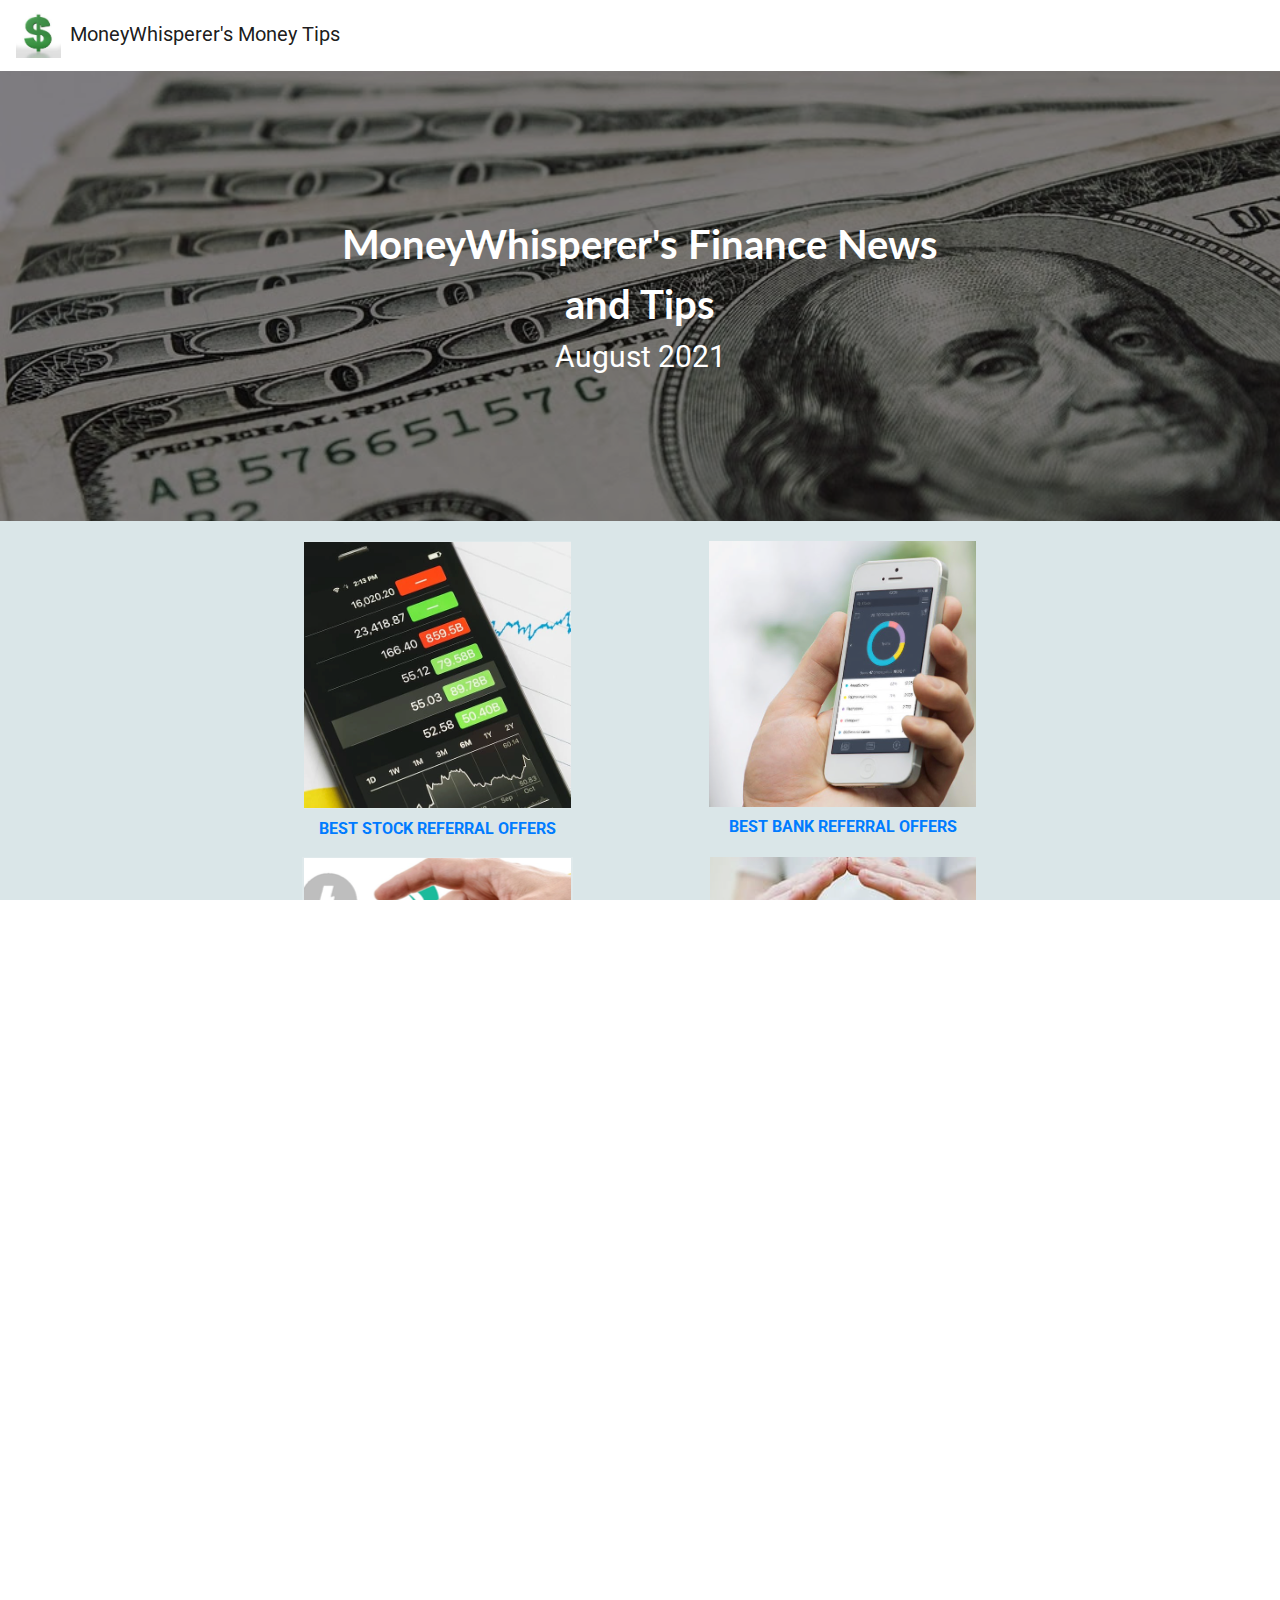
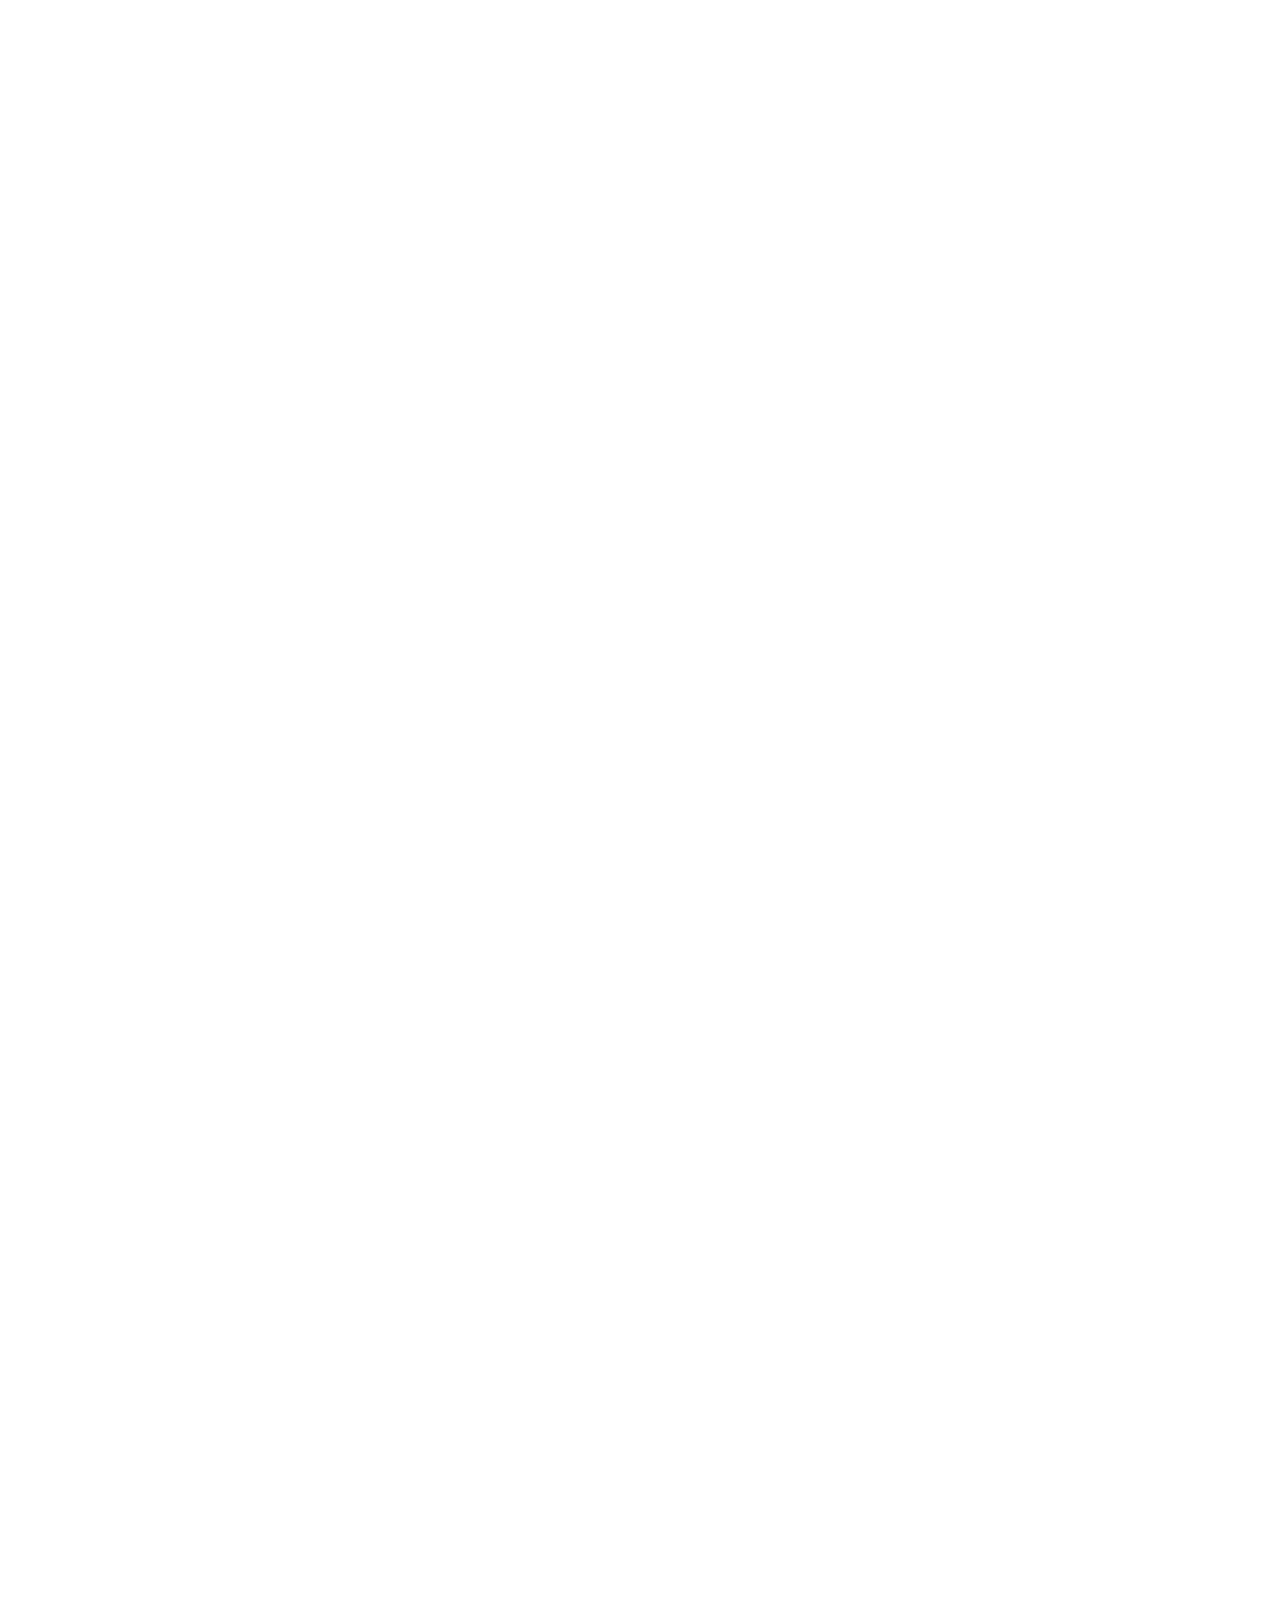
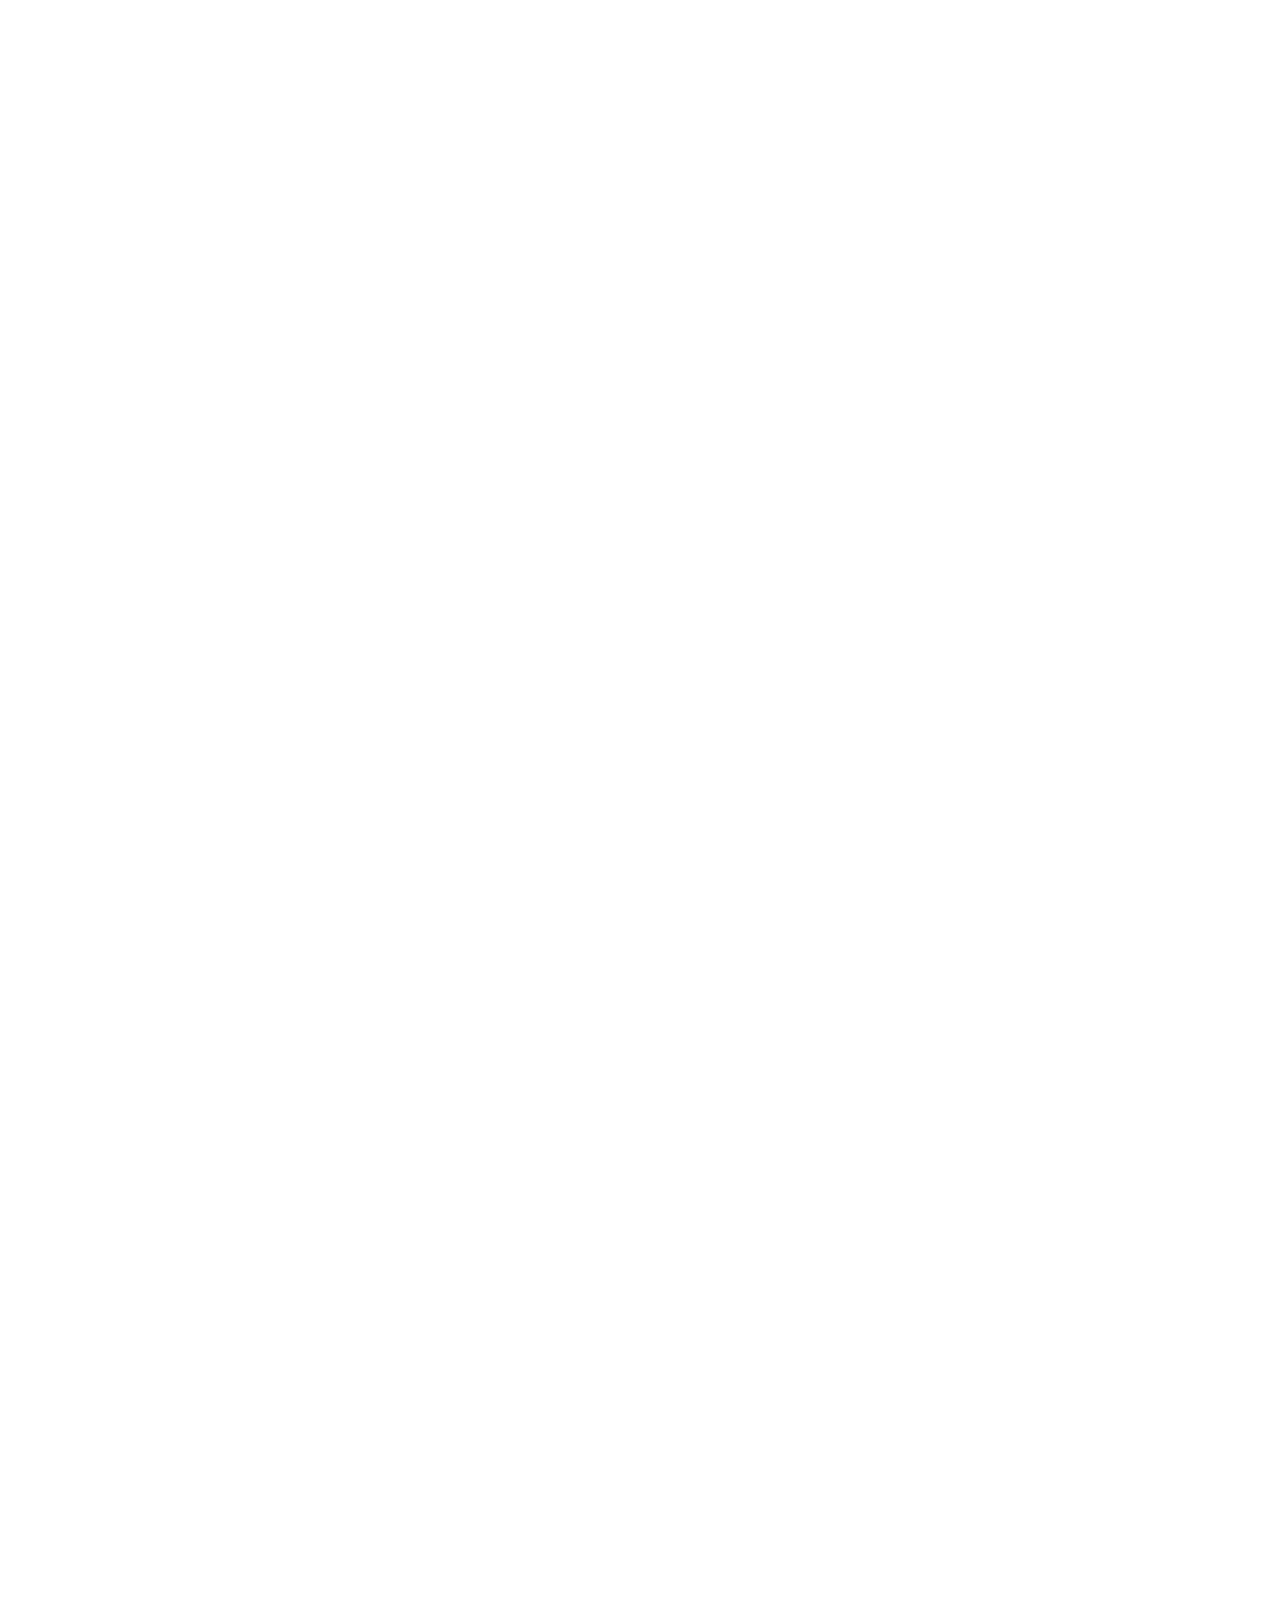
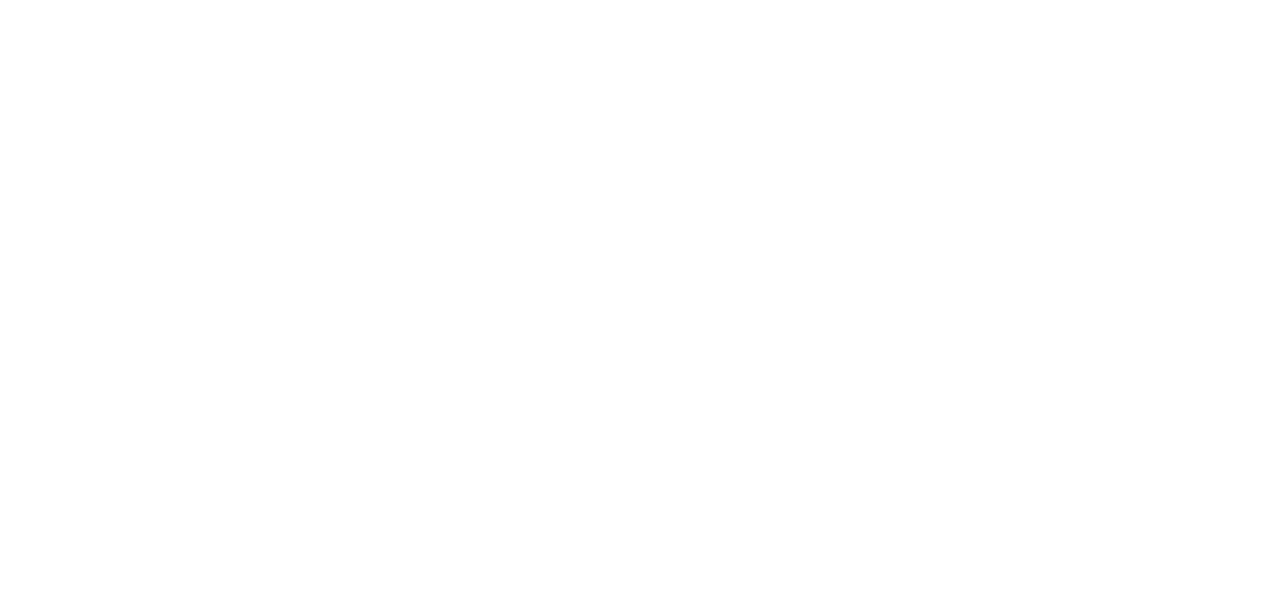
<file: DC-EdgyWolf/DC-EdgyWolf/index.html>
<!doctype html>
<html lang="en">
  <head>
    <meta charset="utf-8">
    <meta name="viewport" content="width=device-width, initial-scale=1, shrink-to-fit=no">

    <link rel="stylesheet" href="style.css">
    <link rel="stylesheet" href="https://maxcdn.bootstrapcdn.com/bootstrap/4.0.0/css/bootstrap.min.css" integrity="sha384-Gn5384xqQ1aoWXA+058RXPxPg6fy4IWvTNh0E263XmFcJlSAwiGgFAW/dAiS6JXm" crossorigin="anonymous">
    <title>MoneyWhisperer's Money Tips</title>
  </head>
  <body>

    <nav class="navbar navbar-expand-sm navbar-light" style="background-color: transparent;">
        <a class="navbar-brand" href="index.html">
            <img src="img/icon.jpg" alt="Icon" width="45px" class="mr-1">
            MoneyWhisperer's Money Tips
        </a>
        <!--
        <button class="navbar-toggler" type="button" data-toggle="collapse" data-target="#navbarSupportedContent" 
                aria-controls="navbarSupportedContent" aria-expanded="false" aria-label="Toggle navigation">
                <span class="navbar-toggler-icon"></span>
        </button>
        -->
    
        <div class="collapse navbar-collapse" id="navbarSupportedContent">
            <ul class="navbar-nav ml-auto">
                <!--
                <li class="nav-item">
                    <a class="nav-link active" href="index.html">Home</a>
                </li>
                <li class="nav-item">
                    <a class="nav-link" href="stock.html">Best Stock Referral Offers</a>
                </li>
                <li class="nav-item">
                    <a class="nav-link" href="bank.html">Best Bank Referral Offers</a>
                </li>
                <li class="nav-item">
                    <a class="nav-link" href="crypto.html">Best Crypto Referral Offers</a>
                </li>
                <li class="nav-item">
                    <a class="nav-link" href="crypto.html">Other Best Referral Offers</a>
                </li>
                -->
            </ul>
        </div>
    </nav>
    
    <div>
        
        <div class="icontainer">
            <img src="img/home.jpg" alt="Cover">
            <div class="centered">
                <div class="title">
                    MoneyWhisperer's Finance News and Tips
                </div>
                <div class="sub-title">
                    August 2021
                </div>
            </div>
        </div>

        <section class="bg-mid-green">
            <div class="row text-center font-weight-bold">

                <div class="col-md">
                    <a href="stock.html">
                        <img src="img/home1.png" alt="" class="md-imgs">
                        <p class="mt-2">BEST STOCK REFERRAL OFFERS</p>
                    </a>
                </div>

                <div class="col-md">
                    <a href="bank.html">
                        <img src="img/home2.png" alt="" class="md-imgs">
                        <p class="mt-2">BEST BANK REFERRAL OFFERS</p>
                    </a>
                </div>

                <div class="col-md">
                    <a href="crypto.html">
                        <img src="img/home3.png" alt="" class="md-imgs">
                        <p class="mt-2">BEST CRYPTO REFERRAL OFFERS</p>
                    </a>
                </div>

                <div class="col-md">
                    <a href="other.html">
                        <img src="img/home4.png" alt="" class="md-imgs">
                        <p class="mt-2">OTHER BEST REFERRAL OFFERS</p>
                    </a>
                </div>

            </div>
        </section>

        <section>
            <h2 class="text-center font-weight-bold">Introduction</h2>

            <p class="mt-3">
                Many companies are trying to grow their user base, especially in the app market, by offering cash or cash-equivalent incentives to new users. If one company offers new users a free stock/cryptocurrency/etc., and a competitor doesn't, then the company with the referral program will gain more market share. Therefore, there is strong competition to get you to try out their platform!
            </p>
            <p>
                However, this gives you the opportunity generate a nice chunk of change by signing up for a bunch of different apps. <strong>There's nothing stopping you from trying out all the apps, pocketing the referral bonuses, and then deleting the app if you wish.</strong>
            </p>
        </section>

        <section class="bg-mid-green">
            <div class="row text-center font-weight-bold">

                <div class="col-sm">
                    <a href="stock.html">
                        <img src="img/home21.png" alt="" class="big-imgs">
                        <h3 class="mt-2 font-weight-bold">ABOUT THIS SITE</h2>
                    </a>
                </div>

                <div class="col-sm">
                    <a href="bank.html">
                        <img src="img/home22.png" alt="" class="big-imgs">
                        <h3 class="mt-2 font-weight-bold">BOOK RECOMMENDATIONS</h2>
                    </a>
                </div>

            </div>
        </section>

        <section>
            <p>
            I constantly search the web for the latest and greatest referral opportunities, and this is an up-to-date list I'm maintaining that details the best offers around right now! You can make up to <strong>$6299</strong>
            off of all the referral offers if you are very lucky on the stock referrals in particular. However, even with the worst possible luck, you will make a minimum of <strong>$1952</strong> from all these offers. 
            </p>
            <p>
            CakeDeFi, CoinList, Celsius, Gemini, Crypto.com, and OKCoin are <strong>WORLDWIDE OFFERS</strong>, the rest are US only.
            </p>
            <p>
            You can find each offer in the links above, or on the banner at the top of the site. 
            </p>
        </section>

        <hr>

        <section>
            <p>I am very grateful that you decided to check out my site, and I hope that you find it helpful. I've also included some book recommendations which I found to be foundational to my current financial knowledge. I make no money off those books, no affiliate links on them. </p>
            <p>If you are interested in asking me any questions or in sharing referrals of your own, feel free to leave a comment below! I will read every one and manually approve them.</p>
            <p>You can also reach out to me at my personal email- <a href="mailto:youngmoneywhisperer@gmail.com">youngmoneywhisperer@gmail.com</a>, for any questions or comments. You can subscribe to my mailing list here.</p>
            <p>Below is a summary of every referral offer featured on this site. You can find more information one each offer, as well as their corresponding referral links, on the referral cards above or from the banner at the top of this site. </p>
        </section>

        <section>
            <div align="center" dir="ltr" style="margin-left:0pt;">
                <table style="border:none;border-collapse:collapse;table-layout:fixed;width: 325pt;">
                    <tbody>
                        <tr style="height:21pt;">
                            <td colspan="3" style="border-left:solid #1c4587 0.9999975pt;border-right:solid #1c4587 0.9999975pt;border-bottom:solid #1c4587 0.9999975pt;border-top:solid #1c4587 0.9999975pt;vertical-align:bottom;background-color:#3c78d8;padding:2pt 2pt 2pt 2pt;overflow:hidden;overflow-wrap:break-word;">
                                <p dir="ltr" style="line-height:1.38;text-align: center;margin-top:0pt;margin-bottom:0pt;"><span style="font-size:13.999999999999998pt;font-family:Arial;color:#ffffff;background-color:transparent;font-weight:400;font-style:normal;font-variant:normal;text-decoration:none;vertical-align:baseline;white-space:pre;white-space:pre-wrap;">Every referral offer mentioned on this site, along with payout amount-</span></p>
                            </td>
                        </tr>
                        <tr style="height:0pt;">
                            <td style="border-left:solid #000000 0.9999975pt;border-right:solid #000000 0.9999975pt;border-bottom:solid #000000 0.9999975pt;border-top:solid #1c4587 0.9999975pt;vertical-align:bottom;padding:2pt 2pt 2pt 2pt;overflow:hidden;overflow-wrap:break-word;">
                                <p dir="ltr" style="line-height:1.38;margin-top:0pt;margin-bottom:0pt;"><span style="font-size:12pt;font-family:Arial;color:#000000;background-color:transparent;font-weight:700;font-style:normal;font-variant:normal;text-decoration:none;vertical-align:baseline;white-space:pre;white-space:pre-wrap;">Referral Offer</span></p>
                            </td>
                            <td style="border-left:solid #000000 0.9999975pt;border-right:solid #000000 0.9999975pt;border-bottom:solid #000000 0.9999975pt;border-top:solid #1c4587 0.9999975pt;vertical-align:bottom;padding:2pt 2pt 2pt 2pt;overflow:hidden;overflow-wrap:break-word;">
                                <p dir="ltr" style="line-height:1.38;margin-top:0pt;margin-bottom:0pt;"><span style="font-size:12pt;font-family:Arial;color:#000000;background-color:transparent;font-weight:700;font-style:normal;font-variant:normal;text-decoration:none;vertical-align:baseline;white-space:pre;white-space:pre-wrap;">Minimum Payout</span></p>
                            </td>
                            <td style="border-left:solid #000000 0.9999975pt;border-right:solid #000000 0.9999975pt;border-bottom:solid #000000 0.9999975pt;border-top:solid #1c4587 0.9999975pt;vertical-align:bottom;padding:2pt 2pt 2pt 2pt;overflow:hidden;overflow-wrap:break-word;">
                                <p dir="ltr" style="line-height:1.38;margin-top:0pt;margin-bottom:0pt;"><span style="font-size:12pt;font-family:Arial;color:#000000;background-color:transparent;font-weight:700;font-style:normal;font-variant:normal;text-decoration:none;vertical-align:baseline;white-space:pre;white-space:pre-wrap;">Maximum Payout</span></p>
                            </td>
                        </tr>
                        <tr style="height:0pt;">
                            <td style="border-left:solid #000000 0.9999975pt;border-right:solid #000000 0.9999975pt;border-bottom:solid #000000 0.9999975pt;border-top:solid #000000 0.9999975pt;vertical-align:bottom;padding:2pt 2pt 2pt 2pt;overflow:hidden;overflow-wrap:break-word;">
                                <p dir="ltr" style="line-height:1.38;margin-top:0pt;margin-bottom:0pt;"><span style="font-size:12pt;font-family:Arial;color:#000000;background-color:transparent;font-weight:400;font-style:normal;font-variant:normal;text-decoration:none;vertical-align:baseline;white-space:pre;white-space:pre-wrap;">Acorns</span></p>
                            </td>
                            <td style="border-left:solid #000000 0.9999975pt;border-right:solid #000000 0.9999975pt;border-bottom:solid #000000 0.9999975pt;border-top:solid #000000 0.9999975pt;vertical-align:bottom;padding:2pt 2pt 2pt 2pt;overflow:hidden;overflow-wrap:break-word;">
                                <p dir="ltr" style="line-height:1.38;text-align: right;margin-top:0pt;margin-bottom:0pt;"><span style="font-size:12pt;font-family:Arial;color:#000000;background-color:transparent;font-weight:400;font-style:normal;font-variant:normal;text-decoration:none;vertical-align:baseline;white-space:pre;white-space:pre-wrap;">$5</span></p>
                            </td>
                            <td style="border-left:solid #000000 0.9999975pt;border-right:solid #000000 0.9999975pt;border-bottom:solid #000000 0.9999975pt;border-top:solid #000000 0.9999975pt;vertical-align:bottom;padding:2pt 2pt 2pt 2pt;overflow:hidden;overflow-wrap:break-word;">
                                <p dir="ltr" style="line-height:1.38;text-align: right;margin-top:0pt;margin-bottom:0pt;"><span style="font-size:12pt;font-family:Arial;color:#000000;background-color:transparent;font-weight:400;font-style:normal;font-variant:normal;text-decoration:none;vertical-align:baseline;white-space:pre;white-space:pre-wrap;">$5</span></p>
                            </td>
                        </tr>
                        <tr style="height:0pt;">
                            <td style="border-left:solid #000000 0.9999975pt;border-right:solid #000000 0.9999975pt;border-bottom:solid #000000 0.9999975pt;border-top:solid #000000 0.9999975pt;vertical-align:bottom;padding:2pt 2pt 2pt 2pt;overflow:hidden;overflow-wrap:break-word;">
                                <p dir="ltr" style="line-height:1.38;margin-top:0pt;margin-bottom:0pt;"><span style="font-size:12pt;font-family:Arial;color:#000000;background-color:transparent;font-weight:400;font-style:normal;font-variant:normal;text-decoration:none;vertical-align:baseline;white-space:pre;white-space:pre-wrap;">All of Us</span></p>
                            </td>
                            <td style="border-left:solid #000000 0.9999975pt;border-right:solid #000000 0.9999975pt;border-bottom:solid #000000 0.9999975pt;border-top:solid #000000 0.9999975pt;vertical-align:bottom;padding:2pt 2pt 2pt 2pt;overflow:hidden;overflow-wrap:break-word;">
                                <p dir="ltr" style="line-height:1.38;text-align: right;margin-top:0pt;margin-bottom:0pt;"><span style="font-size:12pt;font-family:Arial;color:#000000;background-color:transparent;font-weight:400;font-style:normal;font-variant:normal;text-decoration:none;vertical-align:baseline;white-space:pre;white-space:pre-wrap;">$25</span></p>
                            </td>
                            <td style="border-left:solid #000000 0.9999975pt;border-right:solid #000000 0.9999975pt;border-bottom:solid #000000 0.9999975pt;border-top:solid #000000 0.9999975pt;vertical-align:bottom;padding:2pt 2pt 2pt 2pt;overflow:hidden;overflow-wrap:break-word;">
                                <p dir="ltr" style="line-height:1.38;text-align: right;margin-top:0pt;margin-bottom:0pt;"><span style="font-size:12pt;font-family:Arial;color:#000000;background-color:transparent;font-weight:400;font-style:normal;font-variant:normal;text-decoration:none;vertical-align:baseline;white-space:pre;white-space:pre-wrap;">$25</span></p>
                            </td>
                        </tr>
                        <tr style="height:0pt;">
                            <td style="border-left:solid #000000 0.9999975pt;border-right:solid #000000 0.9999975pt;border-bottom:solid #000000 0.9999975pt;border-top:solid #000000 0.9999975pt;vertical-align:bottom;padding:2pt 2pt 2pt 2pt;overflow:hidden;overflow-wrap:break-word;">
                                <p dir="ltr" style="line-height:1.38;margin-top:0pt;margin-bottom:0pt;"><span style="font-size:12pt;font-family:Arial;color:#000000;background-color:transparent;font-weight:400;font-style:normal;font-variant:normal;text-decoration:none;vertical-align:baseline;white-space:pre;white-space:pre-wrap;">Aspiration</span></p>
                            </td>
                            <td style="border-left:solid #000000 0.9999975pt;border-right:solid #000000 0.9999975pt;border-bottom:solid #000000 0.9999975pt;border-top:solid #000000 0.9999975pt;vertical-align:bottom;padding:2pt 2pt 2pt 2pt;overflow:hidden;overflow-wrap:break-word;">
                                <p dir="ltr" style="line-height:1.38;text-align: right;margin-top:0pt;margin-bottom:0pt;"><span style="font-size:12pt;font-family:Arial;color:#000000;background-color:transparent;font-weight:400;font-style:normal;font-variant:normal;text-decoration:none;vertical-align:baseline;white-space:pre;white-space:pre-wrap;">$50</span></p>
                            </td>
                            <td style="border-left:solid #000000 0.9999975pt;border-right:solid #000000 0.9999975pt;border-bottom:solid #000000 0.9999975pt;border-top:solid #000000 0.9999975pt;vertical-align:bottom;padding:2pt 2pt 2pt 2pt;overflow:hidden;overflow-wrap:break-word;">
                                <p dir="ltr" style="line-height:1.38;text-align: right;margin-top:0pt;margin-bottom:0pt;"><span style="font-size:12pt;font-family:Arial;color:#000000;background-color:transparent;font-weight:400;font-style:normal;font-variant:normal;text-decoration:none;vertical-align:baseline;white-space:pre;white-space:pre-wrap;">$50</span></p>
                            </td>
                        </tr>
                        <tr style="height:0pt;">
                            <td style="border-left:solid #000000 0.9999975pt;border-right:solid #000000 0.9999975pt;border-bottom:solid #000000 0.9999975pt;border-top:solid #000000 0.9999975pt;vertical-align:bottom;padding:2pt 2pt 2pt 2pt;overflow:hidden;overflow-wrap:break-word;">
                                <p dir="ltr" style="line-height:1.38;margin-top:0pt;margin-bottom:0pt;"><span style="font-size:12pt;font-family:Arial;color:#000000;background-color:transparent;font-weight:400;font-style:normal;font-variant:normal;text-decoration:none;vertical-align:baseline;white-space:pre;white-space:pre-wrap;">CakeDeFi</span></p>
                            </td>
                            <td style="border-left:solid #000000 0.9999975pt;border-right:solid #000000 0.9999975pt;border-bottom:solid #000000 0.9999975pt;border-top:solid #000000 0.9999975pt;vertical-align:bottom;padding:2pt 2pt 2pt 2pt;overflow:hidden;overflow-wrap:break-word;">
                                <p dir="ltr" style="line-height:1.38;text-align: right;margin-top:0pt;margin-bottom:0pt;"><span style="font-size:12pt;font-family:Arial;color:#000000;background-color:transparent;font-weight:400;font-style:normal;font-variant:normal;text-decoration:none;vertical-align:baseline;white-space:pre;white-space:pre-wrap;">$20</span></p>
                            </td>
                            <td style="border-left:solid #000000 0.9999975pt;border-right:solid #000000 0.9999975pt;border-bottom:solid #000000 0.9999975pt;border-top:solid #000000 0.9999975pt;vertical-align:bottom;padding:2pt 2pt 2pt 2pt;overflow:hidden;overflow-wrap:break-word;">
                                <p dir="ltr" style="line-height:1.38;text-align: right;margin-top:0pt;margin-bottom:0pt;"><span style="font-size:12pt;font-family:Arial;color:#000000;background-color:transparent;font-weight:400;font-style:normal;font-variant:normal;text-decoration:none;vertical-align:baseline;white-space:pre;white-space:pre-wrap;">$20</span></p>
                            </td>
                        </tr>
                        <tr style="height:0pt;">
                            <td style="border-left:solid #000000 0.9999975pt;border-right:solid #000000 0.9999975pt;border-bottom:solid #000000 0.9999975pt;border-top:solid #000000 0.9999975pt;vertical-align:bottom;padding:2pt 2pt 2pt 2pt;overflow:hidden;overflow-wrap:break-word;">
                                <p dir="ltr" style="line-height:1.38;margin-top:0pt;margin-bottom:0pt;"><span style="font-size:12pt;font-family:Arial;color:#000000;background-color:transparent;font-weight:400;font-style:normal;font-variant:normal;text-decoration:none;vertical-align:baseline;white-space:pre;white-space:pre-wrap;">Cashapp</span></p>
                            </td>
                            <td style="border-left:solid #000000 0.9999975pt;border-right:solid #000000 0.9999975pt;border-bottom:solid #000000 0.9999975pt;border-top:solid #000000 0.9999975pt;vertical-align:bottom;padding:2pt 2pt 2pt 2pt;overflow:hidden;overflow-wrap:break-word;">
                                <p dir="ltr" style="line-height:1.38;text-align: right;margin-top:0pt;margin-bottom:0pt;"><span style="font-size:12pt;font-family:Arial;color:#000000;background-color:transparent;font-weight:400;font-style:normal;font-variant:normal;text-decoration:none;vertical-align:baseline;white-space:pre;white-space:pre-wrap;">$5</span></p>
                            </td>
                            <td style="border-left:solid #000000 0.9999975pt;border-right:solid #000000 0.9999975pt;border-bottom:solid #000000 0.9999975pt;border-top:solid #000000 0.9999975pt;vertical-align:bottom;padding:2pt 2pt 2pt 2pt;overflow:hidden;overflow-wrap:break-word;">
                                <p dir="ltr" style="line-height:1.38;text-align: right;margin-top:0pt;margin-bottom:0pt;"><span style="font-size:12pt;font-family:Arial;color:#000000;background-color:transparent;font-weight:400;font-style:normal;font-variant:normal;text-decoration:none;vertical-align:baseline;white-space:pre;white-space:pre-wrap;">$5</span></p>
                            </td>
                        </tr>
                        <tr style="height:0pt;">
                            <td style="border-left:solid #000000 0.9999975pt;border-right:solid #000000 0.9999975pt;border-bottom:solid #000000 0.9999975pt;border-top:solid #000000 0.9999975pt;vertical-align:bottom;padding:2pt 2pt 2pt 2pt;overflow:hidden;overflow-wrap:break-word;">
                                <p dir="ltr" style="line-height:1.38;margin-top:0pt;margin-bottom:0pt;"><span style="font-size:12pt;font-family:Arial;color:#000000;background-color:transparent;font-weight:400;font-style:normal;font-variant:normal;text-decoration:none;vertical-align:baseline;white-space:pre;white-space:pre-wrap;">Celsius</span></p>
                            </td>
                            <td style="border-left:solid #000000 0.9999975pt;border-right:solid #000000 0.9999975pt;border-bottom:solid #000000 0.9999975pt;border-top:solid #000000 0.9999975pt;vertical-align:bottom;padding:2pt 2pt 2pt 2pt;overflow:hidden;overflow-wrap:break-word;">
                                <p dir="ltr" style="line-height:1.38;text-align: right;margin-top:0pt;margin-bottom:0pt;"><span style="font-size:12pt;font-family:Arial;color:#000000;background-color:transparent;font-weight:400;font-style:normal;font-variant:normal;text-decoration:none;vertical-align:baseline;white-space:pre;white-space:pre-wrap;">$50</span></p>
                            </td>
                            <td style="border-left:solid #000000 0.9999975pt;border-right:solid #000000 0.9999975pt;border-bottom:solid #000000 0.9999975pt;border-top:solid #000000 0.9999975pt;vertical-align:bottom;padding:2pt 2pt 2pt 2pt;overflow:hidden;overflow-wrap:break-word;">
                                <p dir="ltr" style="line-height:1.38;text-align: right;margin-top:0pt;margin-bottom:0pt;"><span style="font-size:12pt;font-family:Arial;color:#000000;background-color:transparent;font-weight:400;font-style:normal;font-variant:normal;text-decoration:none;vertical-align:baseline;white-space:pre;white-space:pre-wrap;">$50</span></p>
                            </td>
                        </tr>
                        <tr style="height:0pt;">
                            <td style="border-left:solid #000000 0.9999975pt;border-right:solid #000000 0.9999975pt;border-bottom:solid #000000 0.9999975pt;border-top:solid #000000 0.9999975pt;vertical-align:bottom;padding:2pt 2pt 2pt 2pt;overflow:hidden;overflow-wrap:break-word;">
                                <p dir="ltr" style="line-height:1.38;margin-top:0pt;margin-bottom:0pt;"><span style="font-size:12pt;font-family:Arial;color:#000000;background-color:transparent;font-weight:400;font-style:normal;font-variant:normal;text-decoration:none;vertical-align:baseline;white-space:pre;white-space:pre-wrap;">Chase Bank</span></p>
                            </td>
                            <td style="border-left:solid #000000 0.9999975pt;border-right:solid #000000 0.9999975pt;border-bottom:solid #000000 0.9999975pt;border-top:solid #000000 0.9999975pt;vertical-align:bottom;padding:2pt 2pt 2pt 2pt;overflow:hidden;overflow-wrap:break-word;">
                                <p dir="ltr" style="line-height:1.38;text-align: right;margin-top:0pt;margin-bottom:0pt;"><span style="font-size:12pt;font-family:Arial;color:#000000;background-color:transparent;font-weight:400;font-style:normal;font-variant:normal;text-decoration:none;vertical-align:baseline;white-space:pre;white-space:pre-wrap;">$225</span></p>
                            </td>
                            <td style="border-left:solid #000000 0.9999975pt;border-right:solid #000000 0.9999975pt;border-bottom:solid #000000 0.9999975pt;border-top:solid #000000 0.9999975pt;vertical-align:bottom;padding:2pt 2pt 2pt 2pt;overflow:hidden;overflow-wrap:break-word;">
                                <p dir="ltr" style="line-height:1.38;text-align: right;margin-top:0pt;margin-bottom:0pt;"><span style="font-size:12pt;font-family:Arial;color:#000000;background-color:transparent;font-weight:400;font-style:normal;font-variant:normal;text-decoration:none;vertical-align:baseline;white-space:pre;white-space:pre-wrap;">$225</span></p>
                            </td>
                        </tr>
                        <tr style="height:0pt;">
                            <td style="border-left:solid #000000 0.9999975pt;border-right:solid #000000 0.9999975pt;border-bottom:solid #000000 0.9999975pt;border-top:solid #000000 0.9999975pt;vertical-align:bottom;padding:2pt 2pt 2pt 2pt;overflow:hidden;overflow-wrap:break-word;">
                                <p dir="ltr" style="line-height:1.38;margin-top:0pt;margin-bottom:0pt;"><span style="font-size:12pt;font-family:Arial;color:#000000;background-color:transparent;font-weight:400;font-style:normal;font-variant:normal;text-decoration:none;vertical-align:baseline;white-space:pre;white-space:pre-wrap;">Chase Freedom</span></p>
                            </td>
                            <td style="border-left:solid #000000 0.9999975pt;border-right:solid #000000 0.9999975pt;border-bottom:solid #000000 0.9999975pt;border-top:solid #000000 0.9999975pt;vertical-align:bottom;padding:2pt 2pt 2pt 2pt;overflow:hidden;overflow-wrap:break-word;">
                                <p dir="ltr" style="line-height:1.38;text-align: right;margin-top:0pt;margin-bottom:0pt;"><span style="font-size:12pt;font-family:Arial;color:#000000;background-color:transparent;font-weight:400;font-style:normal;font-variant:normal;text-decoration:none;vertical-align:baseline;white-space:pre;white-space:pre-wrap;">$200</span></p>
                            </td>
                            <td style="border-left:solid #000000 0.9999975pt;border-right:solid #000000 0.9999975pt;border-bottom:solid #000000 0.9999975pt;border-top:solid #000000 0.9999975pt;vertical-align:bottom;padding:2pt 2pt 2pt 2pt;overflow:hidden;overflow-wrap:break-word;">
                                <p dir="ltr" style="line-height:1.38;text-align: right;margin-top:0pt;margin-bottom:0pt;"><span style="font-size:12pt;font-family:Arial;color:#000000;background-color:transparent;font-weight:400;font-style:normal;font-variant:normal;text-decoration:none;vertical-align:baseline;white-space:pre;white-space:pre-wrap;">$200</span></p>
                            </td>
                        </tr>
                        <tr style="height:0pt;">
                            <td style="border-left:solid #000000 0.9999975pt;border-right:solid #000000 0.9999975pt;border-bottom:solid #000000 0.9999975pt;border-top:solid #000000 0.9999975pt;vertical-align:bottom;padding:2pt 2pt 2pt 2pt;overflow:hidden;overflow-wrap:break-word;">
                                <p dir="ltr" style="line-height:1.38;margin-top:0pt;margin-bottom:0pt;"><span style="font-size:12pt;font-family:Arial;color:#000000;background-color:transparent;font-weight:400;font-style:normal;font-variant:normal;text-decoration:none;vertical-align:baseline;white-space:pre;white-space:pre-wrap;">Chime</span></p>
                            </td>
                            <td style="border-left:solid #000000 0.9999975pt;border-right:solid #000000 0.9999975pt;border-bottom:solid #000000 0.9999975pt;border-top:solid #000000 0.9999975pt;vertical-align:bottom;padding:2pt 2pt 2pt 2pt;overflow:hidden;overflow-wrap:break-word;">
                                <p dir="ltr" style="line-height:1.38;text-align: right;margin-top:0pt;margin-bottom:0pt;"><span style="font-size:12pt;font-family:Arial;color:#000000;background-color:transparent;font-weight:400;font-style:normal;font-variant:normal;text-decoration:none;vertical-align:baseline;white-space:pre;white-space:pre-wrap;">$75</span></p>
                            </td>
                            <td style="border-left:solid #000000 0.9999975pt;border-right:solid #000000 0.9999975pt;border-bottom:solid #000000 0.9999975pt;border-top:solid #000000 0.9999975pt;vertical-align:bottom;padding:2pt 2pt 2pt 2pt;overflow:hidden;overflow-wrap:break-word;">
                                <p dir="ltr" style="line-height:1.38;text-align: right;margin-top:0pt;margin-bottom:0pt;"><span style="font-size:12pt;font-family:Arial;color:#000000;background-color:transparent;font-weight:400;font-style:normal;font-variant:normal;text-decoration:none;vertical-align:baseline;white-space:pre;white-space:pre-wrap;">$75</span></p>
                            </td>
                        </tr>
                        <tr style="height:0pt;">
                            <td style="border-left:solid #000000 0.9999975pt;border-right:solid #000000 0.9999975pt;border-bottom:solid #000000 0.9999975pt;border-top:solid #000000 0.9999975pt;vertical-align:bottom;padding:2pt 2pt 2pt 2pt;overflow:hidden;overflow-wrap:break-word;">
                                <p dir="ltr" style="line-height:1.38;margin-top:0pt;margin-bottom:0pt;"><span style="font-size:12pt;font-family:Arial;color:#000000;background-color:transparent;font-weight:400;font-style:normal;font-variant:normal;text-decoration:none;vertical-align:baseline;white-space:pre;white-space:pre-wrap;">Coinbase</span></p>
                            </td>
                            <td style="border-left:solid #000000 0.9999975pt;border-right:solid #000000 0.9999975pt;border-bottom:solid #000000 0.9999975pt;border-top:solid #000000 0.9999975pt;vertical-align:bottom;padding:2pt 2pt 2pt 2pt;overflow:hidden;overflow-wrap:break-word;">
                                <p dir="ltr" style="line-height:1.38;text-align: right;margin-top:0pt;margin-bottom:0pt;"><span style="font-size:12pt;font-family:Arial;color:#000000;background-color:transparent;font-weight:400;font-style:normal;font-variant:normal;text-decoration:none;vertical-align:baseline;white-space:pre;white-space:pre-wrap;">$10</span></p>
                            </td>
                            <td style="border-left:solid #000000 0.9999975pt;border-right:solid #000000 0.9999975pt;border-bottom:solid #000000 0.9999975pt;border-top:solid #000000 0.9999975pt;vertical-align:bottom;padding:2pt 2pt 2pt 2pt;overflow:hidden;overflow-wrap:break-word;">
                                <p dir="ltr" style="line-height:1.38;text-align: right;margin-top:0pt;margin-bottom:0pt;"><span style="font-size:12pt;font-family:Arial;color:#000000;background-color:transparent;font-weight:400;font-style:normal;font-variant:normal;text-decoration:none;vertical-align:baseline;white-space:pre;white-space:pre-wrap;">$22</span></p>
                            </td>
                        </tr>
                        <tr style="height:0pt;">
                            <td style="border-left:solid #000000 0.9999975pt;border-right:solid #000000 0.9999975pt;border-bottom:solid #000000 0.9999975pt;border-top:solid #000000 0.9999975pt;vertical-align:bottom;padding:2pt 2pt 2pt 2pt;overflow:hidden;overflow-wrap:break-word;">
                                <p dir="ltr" style="line-height:1.38;margin-top:0pt;margin-bottom:0pt;"><span style="font-size:12pt;font-family:Arial;color:#000000;background-color:transparent;font-weight:400;font-style:normal;font-variant:normal;text-decoration:none;vertical-align:baseline;white-space:pre;white-space:pre-wrap;">Coinlist</span></p>
                            </td>
                            <td style="border-left:solid #000000 0.9999975pt;border-right:solid #000000 0.9999975pt;border-bottom:solid #000000 0.9999975pt;border-top:solid #000000 0.9999975pt;vertical-align:bottom;padding:2pt 2pt 2pt 2pt;overflow:hidden;overflow-wrap:break-word;">
                                <p dir="ltr" style="line-height:1.38;text-align: right;margin-top:0pt;margin-bottom:0pt;"><span style="font-size:12pt;font-family:Arial;color:#000000;background-color:transparent;font-weight:400;font-style:normal;font-variant:normal;text-decoration:none;vertical-align:baseline;white-space:pre;white-space:pre-wrap;">$10</span></p>
                            </td>
                            <td style="border-left:solid #000000 0.9999975pt;border-right:solid #000000 0.9999975pt;border-bottom:solid #000000 0.9999975pt;border-top:solid #000000 0.9999975pt;vertical-align:bottom;padding:2pt 2pt 2pt 2pt;overflow:hidden;overflow-wrap:break-word;">
                                <p dir="ltr" style="line-height:1.38;text-align: right;margin-top:0pt;margin-bottom:0pt;"><span style="font-size:12pt;font-family:Arial;color:#000000;background-color:transparent;font-weight:400;font-style:normal;font-variant:normal;text-decoration:none;vertical-align:baseline;white-space:pre;white-space:pre-wrap;">$10</span></p>
                            </td>
                        </tr>
                        <tr style="height:0pt;">
                            <td style="border-left:solid #000000 0.9999975pt;border-right:solid #000000 0.9999975pt;border-bottom:solid #000000 0.9999975pt;border-top:solid #000000 0.9999975pt;vertical-align:bottom;padding:2pt 2pt 2pt 2pt;overflow:hidden;overflow-wrap:break-word;">
                                <p dir="ltr" style="line-height:1.38;margin-top:0pt;margin-bottom:0pt;"><span style="font-size:12pt;font-family:Arial;color:#000000;background-color:transparent;font-weight:400;font-style:normal;font-variant:normal;text-decoration:none;vertical-align:baseline;white-space:pre;white-space:pre-wrap;">Constant</span></p>
                            </td>
                            <td style="border-left:solid #000000 0.9999975pt;border-right:solid #000000 0.9999975pt;border-bottom:solid #000000 0.9999975pt;border-top:solid #000000 0.9999975pt;vertical-align:bottom;padding:2pt 2pt 2pt 2pt;overflow:hidden;overflow-wrap:break-word;">
                                <p dir="ltr" style="line-height:1.38;text-align: right;margin-top:0pt;margin-bottom:0pt;"><span style="font-size:12pt;font-family:Arial;color:#000000;background-color:transparent;font-weight:400;font-style:normal;font-variant:normal;text-decoration:none;vertical-align:baseline;white-space:pre;white-space:pre-wrap;">$10</span></p>
                            </td>
                            <td style="border-left:solid #000000 0.9999975pt;border-right:solid #000000 0.9999975pt;border-bottom:solid #000000 0.9999975pt;border-top:solid #000000 0.9999975pt;vertical-align:bottom;padding:2pt 2pt 2pt 2pt;overflow:hidden;overflow-wrap:break-word;">
                                <p dir="ltr" style="line-height:1.38;text-align: right;margin-top:0pt;margin-bottom:0pt;"><span style="font-size:12pt;font-family:Arial;color:#000000;background-color:transparent;font-weight:400;font-style:normal;font-variant:normal;text-decoration:none;vertical-align:baseline;white-space:pre;white-space:pre-wrap;">$10</span></p>
                            </td>
                        </tr>
                        <tr style="height:0pt;">
                            <td style="border-left:solid #000000 0.9999975pt;border-right:solid #000000 0.9999975pt;border-bottom:solid #000000 0.9999975pt;border-top:solid #000000 0.9999975pt;vertical-align:bottom;padding:2pt 2pt 2pt 2pt;overflow:hidden;overflow-wrap:break-word;">
                                <p dir="ltr" style="line-height:1.38;margin-top:0pt;margin-bottom:0pt;"><span style="font-size:12pt;font-family:Arial;color:#000000;background-color:transparent;font-weight:400;font-style:normal;font-variant:normal;text-decoration:none;vertical-align:baseline;white-space:pre;white-space:pre-wrap;">Crypto dot com</span></p>
                            </td>
                            <td style="border-left:solid #000000 0.9999975pt;border-right:solid #000000 0.9999975pt;border-bottom:solid #000000 0.9999975pt;border-top:solid #000000 0.9999975pt;vertical-align:bottom;padding:2pt 2pt 2pt 2pt;overflow:hidden;overflow-wrap:break-word;">
                                <p dir="ltr" style="line-height:1.38;text-align: right;margin-top:0pt;margin-bottom:0pt;"><span style="font-size:12pt;font-family:Arial;color:#000000;background-color:transparent;font-weight:400;font-style:normal;font-variant:normal;text-decoration:none;vertical-align:baseline;white-space:pre;white-space:pre-wrap;">$25</span></p>
                            </td>
                            <td style="border-left:solid #000000 0.9999975pt;border-right:solid #000000 0.9999975pt;border-bottom:solid #000000 0.9999975pt;border-top:solid #000000 0.9999975pt;vertical-align:bottom;padding:2pt 2pt 2pt 2pt;overflow:hidden;overflow-wrap:break-word;">
                                <p dir="ltr" style="line-height:1.38;text-align: right;margin-top:0pt;margin-bottom:0pt;"><span style="font-size:12pt;font-family:Arial;color:#000000;background-color:transparent;font-weight:400;font-style:normal;font-variant:normal;text-decoration:none;vertical-align:baseline;white-space:pre;white-space:pre-wrap;">$25</span></p>
                            </td>
                        </tr>
                        <tr style="height:0pt;">
                            <td style="border-left:solid #000000 0.9999975pt;border-right:solid #000000 0.9999975pt;border-bottom:solid #000000 0.9999975pt;border-top:solid #000000 0.9999975pt;vertical-align:bottom;padding:2pt 2pt 2pt 2pt;overflow:hidden;overflow-wrap:break-word;">
                                <p dir="ltr" style="line-height:1.38;margin-top:0pt;margin-bottom:0pt;"><span style="font-size:12pt;font-family:Arial;color:#000000;background-color:transparent;font-weight:400;font-style:normal;font-variant:normal;text-decoration:none;vertical-align:baseline;white-space:pre;white-space:pre-wrap;">Discover IT</span></p>
                            </td>
                            <td style="border-left:solid #000000 0.9999975pt;border-right:solid #000000 0.9999975pt;border-bottom:solid #000000 0.9999975pt;border-top:solid #000000 0.9999975pt;vertical-align:bottom;padding:2pt 2pt 2pt 2pt;overflow:hidden;overflow-wrap:break-word;">
                                <p dir="ltr" style="line-height:1.38;text-align: right;margin-top:0pt;margin-bottom:0pt;"><span style="font-size:12pt;font-family:Arial;color:#000000;background-color:transparent;font-weight:400;font-style:normal;font-variant:normal;text-decoration:none;vertical-align:baseline;white-space:pre;white-space:pre-wrap;">$50</span></p>
                            </td>
                            <td style="border-left:solid #000000 0.9999975pt;border-right:solid #000000 0.9999975pt;border-bottom:solid #000000 0.9999975pt;border-top:solid #000000 0.9999975pt;vertical-align:bottom;padding:2pt 2pt 2pt 2pt;overflow:hidden;overflow-wrap:break-word;">
                                <p dir="ltr" style="line-height:1.38;text-align: right;margin-top:0pt;margin-bottom:0pt;"><span style="font-size:12pt;font-family:Arial;color:#000000;background-color:transparent;font-weight:400;font-style:normal;font-variant:normal;text-decoration:none;vertical-align:baseline;white-space:pre;white-space:pre-wrap;">$50</span></p>
                            </td>
                        </tr>
                        <tr style="height:0pt;">
                            <td style="border-left:solid #000000 0.9999975pt;border-right:solid #000000 0.9999975pt;border-bottom:solid #000000 0.9999975pt;border-top:solid #000000 0.9999975pt;vertical-align:bottom;padding:2pt 2pt 2pt 2pt;overflow:hidden;overflow-wrap:break-word;">
                                <p dir="ltr" style="line-height:1.38;margin-top:0pt;margin-bottom:0pt;"><span style="font-size:12pt;font-family:Arial;color:#000000;background-color:transparent;font-weight:400;font-style:normal;font-variant:normal;text-decoration:none;vertical-align:baseline;white-space:pre;white-space:pre-wrap;">Fetch</span></p>
                            </td>
                            <td style="border-left:solid #000000 0.9999975pt;border-right:solid #000000 0.9999975pt;border-bottom:solid #000000 0.9999975pt;border-top:solid #000000 0.9999975pt;vertical-align:bottom;padding:2pt 2pt 2pt 2pt;overflow:hidden;overflow-wrap:break-word;">
                                <p dir="ltr" style="line-height:1.38;text-align: right;margin-top:0pt;margin-bottom:0pt;"><span style="font-size:12pt;font-family:Arial;color:#000000;background-color:transparent;font-weight:400;font-style:normal;font-variant:normal;text-decoration:none;vertical-align:baseline;white-space:pre;white-space:pre-wrap;">$2</span></p>
                            </td>
                            <td style="border-left:solid #000000 0.9999975pt;border-right:solid #000000 0.9999975pt;border-bottom:solid #000000 0.9999975pt;border-top:solid #000000 0.9999975pt;vertical-align:bottom;padding:2pt 2pt 2pt 2pt;overflow:hidden;overflow-wrap:break-word;">
                                <p dir="ltr" style="line-height:1.38;text-align: right;margin-top:0pt;margin-bottom:0pt;"><span style="font-size:12pt;font-family:Arial;color:#000000;background-color:transparent;font-weight:400;font-style:normal;font-variant:normal;text-decoration:none;vertical-align:baseline;white-space:pre;white-space:pre-wrap;">$2</span></p>
                            </td>
                        </tr>
                        <tr style="height:0pt;">
                            <td style="border-left:solid #000000 0.9999975pt;border-right:solid #000000 0.9999975pt;border-bottom:solid #000000 0.9999975pt;border-top:solid #000000 0.9999975pt;vertical-align:bottom;padding:2pt 2pt 2pt 2pt;overflow:hidden;overflow-wrap:break-word;">
                                <p dir="ltr" style="line-height:1.38;margin-top:0pt;margin-bottom:0pt;"><span style="font-size:12pt;font-family:Arial;color:#000000;background-color:transparent;font-weight:400;font-style:normal;font-variant:normal;text-decoration:none;vertical-align:baseline;white-space:pre;white-space:pre-wrap;">FirstTrade</span></p>
                            </td>
                            <td style="border-left:solid #000000 0.9999975pt;border-right:solid #000000 0.9999975pt;border-bottom:solid #000000 0.9999975pt;border-top:solid #000000 0.9999975pt;vertical-align:bottom;padding:2pt 2pt 2pt 2pt;overflow:hidden;overflow-wrap:break-word;">
                                <p dir="ltr" style="line-height:1.38;text-align: right;margin-top:0pt;margin-bottom:0pt;"><span style="font-size:12pt;font-family:Arial;color:#000000;background-color:transparent;font-weight:400;font-style:normal;font-variant:normal;text-decoration:none;vertical-align:baseline;white-space:pre;white-space:pre-wrap;">$6</span></p>
                            </td>
                            <td style="border-left:solid #000000 0.9999975pt;border-right:solid #000000 0.9999975pt;border-bottom:solid #000000 0.9999975pt;border-top:solid #000000 0.9999975pt;vertical-align:bottom;padding:2pt 2pt 2pt 2pt;overflow:hidden;overflow-wrap:break-word;">
                                <p dir="ltr" style="line-height:1.38;text-align: right;margin-top:0pt;margin-bottom:0pt;"><span style="font-size:12pt;font-family:Arial;color:#000000;background-color:transparent;font-weight:400;font-style:normal;font-variant:normal;text-decoration:none;vertical-align:baseline;white-space:pre;white-space:pre-wrap;">$400</span></p>
                            </td>
                        </tr>
                        <tr style="height:0pt;">
                            <td style="border-left:solid #000000 0.9999975pt;border-right:solid #000000 0.9999975pt;border-bottom:solid #000000 0.9999975pt;border-top:solid #000000 0.9999975pt;vertical-align:bottom;padding:2pt 2pt 2pt 2pt;overflow:hidden;overflow-wrap:break-word;">
                                <p dir="ltr" style="line-height:1.38;margin-top:0pt;margin-bottom:0pt;"><span style="font-size:12pt;font-family:Arial;color:#000000;background-color:transparent;font-weight:400;font-style:normal;font-variant:normal;text-decoration:none;vertical-align:baseline;white-space:pre;white-space:pre-wrap;">Gemini</span></p>
                            </td>
                            <td style="border-left:solid #000000 0.9999975pt;border-right:solid #000000 0.9999975pt;border-bottom:solid #000000 0.9999975pt;border-top:solid #000000 0.9999975pt;vertical-align:bottom;padding:2pt 2pt 2pt 2pt;overflow:hidden;overflow-wrap:break-word;">
                                <p dir="ltr" style="line-height:1.38;text-align: right;margin-top:0pt;margin-bottom:0pt;"><span style="font-size:12pt;font-family:Arial;color:#000000;background-color:transparent;font-weight:400;font-style:normal;font-variant:normal;text-decoration:none;vertical-align:baseline;white-space:pre;white-space:pre-wrap;">$10</span></p>
                            </td>
                            <td style="border-left:solid #000000 0.9999975pt;border-right:solid #000000 0.9999975pt;border-bottom:solid #000000 0.9999975pt;border-top:solid #000000 0.9999975pt;vertical-align:bottom;padding:2pt 2pt 2pt 2pt;overflow:hidden;overflow-wrap:break-word;">
                                <p dir="ltr" style="line-height:1.38;text-align: right;margin-top:0pt;margin-bottom:0pt;"><span style="font-size:12pt;font-family:Arial;color:#000000;background-color:transparent;font-weight:400;font-style:normal;font-variant:normal;text-decoration:none;vertical-align:baseline;white-space:pre;white-space:pre-wrap;">$10</span></p>
                            </td>
                        </tr>
                        <tr style="height:0pt;">
                            <td style="border-left:solid #000000 0.9999975pt;border-right:solid #000000 0.9999975pt;border-bottom:solid #000000 0.9999975pt;border-top:solid #000000 0.9999975pt;vertical-align:bottom;padding:2pt 2pt 2pt 2pt;overflow:hidden;overflow-wrap:break-word;">
                                <p dir="ltr" style="line-height:1.38;margin-top:0pt;margin-bottom:0pt;"><span style="font-size:12pt;font-family:Arial;color:#000000;background-color:transparent;font-weight:400;font-style:normal;font-variant:normal;text-decoration:none;vertical-align:baseline;white-space:pre;white-space:pre-wrap;">Lili</span></p>
                            </td>
                            <td style="border-left:solid #000000 0.9999975pt;border-right:solid #000000 0.9999975pt;border-bottom:solid #000000 0.9999975pt;border-top:solid #000000 0.9999975pt;vertical-align:bottom;padding:2pt 2pt 2pt 2pt;overflow:hidden;overflow-wrap:break-word;">
                                <p dir="ltr" style="line-height:1.38;text-align: right;margin-top:0pt;margin-bottom:0pt;"><span style="font-size:12pt;font-family:Arial;color:#000000;background-color:transparent;font-weight:400;font-style:normal;font-variant:normal;text-decoration:none;vertical-align:baseline;white-space:pre;white-space:pre-wrap;">$50</span></p>
                            </td>
                            <td style="border-left:solid #000000 0.9999975pt;border-right:solid #000000 0.9999975pt;border-bottom:solid #000000 0.9999975pt;border-top:solid #000000 0.9999975pt;vertical-align:bottom;padding:2pt 2pt 2pt 2pt;overflow:hidden;overflow-wrap:break-word;">
                                <p dir="ltr" style="line-height:1.38;text-align: right;margin-top:0pt;margin-bottom:0pt;"><span style="font-size:12pt;font-family:Arial;color:#000000;background-color:transparent;font-weight:400;font-style:normal;font-variant:normal;text-decoration:none;vertical-align:baseline;white-space:pre;white-space:pre-wrap;">$50</span></p>
                            </td>
                        </tr>
                        <tr style="height:0pt;">
                            <td style="border-left:solid #000000 0.9999975pt;border-right:solid #000000 0.9999975pt;border-bottom:solid #000000 0.9999975pt;border-top:solid #000000 0.9999975pt;vertical-align:bottom;padding:2pt 2pt 2pt 2pt;overflow:hidden;overflow-wrap:break-word;">
                                <p dir="ltr" style="line-height:1.38;margin-top:0pt;margin-bottom:0pt;"><span style="font-size:12pt;font-family:Arial;color:#000000;background-color:transparent;font-weight:400;font-style:normal;font-variant:normal;text-decoration:none;vertical-align:baseline;white-space:pre;white-space:pre-wrap;">M1 Finance</span></p>
                            </td>
                            <td style="border-left:solid #000000 0.9999975pt;border-right:solid #000000 0.9999975pt;border-bottom:solid #000000 0.9999975pt;border-top:solid #000000 0.9999975pt;vertical-align:bottom;padding:2pt 2pt 2pt 2pt;overflow:hidden;overflow-wrap:break-word;">
                                <p dir="ltr" style="line-height:1.38;text-align: right;margin-top:0pt;margin-bottom:0pt;"><span style="font-size:12pt;font-family:Arial;color:#000000;background-color:transparent;font-weight:400;font-style:normal;font-variant:normal;text-decoration:none;vertical-align:baseline;white-space:pre;white-space:pre-wrap;">$30</span></p>
                            </td>
                            <td style="border-left:solid #000000 0.9999975pt;border-right:solid #000000 0.9999975pt;border-bottom:solid #000000 0.9999975pt;border-top:solid #000000 0.9999975pt;vertical-align:bottom;padding:2pt 2pt 2pt 2pt;overflow:hidden;overflow-wrap:break-word;">
                                <p dir="ltr" style="line-height:1.38;text-align: right;margin-top:0pt;margin-bottom:0pt;"><span style="font-size:12pt;font-family:Arial;color:#000000;background-color:transparent;font-weight:400;font-style:normal;font-variant:normal;text-decoration:none;vertical-align:baseline;white-space:pre;white-space:pre-wrap;">$30</span></p>
                            </td>
                        </tr>
                        <tr style="height:0pt;">
                            <td style="border-left:solid #000000 0.9999975pt;border-right:solid #000000 0.9999975pt;border-bottom:solid #000000 0.9999975pt;border-top:solid #000000 0.9999975pt;vertical-align:bottom;padding:2pt 2pt 2pt 2pt;overflow:hidden;overflow-wrap:break-word;">
                                <p dir="ltr" style="line-height:1.38;margin-top:0pt;margin-bottom:0pt;"><span style="font-size:12pt;font-family:Arial;color:#000000;background-color:transparent;font-weight:400;font-style:normal;font-variant:normal;text-decoration:none;vertical-align:baseline;white-space:pre;white-space:pre-wrap;">Moomoo</span></p>
                            </td>
                            <td style="border-left:solid #000000 0.9999975pt;border-right:solid #000000 0.9999975pt;border-bottom:solid #000000 0.9999975pt;border-top:solid #000000 0.9999975pt;vertical-align:bottom;padding:2pt 2pt 2pt 2pt;overflow:hidden;overflow-wrap:break-word;">
                                <p dir="ltr" style="line-height:1.38;text-align: right;margin-top:0pt;margin-bottom:0pt;"><span style="font-size:12pt;font-family:Arial;color:#000000;background-color:transparent;font-weight:400;font-style:normal;font-variant:normal;text-decoration:none;vertical-align:baseline;white-space:pre;white-space:pre-wrap;">$11</span></p>
                            </td>
                            <td style="border-left:solid #000000 0.9999975pt;border-right:solid #000000 0.9999975pt;border-bottom:solid #000000 0.9999975pt;border-top:solid #000000 0.9999975pt;vertical-align:bottom;padding:2pt 2pt 2pt 2pt;overflow:hidden;overflow-wrap:break-word;">
                                <p dir="ltr" style="line-height:1.38;text-align: right;margin-top:0pt;margin-bottom:0pt;"><span style="font-size:12pt;font-family:Arial;color:#000000;background-color:transparent;font-weight:400;font-style:normal;font-variant:normal;text-decoration:none;vertical-align:baseline;white-space:pre;white-space:pre-wrap;">$1,350</span></p>
                            </td>
                        </tr>
                        <tr style="height:0pt;">
                            <td style="border-left:solid #000000 0.9999975pt;border-right:solid #000000 0.9999975pt;border-bottom:solid #000000 0.9999975pt;border-top:solid #000000 0.9999975pt;vertical-align:bottom;padding:2pt 2pt 2pt 2pt;overflow:hidden;overflow-wrap:break-word;">
                                <p dir="ltr" style="line-height:1.38;margin-top:0pt;margin-bottom:0pt;"><span style="font-size:12pt;font-family:Arial;color:#000000;background-color:transparent;font-weight:400;font-style:normal;font-variant:normal;text-decoration:none;vertical-align:baseline;white-space:pre;white-space:pre-wrap;">OkCoin</span></p>
                            </td>
                            <td style="border-left:solid #000000 0.9999975pt;border-right:solid #000000 0.9999975pt;border-bottom:solid #000000 0.9999975pt;border-top:solid #000000 0.9999975pt;vertical-align:bottom;padding:2pt 2pt 2pt 2pt;overflow:hidden;overflow-wrap:break-word;">
                                <p dir="ltr" style="line-height:1.38;text-align: right;margin-top:0pt;margin-bottom:0pt;"><span style="font-size:12pt;font-family:Arial;color:#000000;background-color:transparent;font-weight:400;font-style:normal;font-variant:normal;text-decoration:none;vertical-align:baseline;white-space:pre;white-space:pre-wrap;">$10</span></p>
                            </td>
                            <td style="border-left:solid #000000 0.9999975pt;border-right:solid #000000 0.9999975pt;border-bottom:solid #000000 0.9999975pt;border-top:solid #000000 0.9999975pt;vertical-align:bottom;padding:2pt 2pt 2pt 2pt;overflow:hidden;overflow-wrap:break-word;">
                                <p dir="ltr" style="line-height:1.38;text-align: right;margin-top:0pt;margin-bottom:0pt;"><span style="font-size:12pt;font-family:Arial;color:#000000;background-color:transparent;font-weight:400;font-style:normal;font-variant:normal;text-decoration:none;vertical-align:baseline;white-space:pre;white-space:pre-wrap;">$10</span></p>
                            </td>
                        </tr>
                        <tr style="height:0pt;">
                            <td style="border-left:solid #000000 0.9999975pt;border-right:solid #000000 0.9999975pt;border-bottom:solid #000000 0.9999975pt;border-top:solid #000000 0.9999975pt;vertical-align:bottom;padding:2pt 2pt 2pt 2pt;overflow:hidden;overflow-wrap:break-word;">
                                <p dir="ltr" style="line-height:1.38;margin-top:0pt;margin-bottom:0pt;"><span style="font-size:12pt;font-family:Arial;color:#000000;background-color:transparent;font-weight:400;font-style:normal;font-variant:normal;text-decoration:none;vertical-align:baseline;white-space:pre;white-space:pre-wrap;">Personal Capital</span></p>
                            </td>
                            <td style="border-left:solid #000000 0.9999975pt;border-right:solid #000000 0.9999975pt;border-bottom:solid #000000 0.9999975pt;border-top:solid #000000 0.9999975pt;vertical-align:bottom;padding:2pt 2pt 2pt 2pt;overflow:hidden;overflow-wrap:break-word;">
                                <p dir="ltr" style="line-height:1.38;text-align: right;margin-top:0pt;margin-bottom:0pt;"><span style="font-size:12pt;font-family:Arial;color:#000000;background-color:transparent;font-weight:400;font-style:normal;font-variant:normal;text-decoration:none;vertical-align:baseline;white-space:pre;white-space:pre-wrap;">$20</span></p>
                            </td>
                            <td style="border-left:solid #000000 0.9999975pt;border-right:solid #000000 0.9999975pt;border-bottom:solid #000000 0.9999975pt;border-top:solid #000000 0.9999975pt;vertical-align:bottom;padding:2pt 2pt 2pt 2pt;overflow:hidden;overflow-wrap:break-word;">
                                <p dir="ltr" style="line-height:1.38;text-align: right;margin-top:0pt;margin-bottom:0pt;"><span style="font-size:12pt;font-family:Arial;color:#000000;background-color:transparent;font-weight:400;font-style:normal;font-variant:normal;text-decoration:none;vertical-align:baseline;white-space:pre;white-space:pre-wrap;">$20</span></p>
                            </td>
                        </tr>
                        <tr style="height:0pt;">
                            <td style="border-left:solid #000000 0.9999975pt;border-right:solid #000000 0.9999975pt;border-bottom:solid #000000 0.9999975pt;border-top:solid #000000 0.9999975pt;vertical-align:bottom;padding:2pt 2pt 2pt 2pt;overflow:hidden;overflow-wrap:break-word;">
                                <p dir="ltr" style="line-height:1.38;margin-top:0pt;margin-bottom:0pt;"><span style="font-size:12pt;font-family:Arial;color:#000000;background-color:transparent;font-weight:400;font-style:normal;font-variant:normal;text-decoration:none;vertical-align:baseline;white-space:pre;white-space:pre-wrap;">Porte</span></p>
                            </td>
                            <td style="border-left:solid #000000 0.9999975pt;border-right:solid #000000 0.9999975pt;border-bottom:solid #000000 0.9999975pt;border-top:solid #000000 0.9999975pt;vertical-align:bottom;padding:2pt 2pt 2pt 2pt;overflow:hidden;overflow-wrap:break-word;">
                                <p dir="ltr" style="line-height:1.38;text-align: right;margin-top:0pt;margin-bottom:0pt;"><span style="font-size:12pt;font-family:Arial;color:#000000;background-color:transparent;font-weight:400;font-style:normal;font-variant:normal;text-decoration:none;vertical-align:baseline;white-space:pre;white-space:pre-wrap;">$100</span></p>
                            </td>
                            <td style="border-left:solid #000000 0.9999975pt;border-right:solid #000000 0.9999975pt;border-bottom:solid #000000 0.9999975pt;border-top:solid #000000 0.9999975pt;vertical-align:bottom;padding:2pt 2pt 2pt 2pt;overflow:hidden;overflow-wrap:break-word;">
                                <p dir="ltr" style="line-height:1.38;text-align: right;margin-top:0pt;margin-bottom:0pt;"><span style="font-size:12pt;font-family:Arial;color:#000000;background-color:transparent;font-weight:400;font-style:normal;font-variant:normal;text-decoration:none;vertical-align:baseline;white-space:pre;white-space:pre-wrap;">$100</span></p>
                            </td>
                        </tr>
                        <tr style="height:0pt;">
                            <td style="border-left:solid #000000 0.9999975pt;border-right:solid #000000 0.9999975pt;border-bottom:solid #000000 0.9999975pt;border-top:solid #000000 0.9999975pt;vertical-align:bottom;padding:2pt 2pt 2pt 2pt;overflow:hidden;overflow-wrap:break-word;">
                                <p dir="ltr" style="line-height:1.38;margin-top:0pt;margin-bottom:0pt;"><span style="font-size:12pt;font-family:Arial;color:#000000;background-color:transparent;font-weight:400;font-style:normal;font-variant:normal;text-decoration:none;vertical-align:baseline;white-space:pre;white-space:pre-wrap;">Public</span></p>
                            </td>
                            <td style="border-left:solid #000000 0.9999975pt;border-right:solid #000000 0.9999975pt;border-bottom:solid #000000 0.9999975pt;border-top:solid #000000 0.9999975pt;vertical-align:bottom;padding:2pt 2pt 2pt 2pt;overflow:hidden;overflow-wrap:break-word;">
                                <p dir="ltr" style="line-height:1.38;text-align: right;margin-top:0pt;margin-bottom:0pt;"><span style="font-size:12pt;font-family:Arial;color:#000000;background-color:transparent;font-weight:400;font-style:normal;font-variant:normal;text-decoration:none;vertical-align:baseline;white-space:pre;white-space:pre-wrap;">$4</span></p>
                            </td>
                            <td style="border-left:solid #000000 0.9999975pt;border-right:solid #000000 0.9999975pt;border-bottom:solid #000000 0.9999975pt;border-top:solid #000000 0.9999975pt;vertical-align:bottom;padding:2pt 2pt 2pt 2pt;overflow:hidden;overflow-wrap:break-word;">
                                <p dir="ltr" style="line-height:1.38;text-align: right;margin-top:0pt;margin-bottom:0pt;"><span style="font-size:12pt;font-family:Arial;color:#000000;background-color:transparent;font-weight:400;font-style:normal;font-variant:normal;text-decoration:none;vertical-align:baseline;white-space:pre;white-space:pre-wrap;">$70</span></p>
                            </td>
                        </tr>
                        <tr style="height:0pt;">
                            <td style="border-left:solid #000000 0.9999975pt;border-right:solid #000000 0.9999975pt;border-bottom:solid #000000 0.9999975pt;border-top:solid #000000 0.9999975pt;vertical-align:bottom;padding:2pt 2pt 2pt 2pt;overflow:hidden;overflow-wrap:break-word;">
                                <p dir="ltr" style="line-height:1.38;margin-top:0pt;margin-bottom:0pt;"><span style="font-size:12pt;font-family:Arial;color:#000000;background-color:transparent;font-weight:400;font-style:normal;font-variant:normal;text-decoration:none;vertical-align:baseline;white-space:pre;white-space:pre-wrap;">Raise</span></p>
                            </td>
                            <td style="border-left:solid #000000 0.9999975pt;border-right:solid #000000 0.9999975pt;border-bottom:solid #000000 0.9999975pt;border-top:solid #000000 0.9999975pt;vertical-align:bottom;padding:2pt 2pt 2pt 2pt;overflow:hidden;overflow-wrap:break-word;">
                                <p dir="ltr" style="line-height:1.38;text-align: right;margin-top:0pt;margin-bottom:0pt;"><span style="font-size:12pt;font-family:Arial;color:#000000;background-color:transparent;font-weight:400;font-style:normal;font-variant:normal;text-decoration:none;vertical-align:baseline;white-space:pre;white-space:pre-wrap;">$5</span></p>
                            </td>
                            <td style="border-left:solid #000000 0.9999975pt;border-right:solid #000000 0.9999975pt;border-bottom:solid #000000 0.9999975pt;border-top:solid #000000 0.9999975pt;vertical-align:bottom;padding:2pt 2pt 2pt 2pt;overflow:hidden;overflow-wrap:break-word;">
                                <p dir="ltr" style="line-height:1.38;text-align: right;margin-top:0pt;margin-bottom:0pt;"><span style="font-size:12pt;font-family:Arial;color:#000000;background-color:transparent;font-weight:400;font-style:normal;font-variant:normal;text-decoration:none;vertical-align:baseline;white-space:pre;white-space:pre-wrap;">$5</span></p>
                            </td>
                        </tr>
                        <tr style="height:0pt;">
                            <td style="border-left:solid #000000 0.9999975pt;border-right:solid #000000 0.9999975pt;border-bottom:solid #000000 0.9999975pt;border-top:solid #000000 0.9999975pt;vertical-align:bottom;padding:2pt 2pt 2pt 2pt;overflow:hidden;overflow-wrap:break-word;">
                                <p dir="ltr" style="line-height:1.38;margin-top:0pt;margin-bottom:0pt;"><span style="font-size:12pt;font-family:Arial;color:#000000;background-color:transparent;font-weight:400;font-style:normal;font-variant:normal;text-decoration:none;vertical-align:baseline;white-space:pre;white-space:pre-wrap;">Robinhood</span></p>
                            </td>
                            <td style="border-left:solid #000000 0.9999975pt;border-right:solid #000000 0.9999975pt;border-bottom:solid #000000 0.9999975pt;border-top:solid #000000 0.9999975pt;vertical-align:bottom;padding:2pt 2pt 2pt 2pt;overflow:hidden;overflow-wrap:break-word;">
                                <p dir="ltr" style="line-height:1.38;text-align: right;margin-top:0pt;margin-bottom:0pt;"><span style="font-size:12pt;font-family:Arial;color:#000000;background-color:transparent;font-weight:400;font-style:normal;font-variant:normal;text-decoration:none;vertical-align:baseline;white-space:pre;white-space:pre-wrap;">$2.50</span></p>
                            </td>
                            <td style="border-left:solid #000000 0.9999975pt;border-right:solid #000000 0.9999975pt;border-bottom:solid #000000 0.9999975pt;border-top:solid #000000 0.9999975pt;vertical-align:bottom;padding:2pt 2pt 2pt 2pt;overflow:hidden;overflow-wrap:break-word;">
                                <p dir="ltr" style="line-height:1.38;text-align: right;margin-top:0pt;margin-bottom:0pt;"><span style="font-size:12pt;font-family:Arial;color:#000000;background-color:transparent;font-weight:400;font-style:normal;font-variant:normal;text-decoration:none;vertical-align:baseline;white-space:pre;white-space:pre-wrap;">$250</span></p>
                            </td>
                        </tr>
                        <tr style="height:0pt;">
                            <td style="border-left:solid #000000 0.9999975pt;border-right:solid #000000 0.9999975pt;border-bottom:solid #000000 0.9999975pt;border-top:solid #000000 0.9999975pt;vertical-align:bottom;padding:2pt 2pt 2pt 2pt;overflow:hidden;overflow-wrap:break-word;">
                                <p dir="ltr" style="line-height:1.38;margin-top:0pt;margin-bottom:0pt;"><span style="font-size:12pt;font-family:Arial;color:#000000;background-color:transparent;font-weight:400;font-style:normal;font-variant:normal;text-decoration:none;vertical-align:baseline;white-space:pre;white-space:pre-wrap;">Root</span></p>
                            </td>
                            <td style="border-left:solid #000000 0.9999975pt;border-right:solid #000000 0.9999975pt;border-bottom:solid #000000 0.9999975pt;border-top:solid #000000 0.9999975pt;vertical-align:bottom;padding:2pt 2pt 2pt 2pt;overflow:hidden;overflow-wrap:break-word;">
                                <p dir="ltr" style="line-height:1.38;text-align: right;margin-top:0pt;margin-bottom:0pt;"><span style="font-size:12pt;font-family:Arial;color:#000000;background-color:transparent;font-weight:400;font-style:normal;font-variant:normal;text-decoration:none;vertical-align:baseline;white-space:pre;white-space:pre-wrap;">$25</span></p>
                            </td>
                            <td style="border-left:solid #000000 0.9999975pt;border-right:solid #000000 0.9999975pt;border-bottom:solid #000000 0.9999975pt;border-top:solid #000000 0.9999975pt;vertical-align:bottom;padding:2pt 2pt 2pt 2pt;overflow:hidden;overflow-wrap:break-word;">
                                <p dir="ltr" style="line-height:1.38;text-align: right;margin-top:0pt;margin-bottom:0pt;"><span style="font-size:12pt;font-family:Arial;color:#000000;background-color:transparent;font-weight:400;font-style:normal;font-variant:normal;text-decoration:none;vertical-align:baseline;white-space:pre;white-space:pre-wrap;">$25</span></p>
                            </td>
                        </tr>
                        <tr style="height:0pt;">
                            <td style="border-left:solid #000000 0.9999975pt;border-right:solid #000000 0.9999975pt;border-bottom:solid #000000 0.9999975pt;border-top:solid #000000 0.9999975pt;vertical-align:bottom;padding:2pt 2pt 2pt 2pt;overflow:hidden;overflow-wrap:break-word;">
                                <p dir="ltr" style="line-height:1.38;margin-top:0pt;margin-bottom:0pt;"><span style="font-size:12pt;font-family:Arial;color:#000000;background-color:transparent;font-weight:400;font-style:normal;font-variant:normal;text-decoration:none;vertical-align:baseline;white-space:pre;white-space:pre-wrap;">SkyOne</span></p>
                            </td>
                            <td style="border-left:solid #000000 0.9999975pt;border-right:solid #000000 0.9999975pt;border-bottom:solid #000000 0.9999975pt;border-top:solid #000000 0.9999975pt;vertical-align:bottom;padding:2pt 2pt 2pt 2pt;overflow:hidden;overflow-wrap:break-word;">
                                <p dir="ltr" style="line-height:1.38;text-align: right;margin-top:0pt;margin-bottom:0pt;"><span style="font-size:12pt;font-family:Arial;color:#000000;background-color:transparent;font-weight:400;font-style:normal;font-variant:normal;text-decoration:none;vertical-align:baseline;white-space:pre;white-space:pre-wrap;">$25</span></p>
                            </td>
                            <td style="border-left:solid #000000 0.9999975pt;border-right:solid #000000 0.9999975pt;border-bottom:solid #000000 0.9999975pt;border-top:solid #000000 0.9999975pt;vertical-align:bottom;padding:2pt 2pt 2pt 2pt;overflow:hidden;overflow-wrap:break-word;">
                                <p dir="ltr" style="line-height:1.38;text-align: right;margin-top:0pt;margin-bottom:0pt;"><span style="font-size:12pt;font-family:Arial;color:#000000;background-color:transparent;font-weight:400;font-style:normal;font-variant:normal;text-decoration:none;vertical-align:baseline;white-space:pre;white-space:pre-wrap;">$25</span></p>
                            </td>
                        </tr>
                        <tr style="height:0pt;">
                            <td style="border-left:solid #000000 0.9999975pt;border-right:solid #000000 0.9999975pt;border-bottom:solid #000000 0.9999975pt;border-top:solid #000000 0.9999975pt;vertical-align:bottom;padding:2pt 2pt 2pt 2pt;overflow:hidden;overflow-wrap:break-word;">
                                <p dir="ltr" style="line-height:1.38;margin-top:0pt;margin-bottom:0pt;"><span style="font-size:12pt;font-family:Arial;color:#000000;background-color:transparent;font-weight:400;font-style:normal;font-variant:normal;text-decoration:none;vertical-align:baseline;white-space:pre;white-space:pre-wrap;">SkyOne</span></p>
                            </td>
                            <td style="border-left:solid #000000 0.9999975pt;border-right:solid #000000 0.9999975pt;border-bottom:solid #000000 0.9999975pt;border-top:solid #000000 0.9999975pt;vertical-align:bottom;padding:2pt 2pt 2pt 2pt;overflow:hidden;overflow-wrap:break-word;">
                                <p dir="ltr" style="line-height:1.38;text-align: right;margin-top:0pt;margin-bottom:0pt;"><span style="font-size:12pt;font-family:Arial;color:#000000;background-color:transparent;font-weight:400;font-style:normal;font-variant:normal;text-decoration:none;vertical-align:baseline;white-space:pre;white-space:pre-wrap;">$25</span></p>
                            </td>
                            <td style="border-left:solid #000000 0.9999975pt;border-right:solid #000000 0.9999975pt;border-bottom:solid #000000 0.9999975pt;border-top:solid #000000 0.9999975pt;vertical-align:bottom;padding:2pt 2pt 2pt 2pt;overflow:hidden;overflow-wrap:break-word;">
                                <p dir="ltr" style="line-height:1.38;text-align: right;margin-top:0pt;margin-bottom:0pt;"><span style="font-size:12pt;font-family:Arial;color:#000000;background-color:transparent;font-weight:400;font-style:normal;font-variant:normal;text-decoration:none;vertical-align:baseline;white-space:pre;white-space:pre-wrap;">$25</span></p>
                            </td>
                        </tr>
                        <tr style="height:0pt;">
                            <td style="border-left:solid #000000 0.9999975pt;border-right:solid #000000 0.9999975pt;border-bottom:solid #000000 0.9999975pt;border-top:solid #000000 0.9999975pt;vertical-align:bottom;padding:2pt 2pt 2pt 2pt;overflow:hidden;overflow-wrap:break-word;">
                                <p dir="ltr" style="line-height:1.38;margin-top:0pt;margin-bottom:0pt;"><span style="font-size:12pt;font-family:Arial;color:#000000;background-color:transparent;font-weight:400;font-style:normal;font-variant:normal;text-decoration:none;vertical-align:baseline;white-space:pre;white-space:pre-wrap;">SoFi Invest</span></p>
                            </td>
                            <td style="border-left:solid #000000 0.9999975pt;border-right:solid #000000 0.9999975pt;border-bottom:solid #000000 0.9999975pt;border-top:solid #000000 0.9999975pt;vertical-align:bottom;padding:2pt 2pt 2pt 2pt;overflow:hidden;overflow-wrap:break-word;">
                                <p dir="ltr" style="line-height:1.38;text-align: right;margin-top:0pt;margin-bottom:0pt;"><span style="font-size:12pt;font-family:Arial;color:#000000;background-color:transparent;font-weight:400;font-style:normal;font-variant:normal;text-decoration:none;vertical-align:baseline;white-space:pre;white-space:pre-wrap;">$50</span></p>
                            </td>
                            <td style="border-left:solid #000000 0.9999975pt;border-right:solid #000000 0.9999975pt;border-bottom:solid #000000 0.9999975pt;border-top:solid #000000 0.9999975pt;vertical-align:bottom;padding:2pt 2pt 2pt 2pt;overflow:hidden;overflow-wrap:break-word;">
                                <p dir="ltr" style="line-height:1.38;text-align: right;margin-top:0pt;margin-bottom:0pt;"><span style="font-size:12pt;font-family:Arial;color:#000000;background-color:transparent;font-weight:400;font-style:normal;font-variant:normal;text-decoration:none;vertical-align:baseline;white-space:pre;white-space:pre-wrap;">$50</span></p>
                            </td>
                        </tr>
                        <tr style="height:0pt;">
                            <td style="border-left:solid #000000 0.9999975pt;border-right:solid #000000 0.9999975pt;border-bottom:solid #000000 0.9999975pt;border-top:solid #000000 0.9999975pt;vertical-align:bottom;padding:2pt 2pt 2pt 2pt;overflow:hidden;overflow-wrap:break-word;">
                                <p dir="ltr" style="line-height:1.38;margin-top:0pt;margin-bottom:0pt;"><span style="font-size:12pt;font-family:Arial;color:#000000;background-color:transparent;font-weight:400;font-style:normal;font-variant:normal;text-decoration:none;vertical-align:baseline;white-space:pre;white-space:pre-wrap;">SoFi Loans</span></p>
                            </td>
                            <td style="border-left:solid #000000 0.9999975pt;border-right:solid #000000 0.9999975pt;border-bottom:solid #000000 0.9999975pt;border-top:solid #000000 0.9999975pt;vertical-align:bottom;padding:2pt 2pt 2pt 2pt;overflow:hidden;overflow-wrap:break-word;">
                                <p dir="ltr" style="line-height:1.38;text-align: right;margin-top:0pt;margin-bottom:0pt;"><span style="font-size:12pt;font-family:Arial;color:#000000;background-color:transparent;font-weight:400;font-style:normal;font-variant:normal;text-decoration:none;vertical-align:baseline;white-space:pre;white-space:pre-wrap;">$310</span></p>
                            </td>
                            <td style="border-left:solid #000000 0.9999975pt;border-right:solid #000000 0.9999975pt;border-bottom:solid #000000 0.9999975pt;border-top:solid #000000 0.9999975pt;vertical-align:bottom;padding:2pt 2pt 2pt 2pt;overflow:hidden;overflow-wrap:break-word;">
                                <p dir="ltr" style="line-height:1.38;text-align: right;margin-top:0pt;margin-bottom:0pt;"><span style="font-size:12pt;font-family:Arial;color:#000000;background-color:transparent;font-weight:400;font-style:normal;font-variant:normal;text-decoration:none;vertical-align:baseline;white-space:pre;white-space:pre-wrap;">$310</span></p>
                            </td>
                        </tr>
                        <tr style="height:0pt;">
                            <td style="border-left:solid #000000 0.9999975pt;border-right:solid #000000 0.9999975pt;border-bottom:solid #000000 0.9999975pt;border-top:solid #000000 0.9999975pt;vertical-align:bottom;padding:2pt 2pt 2pt 2pt;overflow:hidden;overflow-wrap:break-word;">
                                <p dir="ltr" style="line-height:1.38;margin-top:0pt;margin-bottom:0pt;"><span style="font-size:12pt;font-family:Arial;color:#000000;background-color:transparent;font-weight:400;font-style:normal;font-variant:normal;text-decoration:none;vertical-align:baseline;white-space:pre;white-space:pre-wrap;">Sofi Money</span></p>
                            </td>
                            <td style="border-left:solid #000000 0.9999975pt;border-right:solid #000000 0.9999975pt;border-bottom:solid #000000 0.9999975pt;border-top:solid #000000 0.9999975pt;vertical-align:bottom;padding:2pt 2pt 2pt 2pt;overflow:hidden;overflow-wrap:break-word;">
                                <p dir="ltr" style="line-height:1.38;text-align: right;margin-top:0pt;margin-bottom:0pt;"><span style="font-size:12pt;font-family:Arial;color:#000000;background-color:transparent;font-weight:400;font-style:normal;font-variant:normal;text-decoration:none;vertical-align:baseline;white-space:pre;white-space:pre-wrap;">$50</span></p>
                            </td>
                            <td style="border-left:solid #000000 0.9999975pt;border-right:solid #000000 0.9999975pt;border-bottom:solid #000000 0.9999975pt;border-top:solid #000000 0.9999975pt;vertical-align:bottom;padding:2pt 2pt 2pt 2pt;overflow:hidden;overflow-wrap:break-word;">
                                <p dir="ltr" style="line-height:1.38;text-align: right;margin-top:0pt;margin-bottom:0pt;"><span style="font-size:12pt;font-family:Arial;color:#000000;background-color:transparent;font-weight:400;font-style:normal;font-variant:normal;text-decoration:none;vertical-align:baseline;white-space:pre;white-space:pre-wrap;">$50</span></p>
                            </td>
                        </tr>
                        <tr style="height:0pt;">
                            <td style="border-left:solid #000000 0.9999975pt;border-right:solid #000000 0.9999975pt;border-bottom:solid #000000 0.9999975pt;border-top:solid #000000 0.9999975pt;vertical-align:bottom;padding:2pt 2pt 2pt 2pt;overflow:hidden;overflow-wrap:break-word;">
                                <p dir="ltr" style="line-height:1.38;margin-top:0pt;margin-bottom:0pt;"><span style="font-size:12pt;font-family:Arial;color:#000000;background-color:transparent;font-weight:400;font-style:normal;font-variant:normal;text-decoration:none;vertical-align:baseline;white-space:pre;white-space:pre-wrap;">Stash</span></p>
                            </td>
                            <td style="border-left:solid #000000 0.9999975pt;border-right:solid #000000 0.9999975pt;border-bottom:solid #000000 0.9999975pt;border-top:solid #000000 0.9999975pt;vertical-align:bottom;padding:2pt 2pt 2pt 2pt;overflow:hidden;overflow-wrap:break-word;">
                                <p dir="ltr" style="line-height:1.38;text-align: right;margin-top:0pt;margin-bottom:0pt;"><span style="font-size:12pt;font-family:Arial;color:#000000;background-color:transparent;font-weight:400;font-style:normal;font-variant:normal;text-decoration:none;vertical-align:baseline;white-space:pre;white-space:pre-wrap;">$20</span></p>
                            </td>
                            <td style="border-left:solid #000000 0.9999975pt;border-right:solid #000000 0.9999975pt;border-bottom:solid #000000 0.9999975pt;border-top:solid #000000 0.9999975pt;vertical-align:bottom;padding:2pt 2pt 2pt 2pt;overflow:hidden;overflow-wrap:break-word;">
                                <p dir="ltr" style="line-height:1.38;text-align: right;margin-top:0pt;margin-bottom:0pt;"><span style="font-size:12pt;font-family:Arial;color:#000000;background-color:transparent;font-weight:400;font-style:normal;font-variant:normal;text-decoration:none;vertical-align:baseline;white-space:pre;white-space:pre-wrap;">$20</span></p>
                            </td>
                        </tr>
                        <tr style="height:0pt;">
                            <td style="border-left:solid #000000 0.9999975pt;border-right:solid #000000 0.9999975pt;border-bottom:solid #000000 0.9999975pt;border-top:solid #000000 0.9999975pt;vertical-align:bottom;padding:2pt 2pt 2pt 2pt;overflow:hidden;overflow-wrap:break-word;">
                                <p dir="ltr" style="line-height:1.38;margin-top:0pt;margin-bottom:0pt;"><span style="font-size:12pt;font-family:Arial;color:#000000;background-color:transparent;font-weight:400;font-style:normal;font-variant:normal;text-decoration:none;vertical-align:baseline;white-space:pre;white-space:pre-wrap;">Visible</span></p>
                            </td>
                            <td style="border-left:solid #000000 0.9999975pt;border-right:solid #000000 0.9999975pt;border-bottom:solid #000000 0.9999975pt;border-top:solid #000000 0.9999975pt;vertical-align:bottom;padding:2pt 2pt 2pt 2pt;overflow:hidden;overflow-wrap:break-word;">
                                <p dir="ltr" style="line-height:1.38;text-align: right;margin-top:0pt;margin-bottom:0pt;"><span style="font-size:12pt;font-family:Arial;color:#000000;background-color:transparent;font-weight:400;font-style:normal;font-variant:normal;text-decoration:none;vertical-align:baseline;white-space:pre;white-space:pre-wrap;">$100</span></p>
                            </td>
                            <td style="border-left:solid #000000 0.9999975pt;border-right:solid #000000 0.9999975pt;border-bottom:solid #000000 0.9999975pt;border-top:solid #000000 0.9999975pt;vertical-align:bottom;padding:2pt 2pt 2pt 2pt;overflow:hidden;overflow-wrap:break-word;">
                                <p dir="ltr" style="line-height:1.38;text-align: right;margin-top:0pt;margin-bottom:0pt;"><span style="font-size:12pt;font-family:Arial;color:#000000;background-color:transparent;font-weight:400;font-style:normal;font-variant:normal;text-decoration:none;vertical-align:baseline;white-space:pre;white-space:pre-wrap;">$100</span></p>
                            </td>
                        </tr>
                        <tr style="height:0pt;">
                            <td style="border-left:solid #000000 0.9999975pt;border-right:solid #000000 0.9999975pt;border-bottom:solid #000000 0.9999975pt;border-top:solid #000000 0.9999975pt;vertical-align:bottom;padding:2pt 2pt 2pt 2pt;overflow:hidden;overflow-wrap:break-word;">
                                <p dir="ltr" style="line-height:1.38;margin-top:0pt;margin-bottom:0pt;"><span style="font-size:12pt;font-family:Arial;color:#000000;background-color:transparent;font-weight:400;font-style:normal;font-variant:normal;text-decoration:none;vertical-align:baseline;white-space:pre;white-space:pre-wrap;">Lili</span></p>
                            </td>
                            <td style="border-left:solid #000000 0.9999975pt;border-right:solid #000000 0.9999975pt;border-bottom:solid #000000 0.9999975pt;border-top:solid #000000 0.9999975pt;vertical-align:bottom;padding:2pt 2pt 2pt 2pt;overflow:hidden;overflow-wrap:break-word;">
                                <p dir="ltr" style="line-height:1.38;text-align: right;margin-top:0pt;margin-bottom:0pt;"><span style="font-size:12pt;font-family:Arial;color:#000000;background-color:transparent;font-weight:400;font-style:normal;font-variant:normal;text-decoration:none;vertical-align:baseline;white-space:pre;white-space:pre-wrap;">$50</span></p>
                            </td>
                            <td style="border-left:solid #000000 0.9999975pt;border-right:solid #000000 0.9999975pt;border-bottom:solid #000000 0.9999975pt;border-top:solid #000000 0.9999975pt;vertical-align:bottom;padding:2pt 2pt 2pt 2pt;overflow:hidden;overflow-wrap:break-word;">
                                <p dir="ltr" style="line-height:1.38;text-align: right;margin-top:0pt;margin-bottom:0pt;"><span style="font-size:12pt;font-family:Arial;color:#000000;background-color:transparent;font-weight:400;font-style:normal;font-variant:normal;text-decoration:none;vertical-align:baseline;white-space:pre;white-space:pre-wrap;">$50</span></p>
                            </td>
                        </tr>
                        <tr style="height:0pt;">
                            <td style="border-left:solid #000000 0.9999975pt;border-right:solid #000000 0.9999975pt;border-bottom:solid #000000 0.9999975pt;border-top:solid #000000 0.9999975pt;vertical-align:bottom;padding:2pt 2pt 2pt 2pt;overflow:hidden;overflow-wrap:break-word;">
                                <p dir="ltr" style="line-height:1.38;margin-top:0pt;margin-bottom:0pt;"><span style="font-size:12pt;font-family:Arial;color:#000000;background-color:transparent;font-weight:400;font-style:normal;font-variant:normal;text-decoration:none;vertical-align:baseline;white-space:pre;white-space:pre-wrap;">M1 Finance</span></p>
                            </td>
                            <td style="border-left:solid #000000 0.9999975pt;border-right:solid #000000 0.9999975pt;border-bottom:solid #000000 0.9999975pt;border-top:solid #000000 0.9999975pt;vertical-align:bottom;padding:2pt 2pt 2pt 2pt;overflow:hidden;overflow-wrap:break-word;">
                                <p dir="ltr" style="line-height:1.38;text-align: right;margin-top:0pt;margin-bottom:0pt;"><span style="font-size:12pt;font-family:Arial;color:#000000;background-color:transparent;font-weight:400;font-style:normal;font-variant:normal;text-decoration:none;vertical-align:baseline;white-space:pre;white-space:pre-wrap;">$30</span></p>
                            </td>
                            <td style="border-left:solid #000000 0.9999975pt;border-right:solid #000000 0.9999975pt;border-bottom:solid #000000 0.9999975pt;border-top:solid #000000 0.9999975pt;vertical-align:bottom;padding:2pt 2pt 2pt 2pt;overflow:hidden;overflow-wrap:break-word;">
                                <p dir="ltr" style="line-height:1.38;text-align: right;margin-top:0pt;margin-bottom:0pt;"><span style="font-size:12pt;font-family:Arial;color:#000000;background-color:transparent;font-weight:400;font-style:normal;font-variant:normal;text-decoration:none;vertical-align:baseline;white-space:pre;white-space:pre-wrap;">$30</span></p>
                            </td>
                        </tr>
                        <tr style="height:0pt;">
                            <td style="border-left:solid #000000 0.9999975pt;border-right:solid #000000 0.9999975pt;border-bottom:solid #000000 0.9999975pt;border-top:solid #000000 0.9999975pt;vertical-align:bottom;padding:2pt 2pt 2pt 2pt;overflow:hidden;overflow-wrap:break-word;">
                                <p dir="ltr" style="line-height:1.38;margin-top:0pt;margin-bottom:0pt;"><span style="font-size:12pt;font-family:Arial;color:#000000;background-color:transparent;font-weight:400;font-style:normal;font-variant:normal;text-decoration:none;vertical-align:baseline;white-space:pre;white-space:pre-wrap;">Moomoo</span></p>
                            </td>
                            <td style="border-left:solid #000000 0.9999975pt;border-right:solid #000000 0.9999975pt;border-bottom:solid #000000 0.9999975pt;border-top:solid #000000 0.9999975pt;vertical-align:bottom;padding:2pt 2pt 2pt 2pt;overflow:hidden;overflow-wrap:break-word;">
                                <p dir="ltr" style="line-height:1.38;text-align: right;margin-top:0pt;margin-bottom:0pt;"><span style="font-size:12pt;font-family:Arial;color:#000000;background-color:transparent;font-weight:400;font-style:normal;font-variant:normal;text-decoration:none;vertical-align:baseline;white-space:pre;white-space:pre-wrap;">$11</span></p>
                            </td>
                            <td style="border-left:solid #000000 0.9999975pt;border-right:solid #000000 0.9999975pt;border-bottom:solid #000000 0.9999975pt;border-top:solid #000000 0.9999975pt;vertical-align:bottom;padding:2pt 2pt 2pt 2pt;overflow:hidden;overflow-wrap:break-word;">
                                <p dir="ltr" style="line-height:1.38;text-align: right;margin-top:0pt;margin-bottom:0pt;"><span style="font-size:12pt;font-family:Arial;color:#000000;background-color:transparent;font-weight:400;font-style:normal;font-variant:normal;text-decoration:none;vertical-align:baseline;white-space:pre;white-space:pre-wrap;">$1,350</span></p>
                            </td>
                        </tr>
                        <tr style="height:0pt;">
                            <td style="border-left:solid #000000 0.9999975pt;border-right:solid #000000 0.9999975pt;border-bottom:solid #000000 0.9999975pt;border-top:solid #000000 0.9999975pt;vertical-align:bottom;padding:2pt 2pt 2pt 2pt;overflow:hidden;overflow-wrap:break-word;">
                                <p dir="ltr" style="line-height:1.38;margin-top:0pt;margin-bottom:0pt;"><span style="font-size:12pt;font-family:Arial;color:#000000;background-color:transparent;font-weight:400;font-style:normal;font-variant:normal;text-decoration:none;vertical-align:baseline;white-space:pre;white-space:pre-wrap;">OkCoin</span></p>
                            </td>
                            <td style="border-left:solid #000000 0.9999975pt;border-right:solid #000000 0.9999975pt;border-bottom:solid #000000 0.9999975pt;border-top:solid #000000 0.9999975pt;vertical-align:bottom;padding:2pt 2pt 2pt 2pt;overflow:hidden;overflow-wrap:break-word;">
                                <p dir="ltr" style="line-height:1.38;text-align: right;margin-top:0pt;margin-bottom:0pt;"><span style="font-size:12pt;font-family:Arial;color:#000000;background-color:transparent;font-weight:400;font-style:normal;font-variant:normal;text-decoration:none;vertical-align:baseline;white-space:pre;white-space:pre-wrap;">$10</span></p>
                            </td>
                            <td style="border-left:solid #000000 0.9999975pt;border-right:solid #000000 0.9999975pt;border-bottom:solid #000000 0.9999975pt;border-top:solid #000000 0.9999975pt;vertical-align:bottom;padding:2pt 2pt 2pt 2pt;overflow:hidden;overflow-wrap:break-word;">
                                <p dir="ltr" style="line-height:1.38;text-align: right;margin-top:0pt;margin-bottom:0pt;"><span style="font-size:12pt;font-family:Arial;color:#000000;background-color:transparent;font-weight:400;font-style:normal;font-variant:normal;text-decoration:none;vertical-align:baseline;white-space:pre;white-space:pre-wrap;">$10</span></p>
                            </td>
                        </tr>
                        <tr style="height:0pt;">
                            <td style="border-left:solid #000000 0.9999975pt;border-right:solid #000000 0.9999975pt;border-bottom:solid #000000 0.9999975pt;border-top:solid #000000 0.9999975pt;vertical-align:bottom;padding:2pt 2pt 2pt 2pt;overflow:hidden;overflow-wrap:break-word;">
                                <p dir="ltr" style="line-height:1.38;margin-top:0pt;margin-bottom:0pt;"><span style="font-size:12pt;font-family:Arial;color:#000000;background-color:transparent;font-weight:400;font-style:normal;font-variant:normal;text-decoration:none;vertical-align:baseline;white-space:pre;white-space:pre-wrap;">Personal Capital</span></p>
                            </td>
                            <td style="border-left:solid #000000 0.9999975pt;border-right:solid #000000 0.9999975pt;border-bottom:solid #000000 0.9999975pt;border-top:solid #000000 0.9999975pt;vertical-align:bottom;padding:2pt 2pt 2pt 2pt;overflow:hidden;overflow-wrap:break-word;">
                                <p dir="ltr" style="line-height:1.38;text-align: right;margin-top:0pt;margin-bottom:0pt;"><span style="font-size:12pt;font-family:Arial;color:#000000;background-color:transparent;font-weight:400;font-style:normal;font-variant:normal;text-decoration:none;vertical-align:baseline;white-space:pre;white-space:pre-wrap;">$20</span></p>
                            </td>
                            <td style="border-left:solid #000000 0.9999975pt;border-right:solid #000000 0.9999975pt;border-bottom:solid #000000 0.9999975pt;border-top:solid #000000 0.9999975pt;vertical-align:bottom;padding:2pt 2pt 2pt 2pt;overflow:hidden;overflow-wrap:break-word;">
                                <p dir="ltr" style="line-height:1.38;text-align: right;margin-top:0pt;margin-bottom:0pt;"><span style="font-size:12pt;font-family:Arial;color:#000000;background-color:transparent;font-weight:400;font-style:normal;font-variant:normal;text-decoration:none;vertical-align:baseline;white-space:pre;white-space:pre-wrap;">$20</span></p>
                            </td>
                        </tr>
                        <tr style="height:0pt;">
                            <td style="border-left:solid #000000 0.9999975pt;border-right:solid #000000 0.9999975pt;border-bottom:solid #000000 0.9999975pt;border-top:solid #000000 0.9999975pt;vertical-align:bottom;padding:2pt 2pt 2pt 2pt;overflow:hidden;overflow-wrap:break-word;">
                                <p dir="ltr" style="line-height:1.38;margin-top:0pt;margin-bottom:0pt;"><span style="font-size:12pt;font-family:Arial;color:#000000;background-color:transparent;font-weight:400;font-style:normal;font-variant:normal;text-decoration:none;vertical-align:baseline;white-space:pre;white-space:pre-wrap;">Porte</span></p>
                            </td>
                            <td style="border-left:solid #000000 0.9999975pt;border-right:solid #000000 0.9999975pt;border-bottom:solid #000000 0.9999975pt;border-top:solid #000000 0.9999975pt;vertical-align:bottom;padding:2pt 2pt 2pt 2pt;overflow:hidden;overflow-wrap:break-word;">
                                <p dir="ltr" style="line-height:1.38;text-align: right;margin-top:0pt;margin-bottom:0pt;"><span style="font-size:12pt;font-family:Arial;color:#000000;background-color:transparent;font-weight:400;font-style:normal;font-variant:normal;text-decoration:none;vertical-align:baseline;white-space:pre;white-space:pre-wrap;">$100</span></p>
                            </td>
                            <td style="border-left:solid #000000 0.9999975pt;border-right:solid #000000 0.9999975pt;border-bottom:solid #000000 0.9999975pt;border-top:solid #000000 0.9999975pt;vertical-align:bottom;padding:2pt 2pt 2pt 2pt;overflow:hidden;overflow-wrap:break-word;">
                                <p dir="ltr" style="line-height:1.38;text-align: right;margin-top:0pt;margin-bottom:0pt;"><span style="font-size:12pt;font-family:Arial;color:#000000;background-color:transparent;font-weight:400;font-style:normal;font-variant:normal;text-decoration:none;vertical-align:baseline;white-space:pre;white-space:pre-wrap;">$100</span></p>
                            </td>
                        </tr>
                        <tr style="height:0pt;">
                            <td style="border-left:solid #000000 0.9999975pt;border-right:solid #000000 0.9999975pt;border-bottom:solid #000000 0.9999975pt;border-top:solid #000000 0.9999975pt;vertical-align:bottom;padding:2pt 2pt 2pt 2pt;overflow:hidden;overflow-wrap:break-word;">
                                <p dir="ltr" style="line-height:1.38;margin-top:0pt;margin-bottom:0pt;"><span style="font-size:12pt;font-family:Arial;color:#000000;background-color:transparent;font-weight:400;font-style:normal;font-variant:normal;text-decoration:none;vertical-align:baseline;white-space:pre;white-space:pre-wrap;">Public</span></p>
                            </td>
                            <td style="border-left:solid #000000 0.9999975pt;border-right:solid #000000 0.9999975pt;border-bottom:solid #000000 0.9999975pt;border-top:solid #000000 0.9999975pt;vertical-align:bottom;padding:2pt 2pt 2pt 2pt;overflow:hidden;overflow-wrap:break-word;">
                                <p dir="ltr" style="line-height:1.38;text-align: right;margin-top:0pt;margin-bottom:0pt;"><span style="font-size:12pt;font-family:Arial;color:#000000;background-color:transparent;font-weight:400;font-style:normal;font-variant:normal;text-decoration:none;vertical-align:baseline;white-space:pre;white-space:pre-wrap;">$4</span></p>
                            </td>
                            <td style="border-left:solid #000000 0.9999975pt;border-right:solid #000000 0.9999975pt;border-bottom:solid #000000 0.9999975pt;border-top:solid #000000 0.9999975pt;vertical-align:bottom;padding:2pt 2pt 2pt 2pt;overflow:hidden;overflow-wrap:break-word;">
                                <p dir="ltr" style="line-height:1.38;text-align: right;margin-top:0pt;margin-bottom:0pt;"><span style="font-size:12pt;font-family:Arial;color:#000000;background-color:transparent;font-weight:400;font-style:normal;font-variant:normal;text-decoration:none;vertical-align:baseline;white-space:pre;white-space:pre-wrap;">$70</span></p>
                            </td>
                        </tr>
                        <tr style="height:0pt;">
                            <td style="border-left:solid #000000 0.9999975pt;border-right:solid #000000 0.9999975pt;border-bottom:solid #000000 0.9999975pt;border-top:solid #000000 0.9999975pt;vertical-align:bottom;padding:2pt 2pt 2pt 2pt;overflow:hidden;overflow-wrap:break-word;">
                                <p dir="ltr" style="line-height:1.38;margin-top:0pt;margin-bottom:0pt;"><span style="font-size:12pt;font-family:Arial;color:#000000;background-color:transparent;font-weight:400;font-style:normal;font-variant:normal;text-decoration:none;vertical-align:baseline;white-space:pre;white-space:pre-wrap;">Raise</span></p>
                            </td>
                            <td style="border-left:solid #000000 0.9999975pt;border-right:solid #000000 0.9999975pt;border-bottom:solid #000000 0.9999975pt;border-top:solid #000000 0.9999975pt;vertical-align:bottom;padding:2pt 2pt 2pt 2pt;overflow:hidden;overflow-wrap:break-word;">
                                <p dir="ltr" style="line-height:1.38;text-align: right;margin-top:0pt;margin-bottom:0pt;"><span style="font-size:12pt;font-family:Arial;color:#000000;background-color:transparent;font-weight:400;font-style:normal;font-variant:normal;text-decoration:none;vertical-align:baseline;white-space:pre;white-space:pre-wrap;">$5</span></p>
                            </td>
                            <td style="border-left:solid #000000 0.9999975pt;border-right:solid #000000 0.9999975pt;border-bottom:solid #000000 0.9999975pt;border-top:solid #000000 0.9999975pt;vertical-align:bottom;padding:2pt 2pt 2pt 2pt;overflow:hidden;overflow-wrap:break-word;">
                                <p dir="ltr" style="line-height:1.38;text-align: right;margin-top:0pt;margin-bottom:0pt;"><span style="font-size:12pt;font-family:Arial;color:#000000;background-color:transparent;font-weight:400;font-style:normal;font-variant:normal;text-decoration:none;vertical-align:baseline;white-space:pre;white-space:pre-wrap;">$5</span></p>
                            </td>
                        </tr>
                        <tr style="height:0pt;">
                            <td style="border-left:solid #000000 0.9999975pt;border-right:solid #000000 0.9999975pt;border-bottom:solid #000000 0.9999975pt;border-top:solid #000000 0.9999975pt;vertical-align:bottom;padding:2pt 2pt 2pt 2pt;overflow:hidden;overflow-wrap:break-word;">
                                <p dir="ltr" style="line-height:1.38;margin-top:0pt;margin-bottom:0pt;"><span style="font-size:12pt;font-family:Arial;color:#000000;background-color:transparent;font-weight:400;font-style:normal;font-variant:normal;text-decoration:none;vertical-align:baseline;white-space:pre;white-space:pre-wrap;">Robinhood</span></p>
                            </td>
                            <td style="border-left:solid #000000 0.9999975pt;border-right:solid #000000 0.9999975pt;border-bottom:solid #000000 0.9999975pt;border-top:solid #000000 0.9999975pt;vertical-align:bottom;padding:2pt 2pt 2pt 2pt;overflow:hidden;overflow-wrap:break-word;">
                                <p dir="ltr" style="line-height:1.38;text-align: right;margin-top:0pt;margin-bottom:0pt;"><span style="font-size:12pt;font-family:Arial;color:#000000;background-color:transparent;font-weight:400;font-style:normal;font-variant:normal;text-decoration:none;vertical-align:baseline;white-space:pre;white-space:pre-wrap;">$2.50</span></p>
                            </td>
                            <td style="border-left:solid #000000 0.9999975pt;border-right:solid #000000 0.9999975pt;border-bottom:solid #000000 0.9999975pt;border-top:solid #000000 0.9999975pt;vertical-align:bottom;padding:2pt 2pt 2pt 2pt;overflow:hidden;overflow-wrap:break-word;">
                                <p dir="ltr" style="line-height:1.38;text-align: right;margin-top:0pt;margin-bottom:0pt;"><span style="font-size:12pt;font-family:Arial;color:#000000;background-color:transparent;font-weight:400;font-style:normal;font-variant:normal;text-decoration:none;vertical-align:baseline;white-space:pre;white-space:pre-wrap;">$250</span></p>
                            </td>
                        </tr>
                        <tr style="height:0pt;">
                            <td style="border-left:solid #000000 0.9999975pt;border-right:solid #000000 0.9999975pt;border-bottom:solid #000000 0.9999975pt;border-top:solid #000000 0.9999975pt;vertical-align:bottom;padding:2pt 2pt 2pt 2pt;overflow:hidden;overflow-wrap:break-word;">
                                <p dir="ltr" style="line-height:1.38;margin-top:0pt;margin-bottom:0pt;"><span style="font-size:12pt;font-family:Arial;color:#000000;background-color:transparent;font-weight:400;font-style:normal;font-variant:normal;text-decoration:none;vertical-align:baseline;white-space:pre;white-space:pre-wrap;">Root</span></p>
                            </td>
                            <td style="border-left:solid #000000 0.9999975pt;border-right:solid #000000 0.9999975pt;border-bottom:solid #000000 0.9999975pt;border-top:solid #000000 0.9999975pt;vertical-align:bottom;padding:2pt 2pt 2pt 2pt;overflow:hidden;overflow-wrap:break-word;">
                                <p dir="ltr" style="line-height:1.38;text-align: right;margin-top:0pt;margin-bottom:0pt;"><span style="font-size:12pt;font-family:Arial;color:#000000;background-color:transparent;font-weight:400;font-style:normal;font-variant:normal;text-decoration:none;vertical-align:baseline;white-space:pre;white-space:pre-wrap;">$25</span></p>
                            </td>
                            <td style="border-left:solid #000000 0.9999975pt;border-right:solid #000000 0.9999975pt;border-bottom:solid #000000 0.9999975pt;border-top:solid #000000 0.9999975pt;vertical-align:bottom;padding:2pt 2pt 2pt 2pt;overflow:hidden;overflow-wrap:break-word;">
                                <p dir="ltr" style="line-height:1.38;text-align: right;margin-top:0pt;margin-bottom:0pt;"><span style="font-size:12pt;font-family:Arial;color:#000000;background-color:transparent;font-weight:400;font-style:normal;font-variant:normal;text-decoration:none;vertical-align:baseline;white-space:pre;white-space:pre-wrap;">$25</span></p>
                            </td>
                        </tr>
                        <tr style="height:0pt;">
                            <td style="border-left:solid #000000 0.9999975pt;border-right:solid #000000 0.9999975pt;border-bottom:solid #000000 0.9999975pt;border-top:solid #000000 0.9999975pt;vertical-align:bottom;padding:2pt 2pt 2pt 2pt;overflow:hidden;overflow-wrap:break-word;">
                                <p dir="ltr" style="line-height:1.38;margin-top:0pt;margin-bottom:0pt;"><span style="font-size:12pt;font-family:Arial;color:#000000;background-color:transparent;font-weight:400;font-style:normal;font-variant:normal;text-decoration:none;vertical-align:baseline;white-space:pre;white-space:pre-wrap;">SkyOne</span></p>
                            </td>
                            <td style="border-left:solid #000000 0.9999975pt;border-right:solid #000000 0.9999975pt;border-bottom:solid #000000 0.9999975pt;border-top:solid #000000 0.9999975pt;vertical-align:bottom;padding:2pt 2pt 2pt 2pt;overflow:hidden;overflow-wrap:break-word;">
                                <p dir="ltr" style="line-height:1.38;text-align: right;margin-top:0pt;margin-bottom:0pt;"><span style="font-size:12pt;font-family:Arial;color:#000000;background-color:transparent;font-weight:400;font-style:normal;font-variant:normal;text-decoration:none;vertical-align:baseline;white-space:pre;white-space:pre-wrap;">$25</span></p>
                            </td>
                            <td style="border-left:solid #000000 0.9999975pt;border-right:solid #000000 0.9999975pt;border-bottom:solid #000000 0.9999975pt;border-top:solid #000000 0.9999975pt;vertical-align:bottom;padding:2pt 2pt 2pt 2pt;overflow:hidden;overflow-wrap:break-word;">
                                <p dir="ltr" style="line-height:1.38;text-align: right;margin-top:0pt;margin-bottom:0pt;"><span style="font-size:12pt;font-family:Arial;color:#000000;background-color:transparent;font-weight:400;font-style:normal;font-variant:normal;text-decoration:none;vertical-align:baseline;white-space:pre;white-space:pre-wrap;">$25</span></p>
                            </td>
                        </tr>
                        <tr style="height:0pt;">
                            <td style="border-left:solid #000000 0.9999975pt;border-right:solid #000000 0.9999975pt;border-bottom:solid #000000 0.9999975pt;border-top:solid #000000 0.9999975pt;vertical-align:bottom;padding:2pt 2pt 2pt 2pt;overflow:hidden;overflow-wrap:break-word;">
                                <p dir="ltr" style="line-height:1.38;margin-top:0pt;margin-bottom:0pt;"><span style="font-size:12pt;font-family:Arial;color:#000000;background-color:transparent;font-weight:400;font-style:normal;font-variant:normal;text-decoration:none;vertical-align:baseline;white-space:pre;white-space:pre-wrap;">SkyOne</span></p>
                            </td>
                            <td style="border-left:solid #000000 0.9999975pt;border-right:solid #000000 0.9999975pt;border-bottom:solid #000000 0.9999975pt;border-top:solid #000000 0.9999975pt;vertical-align:bottom;padding:2pt 2pt 2pt 2pt;overflow:hidden;overflow-wrap:break-word;">
                                <p dir="ltr" style="line-height:1.38;text-align: right;margin-top:0pt;margin-bottom:0pt;"><span style="font-size:12pt;font-family:Arial;color:#000000;background-color:transparent;font-weight:400;font-style:normal;font-variant:normal;text-decoration:none;vertical-align:baseline;white-space:pre;white-space:pre-wrap;">$25</span></p>
                            </td>
                            <td style="border-left:solid #000000 0.9999975pt;border-right:solid #000000 0.9999975pt;border-bottom:solid #000000 0.9999975pt;border-top:solid #000000 0.9999975pt;vertical-align:bottom;padding:2pt 2pt 2pt 2pt;overflow:hidden;overflow-wrap:break-word;">
                                <p dir="ltr" style="line-height:1.38;text-align: right;margin-top:0pt;margin-bottom:0pt;"><span style="font-size:12pt;font-family:Arial;color:#000000;background-color:transparent;font-weight:400;font-style:normal;font-variant:normal;text-decoration:none;vertical-align:baseline;white-space:pre;white-space:pre-wrap;">$25</span></p>
                            </td>
                        </tr>
                        <tr style="height:0pt;">
                            <td style="border-left:solid #000000 0.9999975pt;border-right:solid #000000 0.9999975pt;border-bottom:solid #000000 0.9999975pt;border-top:solid #000000 0.9999975pt;vertical-align:bottom;padding:2pt 2pt 2pt 2pt;overflow:hidden;overflow-wrap:break-word;">
                                <p dir="ltr" style="line-height:1.38;margin-top:0pt;margin-bottom:0pt;"><span style="font-size:12pt;font-family:Arial;color:#000000;background-color:transparent;font-weight:400;font-style:normal;font-variant:normal;text-decoration:none;vertical-align:baseline;white-space:pre;white-space:pre-wrap;">SoFi Invest</span></p>
                            </td>
                            <td style="border-left:solid #000000 0.9999975pt;border-right:solid #000000 0.9999975pt;border-bottom:solid #000000 0.9999975pt;border-top:solid #000000 0.9999975pt;vertical-align:bottom;padding:2pt 2pt 2pt 2pt;overflow:hidden;overflow-wrap:break-word;">
                                <p dir="ltr" style="line-height:1.38;text-align: right;margin-top:0pt;margin-bottom:0pt;"><span style="font-size:12pt;font-family:Arial;color:#000000;background-color:transparent;font-weight:400;font-style:normal;font-variant:normal;text-decoration:none;vertical-align:baseline;white-space:pre;white-space:pre-wrap;">$50</span></p>
                            </td>
                            <td style="border-left:solid #000000 0.9999975pt;border-right:solid #000000 0.9999975pt;border-bottom:solid #000000 0.9999975pt;border-top:solid #000000 0.9999975pt;vertical-align:bottom;padding:2pt 2pt 2pt 2pt;overflow:hidden;overflow-wrap:break-word;">
                                <p dir="ltr" style="line-height:1.38;text-align: right;margin-top:0pt;margin-bottom:0pt;"><span style="font-size:12pt;font-family:Arial;color:#000000;background-color:transparent;font-weight:400;font-style:normal;font-variant:normal;text-decoration:none;vertical-align:baseline;white-space:pre;white-space:pre-wrap;">$50</span></p>
                            </td>
                        </tr>
                        <tr style="height:0pt;">
                            <td style="border-left:solid #000000 0.9999975pt;border-right:solid #000000 0.9999975pt;border-bottom:solid #000000 0.9999975pt;border-top:solid #000000 0.9999975pt;vertical-align:bottom;padding:2pt 2pt 2pt 2pt;overflow:hidden;overflow-wrap:break-word;">
                                <p dir="ltr" style="line-height:1.38;margin-top:0pt;margin-bottom:0pt;"><span style="font-size:12pt;font-family:Arial;color:#000000;background-color:transparent;font-weight:400;font-style:normal;font-variant:normal;text-decoration:none;vertical-align:baseline;white-space:pre;white-space:pre-wrap;">SoFi Loans</span></p>
                            </td>
                            <td style="border-left:solid #000000 0.9999975pt;border-right:solid #000000 0.9999975pt;border-bottom:solid #000000 0.9999975pt;border-top:solid #000000 0.9999975pt;vertical-align:bottom;padding:2pt 2pt 2pt 2pt;overflow:hidden;overflow-wrap:break-word;">
                                <p dir="ltr" style="line-height:1.38;text-align: right;margin-top:0pt;margin-bottom:0pt;"><span style="font-size:12pt;font-family:Arial;color:#000000;background-color:transparent;font-weight:400;font-style:normal;font-variant:normal;text-decoration:none;vertical-align:baseline;white-space:pre;white-space:pre-wrap;">$310</span></p>
                            </td>
                            <td style="border-left:solid #000000 0.9999975pt;border-right:solid #000000 0.9999975pt;border-bottom:solid #000000 0.9999975pt;border-top:solid #000000 0.9999975pt;vertical-align:bottom;padding:2pt 2pt 2pt 2pt;overflow:hidden;overflow-wrap:break-word;">
                                <p dir="ltr" style="line-height:1.38;text-align: right;margin-top:0pt;margin-bottom:0pt;"><span style="font-size:12pt;font-family:Arial;color:#000000;background-color:transparent;font-weight:400;font-style:normal;font-variant:normal;text-decoration:none;vertical-align:baseline;white-space:pre;white-space:pre-wrap;">$310</span></p>
                            </td>
                        </tr>
                        <tr style="height:0pt;">
                            <td style="border-left:solid #000000 0.9999975pt;border-right:solid #000000 0.9999975pt;border-bottom:solid #000000 0.9999975pt;border-top:solid #000000 0.9999975pt;vertical-align:bottom;padding:2pt 2pt 2pt 2pt;overflow:hidden;overflow-wrap:break-word;">
                                <p dir="ltr" style="line-height:1.38;margin-top:0pt;margin-bottom:0pt;"><span style="font-size:12pt;font-family:Arial;color:#000000;background-color:transparent;font-weight:400;font-style:normal;font-variant:normal;text-decoration:none;vertical-align:baseline;white-space:pre;white-space:pre-wrap;">Sofi Money</span></p>
                            </td>
                            <td style="border-left:solid #000000 0.9999975pt;border-right:solid #000000 0.9999975pt;border-bottom:solid #000000 0.9999975pt;border-top:solid #000000 0.9999975pt;vertical-align:bottom;padding:2pt 2pt 2pt 2pt;overflow:hidden;overflow-wrap:break-word;">
                                <p dir="ltr" style="line-height:1.38;text-align: right;margin-top:0pt;margin-bottom:0pt;"><span style="font-size:12pt;font-family:Arial;color:#000000;background-color:transparent;font-weight:400;font-style:normal;font-variant:normal;text-decoration:none;vertical-align:baseline;white-space:pre;white-space:pre-wrap;">$50</span></p>
                            </td>
                            <td style="border-left:solid #000000 0.9999975pt;border-right:solid #000000 0.9999975pt;border-bottom:solid #000000 0.9999975pt;border-top:solid #000000 0.9999975pt;vertical-align:bottom;padding:2pt 2pt 2pt 2pt;overflow:hidden;overflow-wrap:break-word;">
                                <p dir="ltr" style="line-height:1.38;text-align: right;margin-top:0pt;margin-bottom:0pt;"><span style="font-size:12pt;font-family:Arial;color:#000000;background-color:transparent;font-weight:400;font-style:normal;font-variant:normal;text-decoration:none;vertical-align:baseline;white-space:pre;white-space:pre-wrap;">$50</span></p>
                            </td>
                        </tr>
                        <tr style="height:0pt;">
                            <td style="border-left:solid #000000 0.9999975pt;border-right:solid #000000 0.9999975pt;border-bottom:solid #000000 0.9999975pt;border-top:solid #000000 0.9999975pt;vertical-align:bottom;padding:2pt 2pt 2pt 2pt;overflow:hidden;overflow-wrap:break-word;">
                                <p dir="ltr" style="line-height:1.38;margin-top:0pt;margin-bottom:0pt;"><span style="font-size:12pt;font-family:Arial;color:#000000;background-color:transparent;font-weight:400;font-style:normal;font-variant:normal;text-decoration:none;vertical-align:baseline;white-space:pre;white-space:pre-wrap;">Stash</span></p>
                            </td>
                            <td style="border-left:solid #000000 0.9999975pt;border-right:solid #000000 0.9999975pt;border-bottom:solid #000000 0.9999975pt;border-top:solid #000000 0.9999975pt;vertical-align:bottom;padding:2pt 2pt 2pt 2pt;overflow:hidden;overflow-wrap:break-word;">
                                <p dir="ltr" style="line-height:1.38;text-align: right;margin-top:0pt;margin-bottom:0pt;"><span style="font-size:12pt;font-family:Arial;color:#000000;background-color:transparent;font-weight:400;font-style:normal;font-variant:normal;text-decoration:none;vertical-align:baseline;white-space:pre;white-space:pre-wrap;">$20</span></p>
                            </td>
                            <td style="border-left:solid #000000 0.9999975pt;border-right:solid #000000 0.9999975pt;border-bottom:solid #000000 0.9999975pt;border-top:solid #000000 0.9999975pt;vertical-align:bottom;padding:2pt 2pt 2pt 2pt;overflow:hidden;overflow-wrap:break-word;">
                                <p dir="ltr" style="line-height:1.38;text-align: right;margin-top:0pt;margin-bottom:0pt;"><span style="font-size:12pt;font-family:Arial;color:#000000;background-color:transparent;font-weight:400;font-style:normal;font-variant:normal;text-decoration:none;vertical-align:baseline;white-space:pre;white-space:pre-wrap;">$20</span></p>
                            </td>
                        </tr>
                        <tr style="height:0pt;">
                            <td style="border-left:solid #000000 0.9999975pt;border-right:solid #000000 0.9999975pt;border-bottom:solid #000000 0.9999975pt;border-top:solid #000000 0.9999975pt;vertical-align:bottom;padding:2pt 2pt 2pt 2pt;overflow:hidden;overflow-wrap:break-word;">
                                <p dir="ltr" style="line-height:1.38;margin-top:0pt;margin-bottom:0pt;"><span style="font-size:12pt;font-family:Arial;color:#000000;background-color:transparent;font-weight:400;font-style:normal;font-variant:normal;text-decoration:none;vertical-align:baseline;white-space:pre;white-space:pre-wrap;">Visible</span></p>
                            </td>
                            <td style="border-left:solid #000000 0.9999975pt;border-right:solid #000000 0.9999975pt;border-bottom:solid #000000 0.9999975pt;border-top:solid #000000 0.9999975pt;vertical-align:bottom;padding:2pt 2pt 2pt 2pt;overflow:hidden;overflow-wrap:break-word;">
                                <p dir="ltr" style="line-height:1.38;text-align: right;margin-top:0pt;margin-bottom:0pt;"><span style="font-size:12pt;font-family:Arial;color:#000000;background-color:transparent;font-weight:400;font-style:normal;font-variant:normal;text-decoration:none;vertical-align:baseline;white-space:pre;white-space:pre-wrap;">$100</span></p>
                            </td>
                            <td style="border-left:solid #000000 0.9999975pt;border-right:solid #000000 0.9999975pt;border-bottom:solid #000000 0.9999975pt;border-top:solid #000000 0.9999975pt;vertical-align:bottom;padding:2pt 2pt 2pt 2pt;overflow:hidden;overflow-wrap:break-word;">
                                <p dir="ltr" style="line-height:1.38;text-align: right;margin-top:0pt;margin-bottom:0pt;"><span style="font-size:12pt;font-family:Arial;color:#000000;background-color:transparent;font-weight:400;font-style:normal;font-variant:normal;text-decoration:none;vertical-align:baseline;white-space:pre;white-space:pre-wrap;">$100</span></p>
                            </td>
                        </tr>
                        <tr style="height:0pt;">
                            <td style="border-left:solid #000000 0.9999975pt;border-right:solid #000000 0.9999975pt;border-bottom:solid #000000 0.9999975pt;border-top:solid #000000 0.9999975pt;vertical-align:bottom;padding:2pt 2pt 2pt 2pt;overflow:hidden;overflow-wrap:break-word;">
                                <p dir="ltr" style="line-height:1.38;margin-top:0pt;margin-bottom:0pt;"><span style="font-size:12pt;font-family:Arial;color:#000000;background-color:transparent;font-weight:400;font-style:normal;font-variant:normal;text-decoration:none;vertical-align:baseline;white-space:pre;white-space:pre-wrap;">Webull</span></p>
                            </td>
                            <td style="border-left:solid #000000 0.9999975pt;border-right:solid #000000 0.9999975pt;border-bottom:solid #000000 0.9999975pt;border-top:solid #000000 0.9999975pt;vertical-align:bottom;padding:2pt 2pt 2pt 2pt;overflow:hidden;overflow-wrap:break-word;">
                                <p dir="ltr" style="line-height:1.38;text-align: right;margin-top:0pt;margin-bottom:0pt;"><span style="font-size:12pt;font-family:Arial;color:#000000;background-color:transparent;font-weight:400;font-style:normal;font-variant:normal;text-decoration:none;vertical-align:baseline;white-space:pre;white-space:pre-wrap;">$11</span></p>
                            </td>
                            <td style="border-left:solid #000000 0.9999975pt;border-right:solid #000000 0.9999975pt;border-bottom:solid #000000 0.9999975pt;border-top:solid #000000 0.9999975pt;vertical-align:bottom;padding:2pt 2pt 2pt 2pt;overflow:hidden;overflow-wrap:break-word;">
                                <p dir="ltr" style="line-height:1.38;text-align: right;margin-top:0pt;margin-bottom:0pt;"><span style="font-size:12pt;font-family:Arial;color:#000000;background-color:transparent;font-weight:400;font-style:normal;font-variant:normal;text-decoration:none;vertical-align:baseline;white-space:pre;white-space:pre-wrap;">$2,300</span></p>
                            </td>
                        </tr>
                        <tr style="height:0pt;">
                            <td style="border-left:solid #000000 0.9999975pt;border-right:solid #000000 0.9999975pt;border-bottom:solid #000000 0.9999975pt;border-top:solid #000000 0.9999975pt;vertical-align:bottom;padding:2pt 2pt 2pt 2pt;overflow:hidden;overflow-wrap:break-word;">
                                <p dir="ltr" style="line-height:1.38;margin-top:0pt;margin-bottom:0pt;"><span style="font-size:12pt;font-family:Arial;color:#000000;background-color:transparent;font-weight:400;font-style:normal;font-variant:normal;text-decoration:none;vertical-align:baseline;white-space:pre;white-space:pre-wrap;">Wings</span></p>
                            </td>
                            <td style="border-left:solid #000000 0.9999975pt;border-right:solid #000000 0.9999975pt;border-bottom:solid #000000 0.9999975pt;border-top:solid #000000 0.9999975pt;vertical-align:bottom;padding:2pt 2pt 2pt 2pt;overflow:hidden;overflow-wrap:break-word;">
                                <p dir="ltr" style="line-height:1.38;text-align: right;margin-top:0pt;margin-bottom:0pt;"><span style="font-size:12pt;font-family:Arial;color:#000000;background-color:transparent;font-weight:400;font-style:normal;font-variant:normal;text-decoration:none;vertical-align:baseline;white-space:pre;white-space:pre-wrap;">$300</span></p>
                            </td>
                            <td style="border-left:solid #000000 0.9999975pt;border-right:solid #000000 0.9999975pt;border-bottom:solid #000000 0.9999975pt;border-top:solid #000000 0.9999975pt;vertical-align:bottom;padding:2pt 2pt 2pt 2pt;overflow:hidden;overflow-wrap:break-word;">
                                <p dir="ltr" style="line-height:1.38;text-align: right;margin-top:0pt;margin-bottom:0pt;"><span style="font-size:12pt;font-family:Arial;color:#000000;background-color:transparent;font-weight:400;font-style:normal;font-variant:normal;text-decoration:none;vertical-align:baseline;white-space:pre;white-space:pre-wrap;">$300</span></p>
                            </td>
                        </tr>
                        <tr style="height:0pt;">
                            <td style="border-left:solid #000000 0.9999975pt;border-right:solid #000000 0.9999975pt;border-bottom:solid #000000 0.9999975pt;border-top:solid #000000 0.9999975pt;vertical-align:bottom;padding:2pt 2pt 2pt 2pt;overflow:hidden;overflow-wrap:break-word;">
                                <p dir="ltr" style="line-height:1.38;margin-top:0pt;margin-bottom:0pt;"><span style="font-size:12pt;font-family:Arial;color:#000000;background-color:transparent;font-weight:700;font-style:normal;font-variant:normal;text-decoration:none;vertical-align:baseline;white-space:pre;white-space:pre-wrap;">Total</span></p>
                            </td>
                            <td style="border-left:solid #000000 0.9999975pt;border-right:solid #000000 0.9999975pt;border-bottom:solid #000000 0.9999975pt;border-top:solid #000000 0.9999975pt;vertical-align:bottom;padding:2pt 2pt 2pt 2pt;overflow:hidden;overflow-wrap:break-word;">
                                <p dir="ltr" style="line-height:1.38;text-align: right;margin-top:0pt;margin-bottom:0pt;"><span style="font-size:12pt;font-family:Arial;color:#000000;background-color:transparent;font-weight:700;font-style:normal;font-variant:normal;text-decoration:none;vertical-align:baseline;white-space:pre;white-space:pre-wrap;">$1,927</span></p>
                            </td>
                            <td style="border-left:solid #000000 0.9999975pt;border-right:solid #000000 0.9999975pt;border-bottom:solid #000000 0.9999975pt;border-top:solid #000000 0.9999975pt;vertical-align:bottom;padding:2pt 2pt 2pt 2pt;overflow:hidden;overflow-wrap:break-word;">
                                <p dir="ltr" style="line-height:1.38;text-align: right;margin-top:0pt;margin-bottom:0pt;"><span style="font-size:12pt;font-family:Arial;color:#000000;background-color:transparent;font-weight:700;font-style:normal;font-variant:normal;text-decoration:none;vertical-align:baseline;white-space:pre;white-space:pre-wrap;">$6,274</span></p>
                            </td>
                        </tr>
                    </tbody>
                </table>
            </div>
        </section>

        <section class="bg-mid-green">
            <div id="date-location"></div>
    
            <script type="text/javascript">
                // START DATE SCRIPT
                var showdate    = "yes"      // SHOW THE DATE | yes | no |
                if (showdate == "yes") {
                    document.write('<div id="date-location">');
                    var d=new Date();
                    var monthname=new Array('January','February','March','April','May','June','July','August','September','October','November','December');
                    document.write('<span class="date-font">')
                    document.write('Last Updated - ');
                    document.write(monthname[d.getMonth()] + ' ');
                    document.write(d.getDate() + ', ');
                    document.write(d.getFullYear());
                    document.write('<br></span>');
                    document.write('</div>');
                }
            </script>
        </section>

        <footer class="text-center text-lg-start bg-light text-muted">
        
            <!-- Section: Links  -->
            <section class="">
            <div class="container text-center text-md-start mt-5">
                <!-- Grid row -->
                <div class="row mt-3">
                <!-- Grid column
                <div class="col-md-3 col-lg-4 col-xl-3 mx-auto mb-4">
                    <h6 class="text-uppercase fw-bold mb-4">
                    <i class="fas fa-gem me-3"></i>Company name
                    </h6>
                    <p>
                    Here you can use rows and columns to organize your footer content. Lorem ipsum
                    dolor sit amet, consectetur adipisicing elit.
                    </p>
                </div>
                Grid column -->
        
                <!-- Grid column -->
                <div class="col-md-2 col-lg-2 col-xl-2 mx-auto mb-4">
                    <!-- Links -->
                    <h6 class="text-uppercase fw-bold mb-4">
                    Referrals
                    </h6>
                    <p>
                    <a href="stock.html" class="text-reset">Best Stock Offers</a>
                    </p>
                    <p>
                    <a href="bank.html" class="text-reset">Best Bank Offers</a>
                    </p>
                    <p>
                    <a href="crypto.html" class="text-reset">Best Crypto Offers</a>
                    </p>
                    <p>
                    <a href="other.html" class="text-reset">Other Best Offers</a>
                    </p>
                </div>
                <!-- Grid column -->
        
                <!-- Grid column -->
                <div class="col-md-3 col-lg-2 col-xl-2 mx-auto mb-4">
                    <!-- Links -->
                    <h6 class="text-uppercase fw-bold mb-4">
                    Useful links
                    </h6>
                    <p>
                    <a href="index.html" class="text-reset">Home</a>
                    </p>
                    <p>
                    <a href="about.html" class="text-reset">About this site</a>
                    </p>
                    <p>
                    <a href="books.html" class="text-reset">Book Recommendations</a>
                    </p>
                    <p>
                    <a href="news.html" class="text-reset">Finance News</a>
                    </p>
                    <p>
                    <a href="policy.html" class="text-reset">Comment Policy</a>
                    </p>
                </div>
                <!-- Grid column -->
        
                <!-- Grid column
                <div class="col-md-4 col-lg-3 col-xl-3 mx-auto mb-md-0 mb-4">
                    <h6 class="text-uppercase fw-bold mb-4">
                    Contact
                    </h6>
                    <p><i class="fas fa-home me-3"></i> New York, NY 10012, US</p>
                    <p>
                    <i class="fas fa-envelope me-3"></i>
                    info@example.com
                    </p>
                    <p><i class="fas fa-phone me-3"></i> + 01 234 567 88</p>
                    <p><i class="fas fa-print me-3"></i> + 01 234 567 89</p>
                </div>
                Grid column -->
                </div>
                <!-- Grid row -->
            </div>
            </section>
            <!-- Section: Links  -->
        
            <!-- Copyright -->
            <div class="text-center p-4" style="background-color: rgba(0, 0, 0, 0.05);">
                <a href="/admin" style="text-decoration: none; color: inherit;">&copy;</a> 2021 Copyright 
                <a class="text-reset fw-bold" href="about.html">youngmoneywhisperer.com</a>
            </div>
            <!-- Copyright -->
        </footer>
        <!-- Footer -->
    </div>

    <script src="https://code.jquery.com/jquery-3.2.1.slim.min.js" integrity="sha384-KJ3o2DKtIkvYIK3UENzmM7KCkRr/rE9/Qpg6aAZGJwFDMVNA/GpGFF93hXpG5KkN" crossorigin="anonymous"></script>
    <script src="https://cdnjs.cloudflare.com/ajax/libs/popper.js/1.12.9/umd/popper.min.js" integrity="sha384-ApNbgh9B+Y1QKtv3Rn7W3mgPxhU9K/ScQsAP7hUibX39j7fakFPskvXusvfa0b4Q" crossorigin="anonymous"></script>
    <script src="https://maxcdn.bootstrapcdn.com/bootstrap/4.0.0/js/bootstrap.min.js" integrity="sha384-JZR6Spejh4U02d8jOt6vLEHfe/JQGiRRSQQxSfFWpi1MquVdAyjUar5+76PVCmYl" crossorigin="anonymous"></script>

    <script src="index.js"></script>
</body>
</html>
</file>
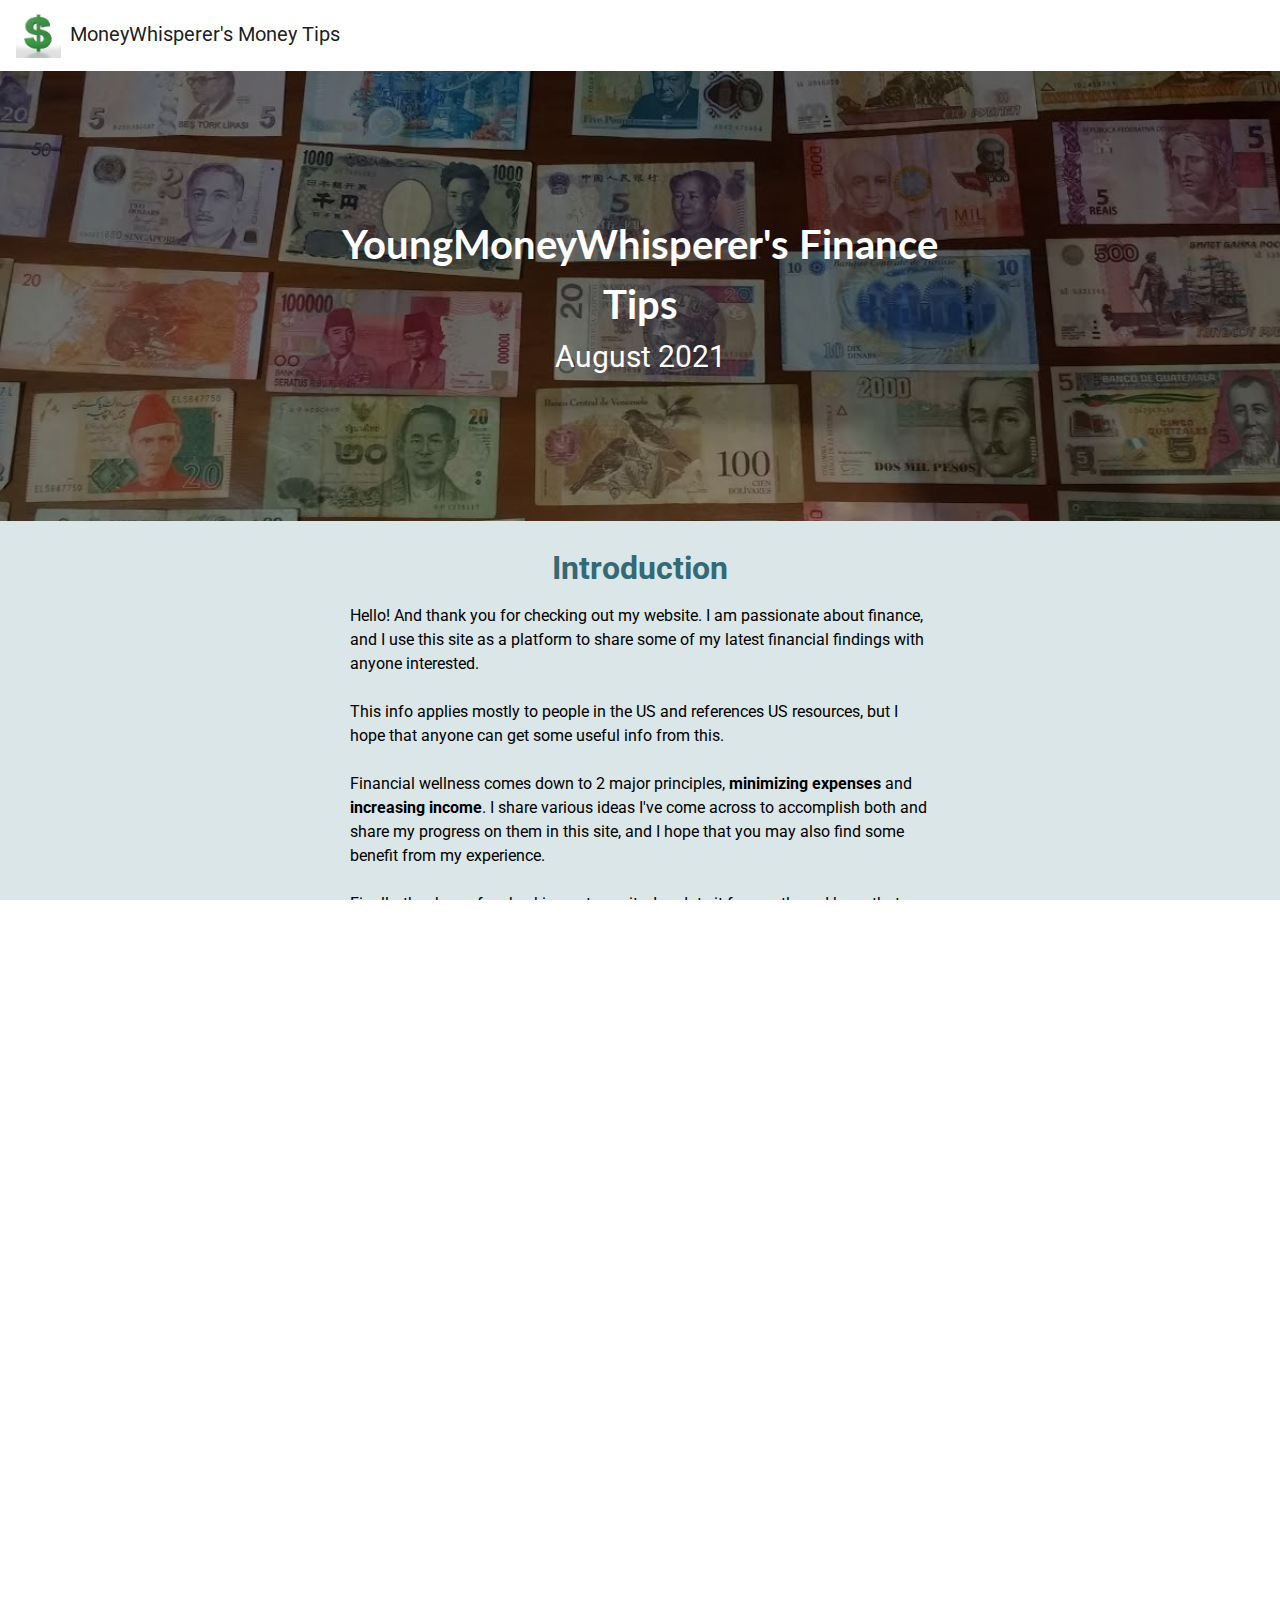
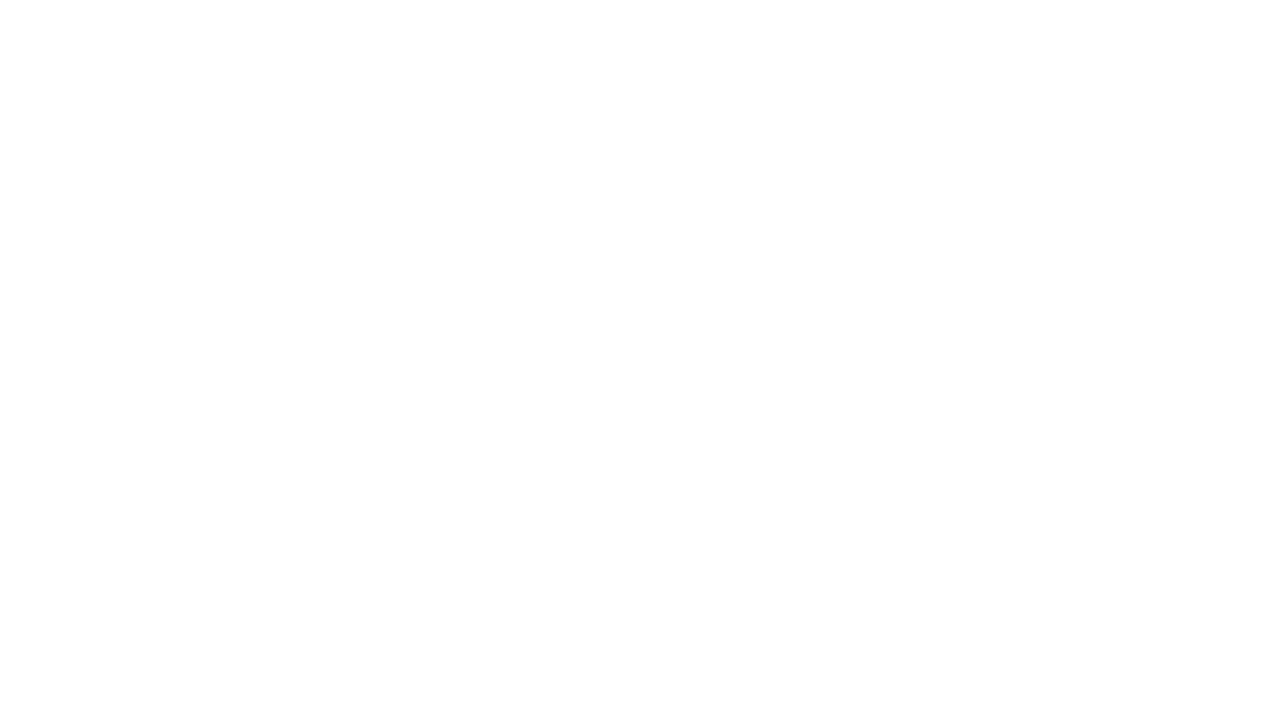
<file: DC-EdgyWolf/DC-EdgyWolf/about.html>
<!doctype html>
<html lang="en">
  <head>
    <meta charset="utf-8">
    <meta name="viewport" content="width=device-width, initial-scale=1, shrink-to-fit=no">

    <link rel="stylesheet" href="style.css">
    <link rel="stylesheet" href="https://maxcdn.bootstrapcdn.com/bootstrap/4.0.0/css/bootstrap.min.css" integrity="sha384-Gn5384xqQ1aoWXA+058RXPxPg6fy4IWvTNh0E263XmFcJlSAwiGgFAW/dAiS6JXm" crossorigin="anonymous">
    <title>MoneyWhisperer's Money Tips</title>
  </head>
  <body>

    <nav class="navbar navbar-expand-sm navbar-light" style="background-color: transparent;">
        <a class="navbar-brand" href="index.html">
            <img src="img/icon.jpg" alt="Icon" width="45px" class="mr-1">
            MoneyWhisperer's Money Tips
        </a>
        <!--
        <button class="navbar-toggler" type="button" data-toggle="collapse" data-target="#navbarSupportedContent" 
                aria-controls="navbarSupportedContent" aria-expanded="false" aria-label="Toggle navigation">
                <span class="navbar-toggler-icon"></span>
        </button>
        -->
    
        <div class="collapse navbar-collapse" id="navbarSupportedContent">
            <ul class="navbar-nav ml-auto">
                <!--
                <li class="nav-item">
                    <a class="nav-link active" href="index.html">Home</a>
                </li>
                <li class="nav-item">
                    <a class="nav-link" href="stock.html">Best Stock Referral Offers</a>
                </li>
                <li class="nav-item">
                    <a class="nav-link" href="bank.html">Best Bank Referral Offers</a>
                </li>
                <li class="nav-item">
                    <a class="nav-link" href="crypto.html">Best Crypto Referral Offers</a>
                </li>
                <li class="nav-item">
                    <a class="nav-link" href="crypto.html">Other Best Referral Offers</a>
                </li>
                -->
            </ul>
        </div>
    </nav>
    
    <div>
        
        <div class="icontainer">
            <img src="img/about_cover.jpg" alt="Cover">
            <div class="centered">
                <div class="title">
                    YoungMoneyWhisperer's Finance Tips
                </div>
                <div class="sub-title">
                    August 2021
                </div>
            </div>
        </div>

        <section class="bg-mid-green">
            <h2 class="text-center font-weight-bold mt-2">Introduction</h2>

            <p class="mt-3">
                Hello! And thank you for checking out my website. I am passionate about finance, and I use this site as a platform to share some of my latest financial findings with anyone interested. 
                <br><br>
                This info applies mostly to people in the US and references US resources, but I hope that anyone can get some useful info from this.
                <br><br>
                Financial wellness comes down to 2 major principles, <strong>minimizing expenses</strong> and <strong>increasing income</strong>. I share various ideas I've come across to accomplish both and share my progress on them in this site, and I hope that you may also find some benefit from my experience. 
                <br><br>
                Finally, thank you for checking out my site, I update it frequently and hope that you will enjoy/benefit from reading through it as I have had making it. 
            </p>
        </section>

        <section class="">
            <div class="row">
                <div class="col-sm">
                    <strong>About Me-</strong> 
                    <br><br>
                    My internet name is YoungMoneyWhisperer. Yes I know, goofy name haha. 
                    <br><br>
                    I consider myself to be an eternal student of finance. I am constantly scanning the internet for the latest ways to improve my financial well-being, and I wanted to put together a site to share my findings with as many people as possible. 
                    <br><br>
                    I believe that anyone can achieve financial independence with the right education and motivation. Whatever your current financial situation may be, I hope that you may be able to find some value from this site. 
                    <br><br>
                    Thank you for stopping by! And please feel free to reach out to me via email any time if you have any questions or comments :) I am always happy to chat with anyone else who is passionate about finance. My email is in the site footer. 
                    <br><br>
                    You can also join my mailing list to get the latest offers that I find online, sent straight to your inbox- 
                    <br><br>
                    <a href="https://mailchi.mp/c52908afbf15/moneywhisperers-latest-finance-tips-latest-finds">https://mailchi.mp/c52908afbf15/moneywhisperers-latest-finance-tips-latest-finds</a>
                </div>
                <div class="col-sm text-center">
                    <img src="img/hello.gif" alt="" class="img-fluid">
                </div>
            </div>
        </section>

        <section class="bg-mid-green">
            <div id="date-location"></div>
    
            <script type="text/javascript">
                // START DATE SCRIPT
                var showdate    = "yes"      // SHOW THE DATE | yes | no |
                if (showdate == "yes") {
                    document.write('<div id="date-location">');
                    var d=new Date();
                    var monthname=new Array('January','February','March','April','May','June','July','August','September','October','November','December');
                    document.write('<span class="date-font">')
                    document.write('Last Updated - ');
                    document.write(monthname[d.getMonth()] + ' ');
                    document.write(d.getDate() + ', ');
                    document.write(d.getFullYear());
                    document.write('<br></span>');
                    document.write('</div>');
                }
            </script>
        </section>

        <footer class="text-center text-lg-start bg-light text-muted">
        
            <!-- Section: Links  -->
            <section class="">
            <div class="container text-center text-md-start mt-5">
                <!-- Grid row -->
                <div class="row mt-3">
                <!-- Grid column
                <div class="col-md-3 col-lg-4 col-xl-3 mx-auto mb-4">
                    <h6 class="text-uppercase fw-bold mb-4">
                    <i class="fas fa-gem me-3"></i>Company name
                    </h6>
                    <p>
                    Here you can use rows and columns to organize your footer content. Lorem ipsum
                    dolor sit amet, consectetur adipisicing elit.
                    </p>
                </div>
                Grid column -->
        
                <!-- Grid column -->
                <div class="col-md-2 col-lg-2 col-xl-2 mx-auto mb-4">
                    <!-- Links -->
                    <h6 class="text-uppercase fw-bold mb-4">
                    Referrals
                    </h6>
                    <p>
                    <a href="stock.html" class="text-reset">Best Stock Offers</a>
                    </p>
                    <p>
                    <a href="bank.html" class="text-reset">Best Bank Offers</a>
                    </p>
                    <p>
                    <a href="crypto.html" class="text-reset">Best Crypto Offers</a>
                    </p>
                    <p>
                    <a href="other.html" class="text-reset">Other Best Offers</a>
                    </p>
                </div>
                <!-- Grid column -->
        
                <!-- Grid column -->
                <div class="col-md-3 col-lg-2 col-xl-2 mx-auto mb-4">
                    <!-- Links -->
                    <h6 class="text-uppercase fw-bold mb-4">
                    Useful links
                    </h6>
                    <p>
                    <a href="index.html" class="text-reset">Home</a>
                    </p>
                    <p>
                    <a href="about.html" class="text-reset">About this site</a>
                    </p>
                    <p>
                    <a href="books.html" class="text-reset">Book Recommendations</a>
                    </p>
                    <p>
                    <a href="news.html" class="text-reset">Finance News</a>
                    </p>
                    <p>
                    <a href="policy.html" class="text-reset">Comment Policy</a>
                    </p>
                </div>
                <!-- Grid column -->
        
                <!-- Grid column
                <div class="col-md-4 col-lg-3 col-xl-3 mx-auto mb-md-0 mb-4">
                    <h6 class="text-uppercase fw-bold mb-4">
                    Contact
                    </h6>
                    <p><i class="fas fa-home me-3"></i> New York, NY 10012, US</p>
                    <p>
                    <i class="fas fa-envelope me-3"></i>
                    info@example.com
                    </p>
                    <p><i class="fas fa-phone me-3"></i> + 01 234 567 88</p>
                    <p><i class="fas fa-print me-3"></i> + 01 234 567 89</p>
                </div>
                Grid column -->
                </div>
                <!-- Grid row -->
            </div>
            </section>
            <!-- Section: Links  -->
        
            <!-- Copyright -->
            <div class="text-center p-4" style="background-color: rgba(0, 0, 0, 0.05);">
            © 2021 Copyright 
            <a class="text-reset fw-bold" href="about.html">youngmoneywhisperer.com</a>
            </div>
            <!-- Copyright -->
        </footer>
        <!-- Footer -->
    </div>

    <script src="https://code.jquery.com/jquery-3.2.1.slim.min.js" integrity="sha384-KJ3o2DKtIkvYIK3UENzmM7KCkRr/rE9/Qpg6aAZGJwFDMVNA/GpGFF93hXpG5KkN" crossorigin="anonymous"></script>
    <script src="https://cdnjs.cloudflare.com/ajax/libs/popper.js/1.12.9/umd/popper.min.js" integrity="sha384-ApNbgh9B+Y1QKtv3Rn7W3mgPxhU9K/ScQsAP7hUibX39j7fakFPskvXusvfa0b4Q" crossorigin="anonymous"></script>
    <script src="https://maxcdn.bootstrapcdn.com/bootstrap/4.0.0/js/bootstrap.min.js" integrity="sha384-JZR6Spejh4U02d8jOt6vLEHfe/JQGiRRSQQxSfFWpi1MquVdAyjUar5+76PVCmYl" crossorigin="anonymous"></script>

    <script src="index.js"></script>
</body>
</html>
</file>
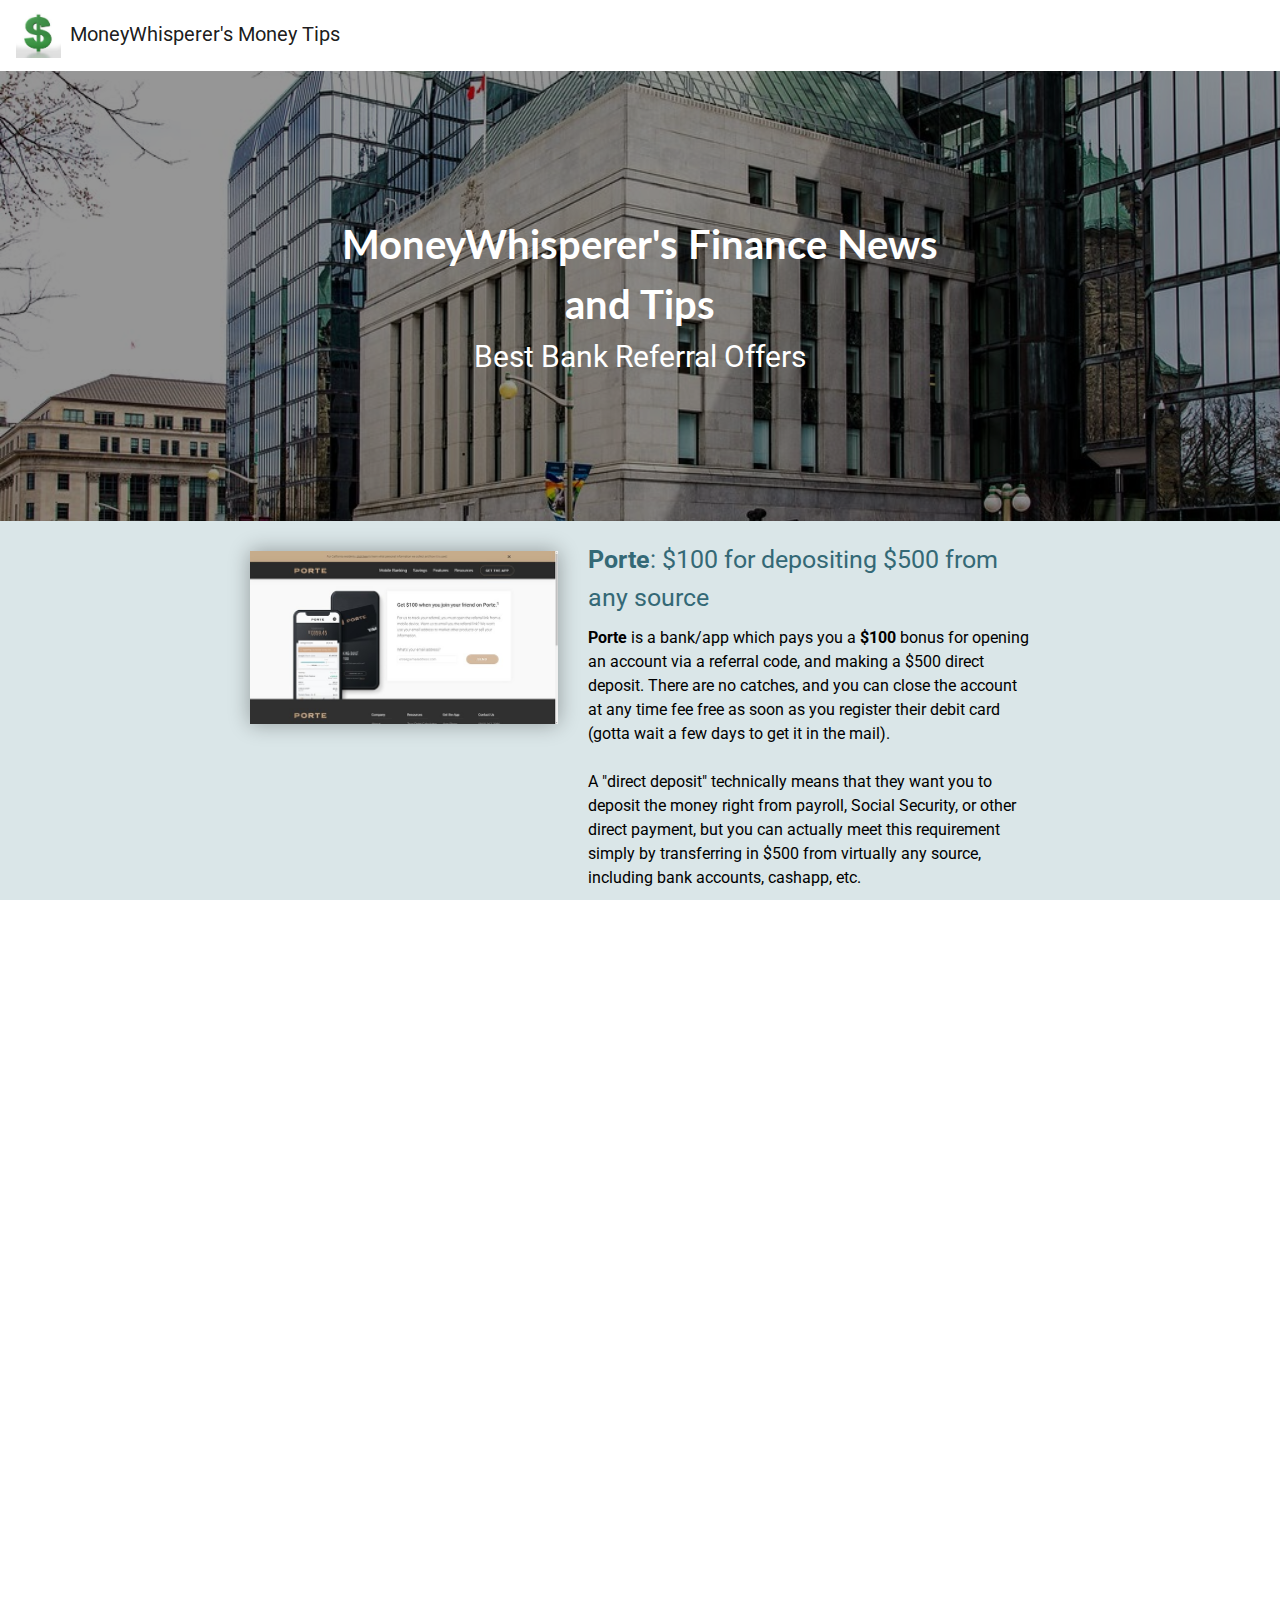
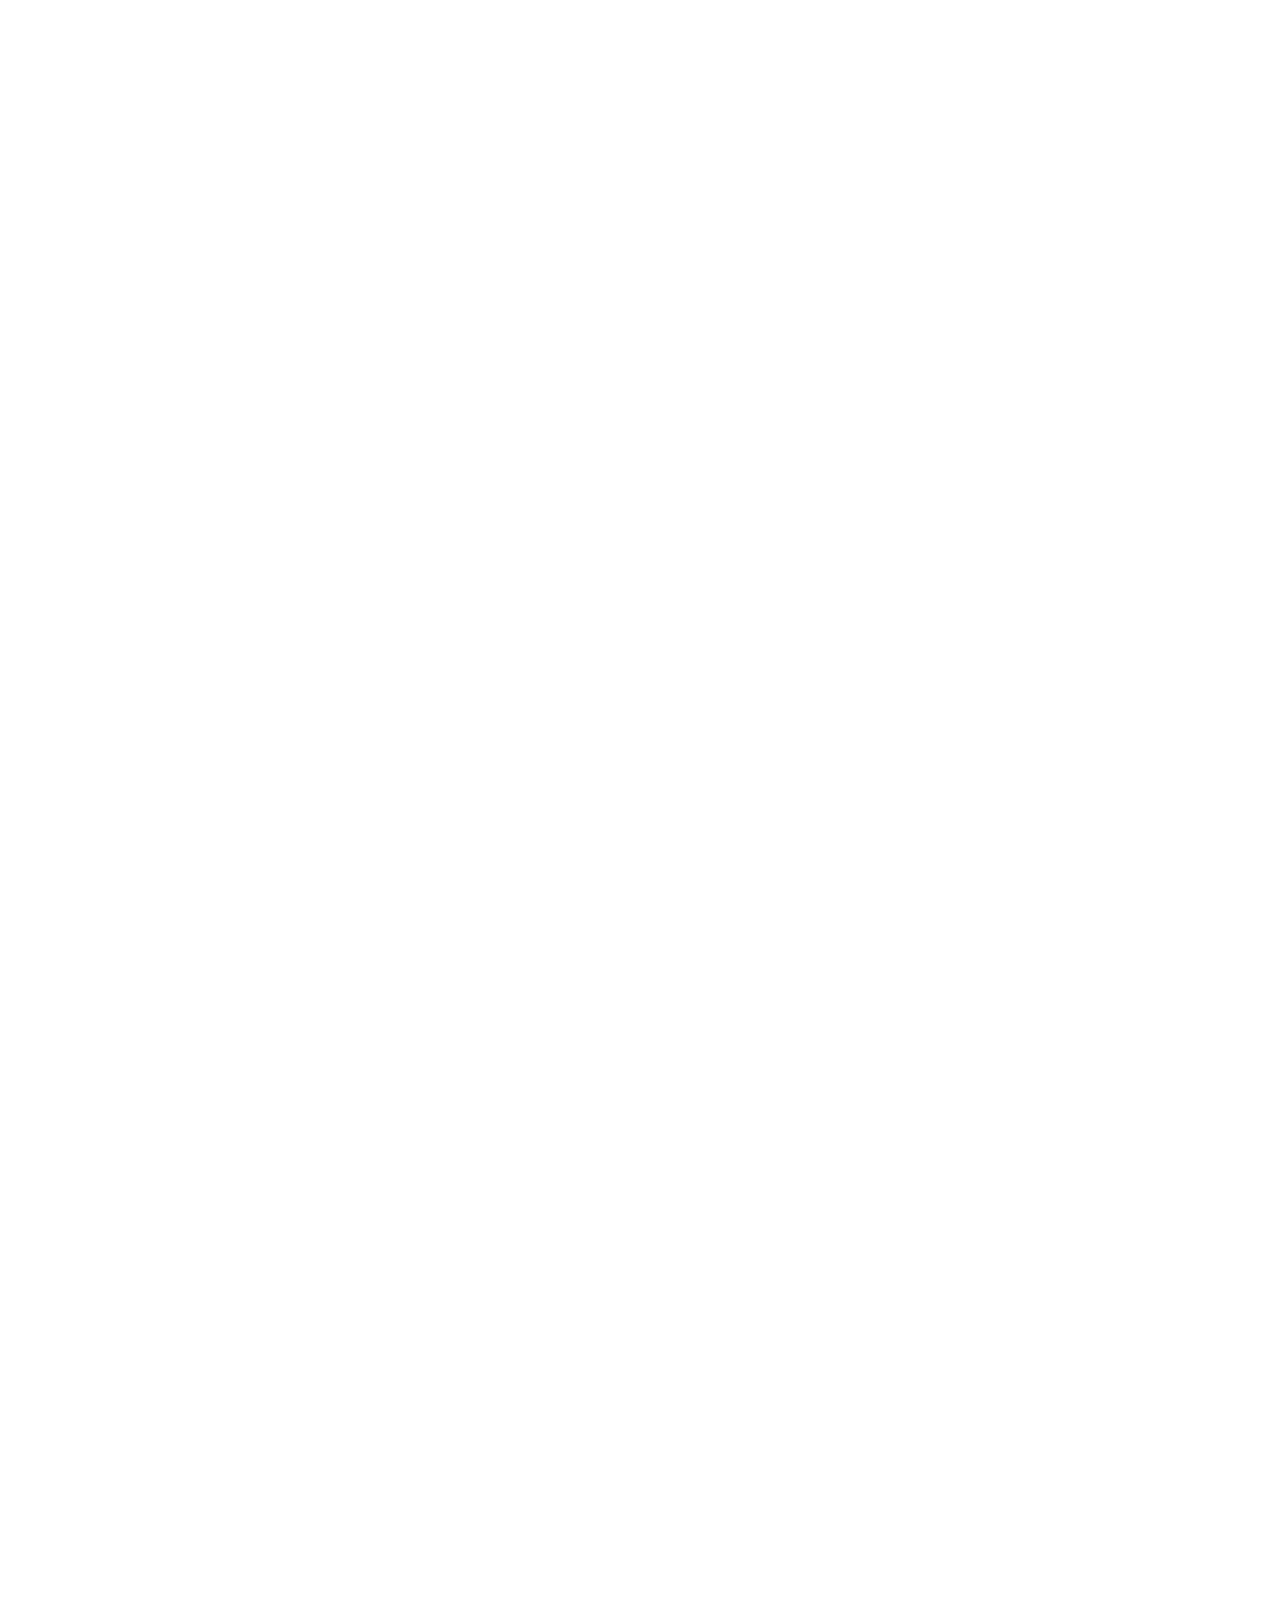
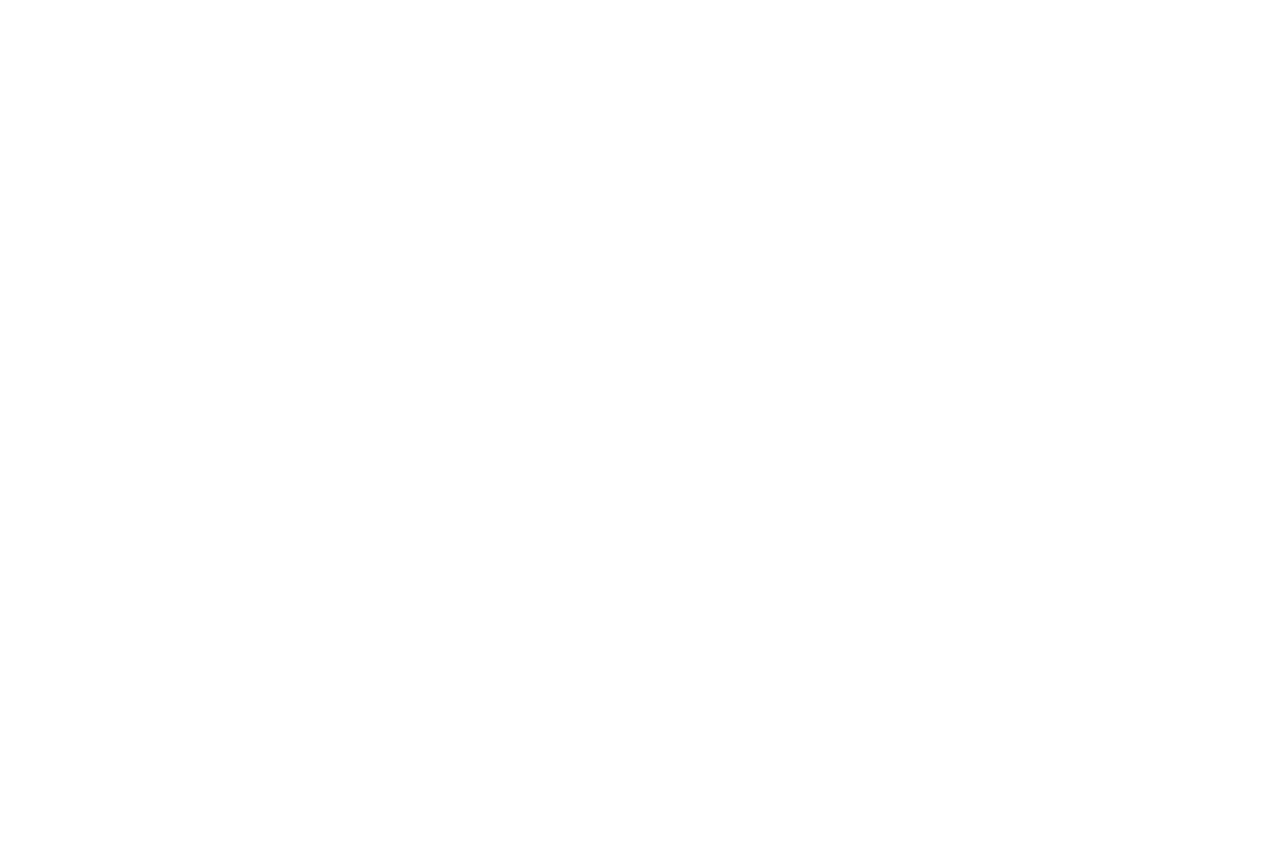
<file: DC-EdgyWolf/DC-EdgyWolf/bank.html>
<!doctype html>
<html lang="en">
  <head>
    <meta charset="utf-8">
    <meta name="viewport" content="width=device-width, initial-scale=1, shrink-to-fit=no">

    <link rel="stylesheet" href="style.css">
    <link rel="stylesheet" href="https://maxcdn.bootstrapcdn.com/bootstrap/4.0.0/css/bootstrap.min.css" integrity="sha384-Gn5384xqQ1aoWXA+058RXPxPg6fy4IWvTNh0E263XmFcJlSAwiGgFAW/dAiS6JXm" crossorigin="anonymous">
    <title>MoneyWhisperer's Money Tips</title>
  </head>
  <body>

    <nav class="navbar navbar-expand-sm navbar-light" style="background-color: transparent;">
        <a class="navbar-brand" href="index.html">
            <img src="img/icon.jpg" alt="Icon" width="45px" class="mr-1">
            MoneyWhisperer's Money Tips
        </a>
        <!--
        <button class="navbar-toggler" type="button" data-toggle="collapse" data-target="#navbarSupportedContent" 
                aria-controls="navbarSupportedContent" aria-expanded="false" aria-label="Toggle navigation">
                <span class="navbar-toggler-icon"></span>
        </button>
        -->
    
        <div class="collapse navbar-collapse" id="navbarSupportedContent">
            <ul class="navbar-nav ml-auto">
                <!--
                <li class="nav-item">
                    <a class="nav-link active" href="index.html">Home</a>
                </li>
                <li class="nav-item">
                    <a class="nav-link" href="stock.html">Best Stock Referral Offers</a>
                </li>
                <li class="nav-item">
                    <a class="nav-link" href="bank.html">Best Bank Referral Offers</a>
                </li>
                <li class="nav-item">
                    <a class="nav-link" href="crypto.html">Best Crypto Referral Offers</a>
                </li>
                <li class="nav-item">
                    <a class="nav-link" href="crypto.html">Other Best Referral Offers</a>
                </li>
                -->
            </ul>
        </div>
    </nav>
    
    <div>
        
        <div class="icontainer">
            <img src="img/bank.jpg" alt="Cover">
            <div class="centered">
                <div class="title">
                    MoneyWhisperer's Finance News and Tips
                </div>
                <div class="sub-title">
                    Best Bank Referral Offers
                </div>
            </div>
        </div>

        <section class="bg-mid-green">
            
            <div class="row stock-row">
                <div class="col-sm-5 text-center">
                    <img src="img/porte.jpg" alt="" class="stock-img img-fluid">
                </div>
                <div class="col-sm-7">
                    <div class="stock-title">
                        <strong>Porte</strong>:
                        <span>
                            $100 for depositing $500 from any source
                        </span>
                    </div>
                    <p>
                        <strong>Porte</strong> is a bank/app which pays you a <strong>$100</strong> bonus for opening an account via a referral code, and making a $500 direct deposit. There are no catches, and you can close the account at any time fee free as soon as you register their debit card (gotta wait a few days to get it in the mail).
                        <br><br>
                        A "direct deposit" technically means that they want you to deposit the money right from payroll, Social Security, or other direct payment, but you can actually meet this requirement simply by transferring in $500 from virtually any source, including bank accounts, cashapp, etc.
                    </p>
                    <a href="/ref?n=Porte&t=bank&u=https://portebanking.app.link/nJICruCTDdb" class="btn btn-success btn-block join-btn">JOIN NOW</a>
                </div>
            </div>
            
        </section>

        <section class="">
            
            <div class="row stock-row">
                <div class="col-sm-5 text-center">
                    <img src="img/ChaseBank.jpg" alt="" class="stock-img img-fluid">
                </div>
                <div class="col-sm-7">
                    <div class="stock-title">
                        <strong>Chase Bank</strong>:
                        <span>
                            $225 for opening a checking account and doing a $500 direct deposit
                        </span>
                    </div>
                    <p>
                        <strong>Chase Bank</strong> is offering <strong>$225</strong> for opening a checking account with a referral code and making a $500 direct deposit. Can easily get around direct deposit requirement. Credits within a few days of meeting requirements.
                        <br><br>
                        A "direct deposit" means that they want you to deposit the money right from payroll, Social Security, or other direct payment. No ways to get around that for this referral offer, unfortunately. 
                    </p>
                    <a href="/ref?n=ChaseBank&t=bank&u=https://accounts.chase.com/raf/share/2479514579" class="btn btn-success btn-block join-btn">JOIN NOW</a>
                </div>
            </div>
            
        </section>

        <section class="bg-mid-green">
            
            <div class="row stock-row">
                <div class="col-sm-5 text-center">
                    <img src="img/Wings.jpg" alt="" class="stock-img img-fluid">
                </div>
                <div class="col-sm-7">
                    <div class="stock-title">
                        <strong>Wings Financial Credit Union</strong>:
                        <span>
                            Up to $350 in free bonuses
                        </span>
                    </div>
                    <p>
                        <strong>Wings Financial Credit Union</strong> is a bank offering <strong>$50</strong> for opening a checking account, setting up eDocuments, and either doing 5 debit card transactions of $5 or more (anything counts, including Amazon GC reloads), OR a direct deposit of $300+ in 60 days.
                        <br><br>
                        No fees, can withdraw and close account any time.
                    </p>
                    <a href="/ref?n=Wings&t=bank&u=https://www.referlive.com/wingsfinancial/newcustform/109cb9ea5300f9a4bb2a6884eac831077a4/4/11101268SY4BYUZ" class="btn btn-success btn-block join-btn">JOIN NOW</a>
                </div>
            </div>
            
        </section>

        <section class="">
            
            <div class="row stock-row">
                <div class="col-sm-5 text-center">
                    <img src="img/Aspiration.jpg" alt="" class="stock-img img-fluid">
                </div>
                <div class="col-sm-7">
                    <div class="stock-title">
                        <strong>Aspiration</strong>:
                        <span>
                            $50 for spending $250 with their debit card within 3 months
                        </span>
                    </div>
                    <p>
                        <strong>Aspiration</strong> is an online bank which is offering a free <strong>$50</strong> bonus for simply opening an account via a referral link and spending $250, and an extra <strong>$100</strong> for $1000 spend in 3 months.
                        <br><br>
                        So all you have to do is open a “Spend & Save” account using a referral link, spend $250/1000 using their debit card within 3 months, and then you will get <strong>$50/150</strong> posted to your account! There are no fees to worry about! You can close the account fee free whenever you want!
                    </p>
                    <a href="/ref?n=Aspiration&t=bank&u=https://my.aspiration.com/app/token/referral/232Y47KAE4OG8Y8W/" class="btn btn-success btn-block join-btn">JOIN NOW</a>
                </div>
            </div>
            
        </section>

        <section class="bg-mid-green">
            
            <div class="row stock-row">
                <div class="col-sm-5 text-center">
                    <img src="img/Lili.jpg" alt="" class="stock-img img-fluid">
                </div>
                <div class="col-sm-7">
                    <div class="stock-title">
                        <strong>Lili</strong>:
                        <span>
                            $50 for spending $250 with their debit card within 3 months
                        </span>
                    </div>
                    <p>
                        <strong>Lili</strong> is an online bank which is offering a free <strong>$50</strong> bonus for simply opening an account via a referral link and spending $250.
                        <br><br>
                        This bank is meant for freelancers, but in reality ANYONE can join as they are very liberal with what the term "freelancer" or "side business" really mean. For example, you could simply say you're a freelancer just because you recycle water bottles, they really don't care ant don't verify at all. 
                        <br><br>
                        <strong>Code- 506b82 (if they ask during account signup).</strong>
                    </p>
                    <a href="/ref?n=Lili&t=bank&u=https://get.lili.co/referral?r=506b82" class="btn btn-success btn-block join-btn">JOIN NOW</a>
                </div>
            </div>
            
        </section>

        <section class="">
            
            <div class="row stock-row">
                <div class="col-sm-5 text-center">
                    <img src="img/Stash.jpg" alt="" class="stock-img img-fluid">
                </div>
                <div class="col-sm-7">
                    <div class="stock-title">
                        <strong>Stash</strong>:
                        <span>
                            $20 for $5 deposit from any source
                        </span>
                    </div>
                    <p>
                        <strong>Stash</strong> is a finance app that gives out <strong>$20</strong> for anyone who signs up for the <strong>Stash</strong> (bank) or Stash Invest account via my referral link and deposits at least $5 from any source (payroll, another bank account, PayPal, etc.) So all you have to do is open an account with a referral link, deposit $5, and then the bonus will post to your account!
                        <br><br>
                        The app will ask you to open a paid account, but you can simply open a "beginner" account for $1 a month, and then close your account after 1 month after you get your $20 bonus.
                    </p>
                    <a href="/ref?n=Stash&t=bank&u=https://get.stashinvest.com/raymond_4603g9q" class="btn btn-success btn-block join-btn">JOIN NOW</a>
                </div>
            </div>
            
        </section>

        <section class="bg-mid-green">
            
            <div class="row stock-row">
                <div class="col-sm-5 text-center">
                    <img src="img/Cashapp.jpg" alt="" class="stock-img img-fluid">
                </div>
                <div class="col-sm-7">
                    <div class="stock-title">
                        <strong>Cashapp</strong>:
                        <span>
                            $5 for opening an account and sending $5 to someone
                        </span>
                    </div>
                    <p>
                        <strong>Cashapp</strong> is a popular banking app (iOS/Android) which will pay you <strong>$5</strong> for opening an account and sending $5 to someone. I recommend trading the <strong>$5</strong> back and forth with a friend/family member if possible.
                    </p>
                    <a href="/ref?n=Cashapp&t=bank&u=https://cash.app/app/ZPBHPBN" class="btn btn-success btn-block join-btn">JOIN NOW</a>
                </div>
            </div>
            
        </section>

        <section class="bg-mid-green">
            <div id="date-location"></div>
    
            <script type="text/javascript">
                // START DATE SCRIPT
                var showdate    = "yes"      // SHOW THE DATE | yes | no |
                if (showdate == "yes") {
                    document.write('<div id="date-location">');
                    var d=new Date();
                    var monthname=new Array('January','February','March','April','May','June','July','August','September','October','November','December');
                    document.write('<span class="date-font">')
                    document.write('Last Updated - ');
                    document.write(monthname[d.getMonth()] + ' ');
                    document.write(d.getDate() + ', ');
                    document.write(d.getFullYear());
                    document.write('<br></span>');
                    document.write('</div>');
                }
            </script>
        </section>

        <section>
            <div id="disqus_thread"></div>
        </section>
<script>
    var disqus_config = function () {
    this.page.url ='https://www.youngmoneywhisperer.com/bank.html';  // Replace PAGE_URL with your page's canonical URL variable
    this.page.identifier ='/bank.html'; // Replace PAGE_IDENTIFIER with your page's unique identifier variable
    };
    (function() { // DON'T EDIT BELOW THIS LINE
    var d = document, s = d.createElement('script');
    s.src = 'https://youngmoneywhisperer.disqus.com/embed.js';
    s.setAttribute('data-timestamp', +new Date());
    (d.head || d.body).appendChild(s);
    })();
</script>
<noscript>Please enable JavaScript to view the <a href="https://disqus.com/?ref_noscript%22%3Ecomments">powered by Disqus.</a></noscript>

        <footer class="text-center text-lg-start bg-light text-muted">
        
            <!-- Section: Links  -->
            <section class="">
            <div class="container text-center text-md-start mt-5">
                <!-- Grid row -->
                <div class="row mt-3">
                <!-- Grid column
                <div class="col-md-3 col-lg-4 col-xl-3 mx-auto mb-4">
                    <h6 class="text-uppercase fw-bold mb-4">
                    <i class="fas fa-gem me-3"></i>Company name
                    </h6>
                    <p>
                    Here you can use rows and columns to organize your footer content. Lorem ipsum
                    dolor sit amet, consectetur adipisicing elit.
                    </p>
                </div>
                Grid column -->
        
                <!-- Grid column -->
                <div class="col-md-2 col-lg-2 col-xl-2 mx-auto mb-4">
                    <!-- Links -->
                    <h6 class="text-uppercase fw-bold mb-4">
                    Referrals
                    </h6>
                    <p>
                    <a href="stock.html" class="text-reset">Best Stock Offers</a>
                    </p>
                    <p>
                    <a href="bank.html" class="text-reset">Best Bank Offers</a>
                    </p>
                    <p>
                    <a href="crypto.html" class="text-reset">Best Crypto Offers</a>
                    </p>
                    <p>
                    <a href="other.html" class="text-reset">Other Best Offers</a>
                    </p>
                </div>
                <!-- Grid column -->
        
                <!-- Grid column -->
                <div class="col-md-3 col-lg-2 col-xl-2 mx-auto mb-4">
                    <!-- Links -->
                    <h6 class="text-uppercase fw-bold mb-4">
                    Useful links
                    </h6>
                    <p>
                    <a href="index.html" class="text-reset">Home</a>
                    </p>
                    <p>
                    <a href="about.html" class="text-reset">About this site</a>
                    </p>
                    <p>
                    <a href="books.html" class="text-reset">Book Recommendations</a>
                    </p>
                    <p>
                    <a href="news.html" class="text-reset">Finance News</a>
                    </p>
                    <p>
                    <a href="policy.html" class="text-reset">Comment Policy</a>
                    </p>
                </div>
                <!-- Grid column -->
        
                <!-- Grid column
                <div class="col-md-4 col-lg-3 col-xl-3 mx-auto mb-md-0 mb-4">
                    <h6 class="text-uppercase fw-bold mb-4">
                    Contact
                    </h6>
                    <p><i class="fas fa-home me-3"></i> New York, NY 10012, US</p>
                    <p>
                    <i class="fas fa-envelope me-3"></i>
                    info@example.com
                    </p>
                    <p><i class="fas fa-phone me-3"></i> + 01 234 567 88</p>
                    <p><i class="fas fa-print me-3"></i> + 01 234 567 89</p>
                </div>
                Grid column -->
                </div>
                <!-- Grid row -->
            </div>
            </section>
            <!-- Section: Links  -->
        
            <!-- Copyright -->
            <div class="text-center p-4" style="background-color: rgba(0, 0, 0, 0.05);">
            © 2021 Copyright 
            <a class="text-reset fw-bold" href="about.html">youngmoneywhisperer.com</a>
            </div>
            <!-- Copyright -->
        </footer>
        <!-- Footer -->
    </div>

    <script src="https://code.jquery.com/jquery-3.2.1.slim.min.js" integrity="sha384-KJ3o2DKtIkvYIK3UENzmM7KCkRr/rE9/Qpg6aAZGJwFDMVNA/GpGFF93hXpG5KkN" crossorigin="anonymous"></script>
    <script src="https://cdnjs.cloudflare.com/ajax/libs/popper.js/1.12.9/umd/popper.min.js" integrity="sha384-ApNbgh9B+Y1QKtv3Rn7W3mgPxhU9K/ScQsAP7hUibX39j7fakFPskvXusvfa0b4Q" crossorigin="anonymous"></script>
    <script src="https://maxcdn.bootstrapcdn.com/bootstrap/4.0.0/js/bootstrap.min.js" integrity="sha384-JZR6Spejh4U02d8jOt6vLEHfe/JQGiRRSQQxSfFWpi1MquVdAyjUar5+76PVCmYl" crossorigin="anonymous"></script>

    <script src="index.js"></script>
</body>
</html>
</file>
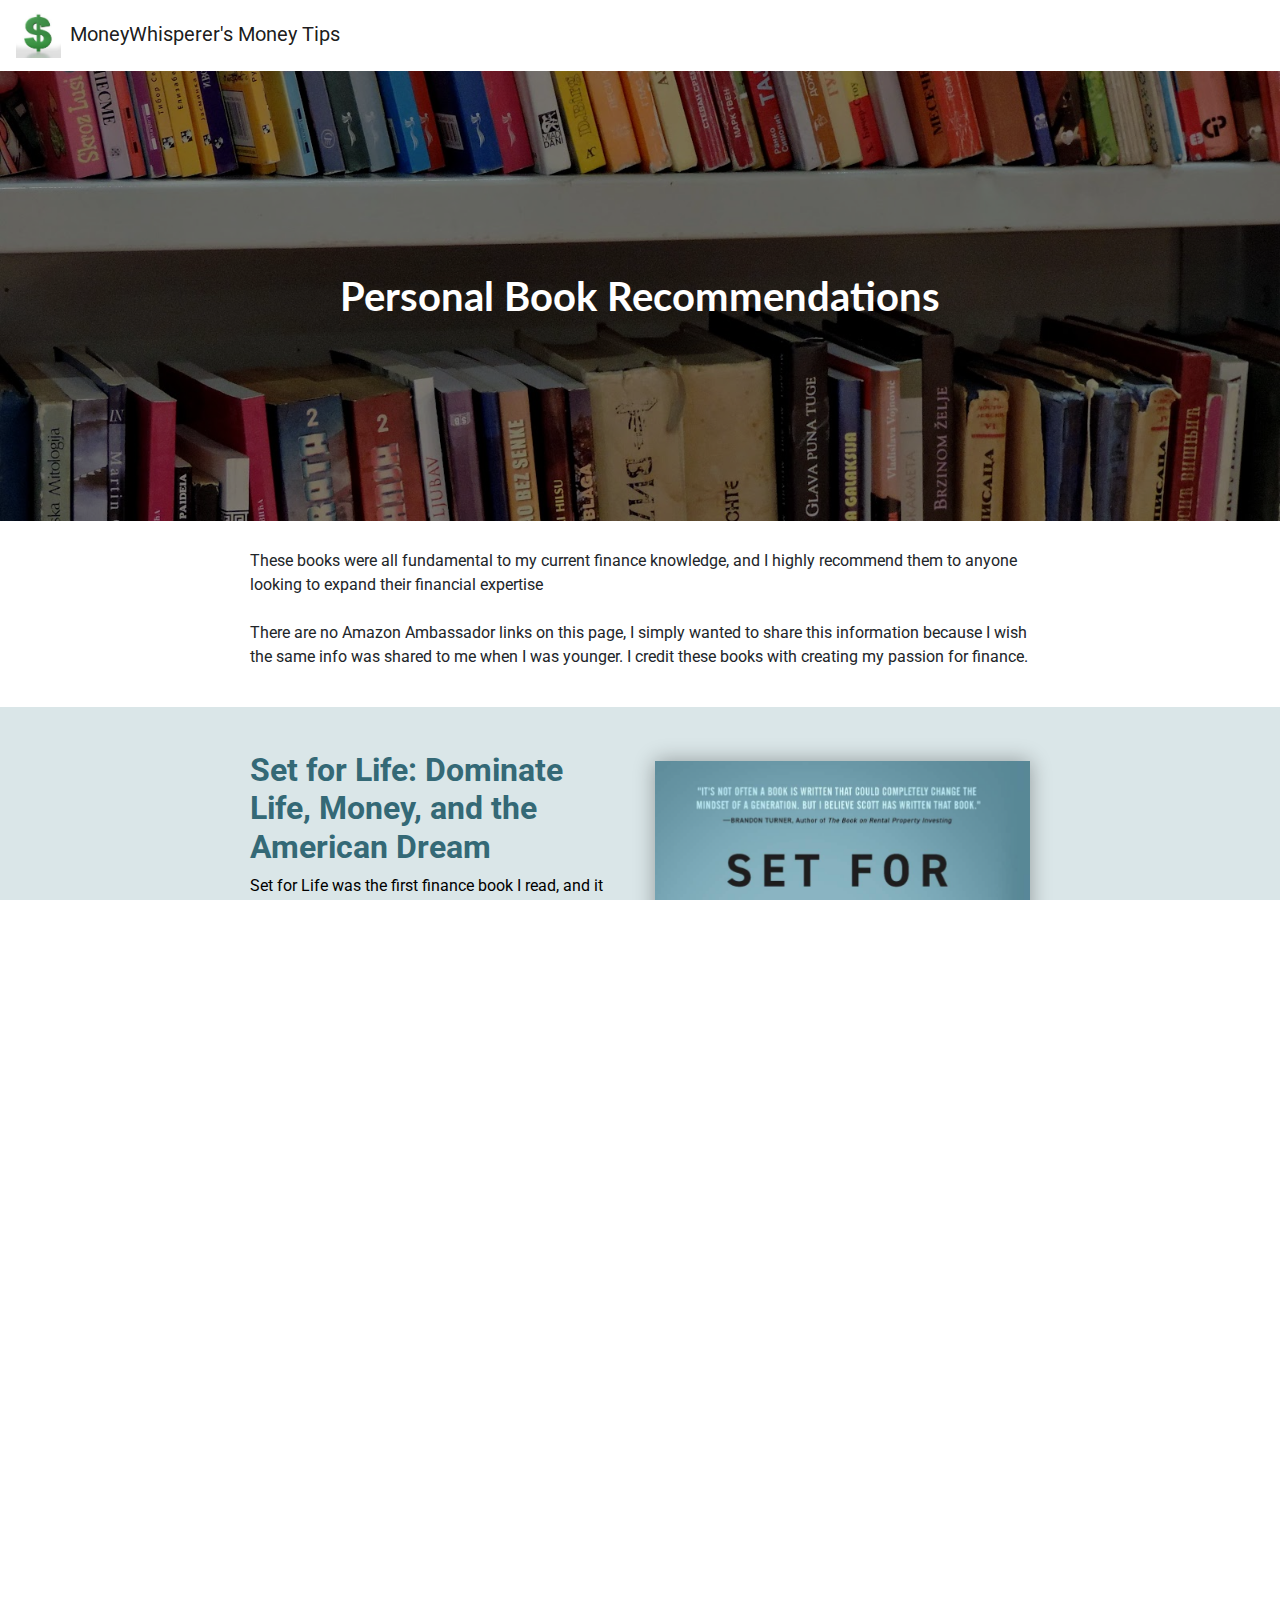
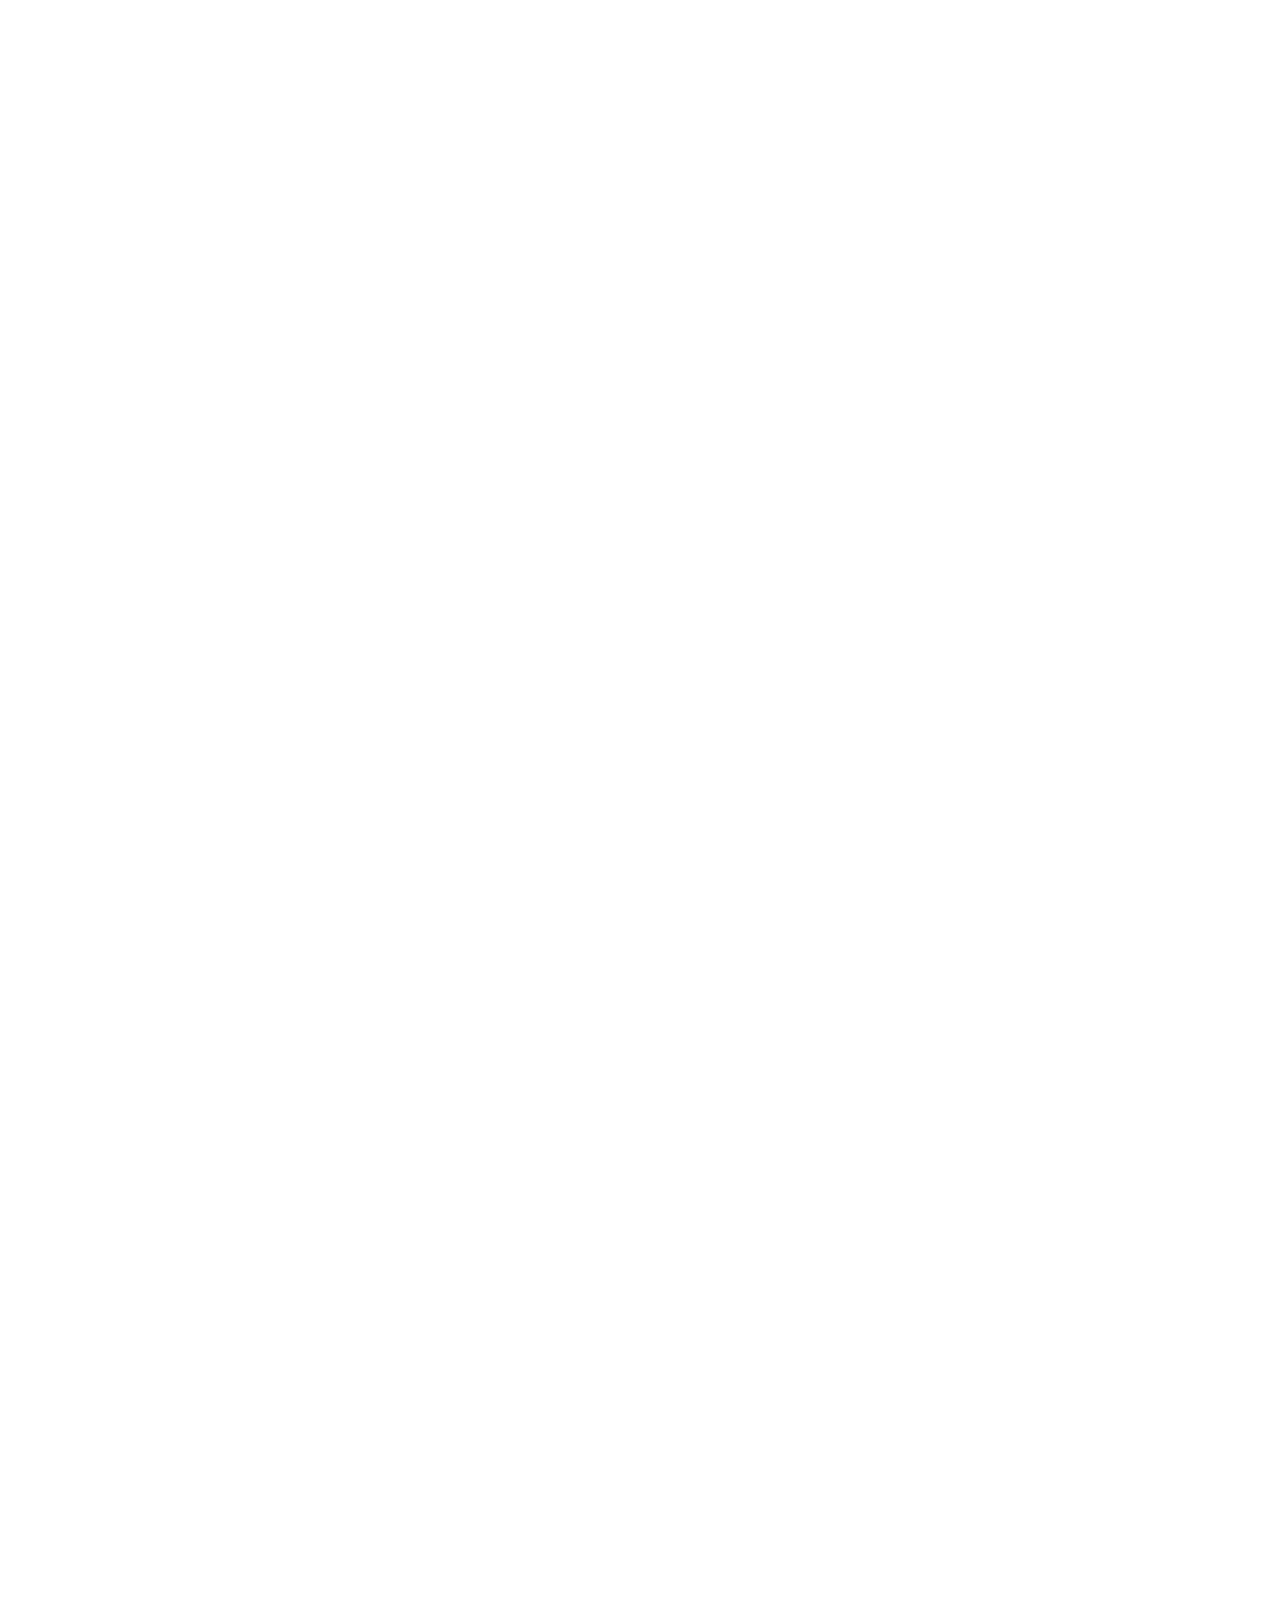
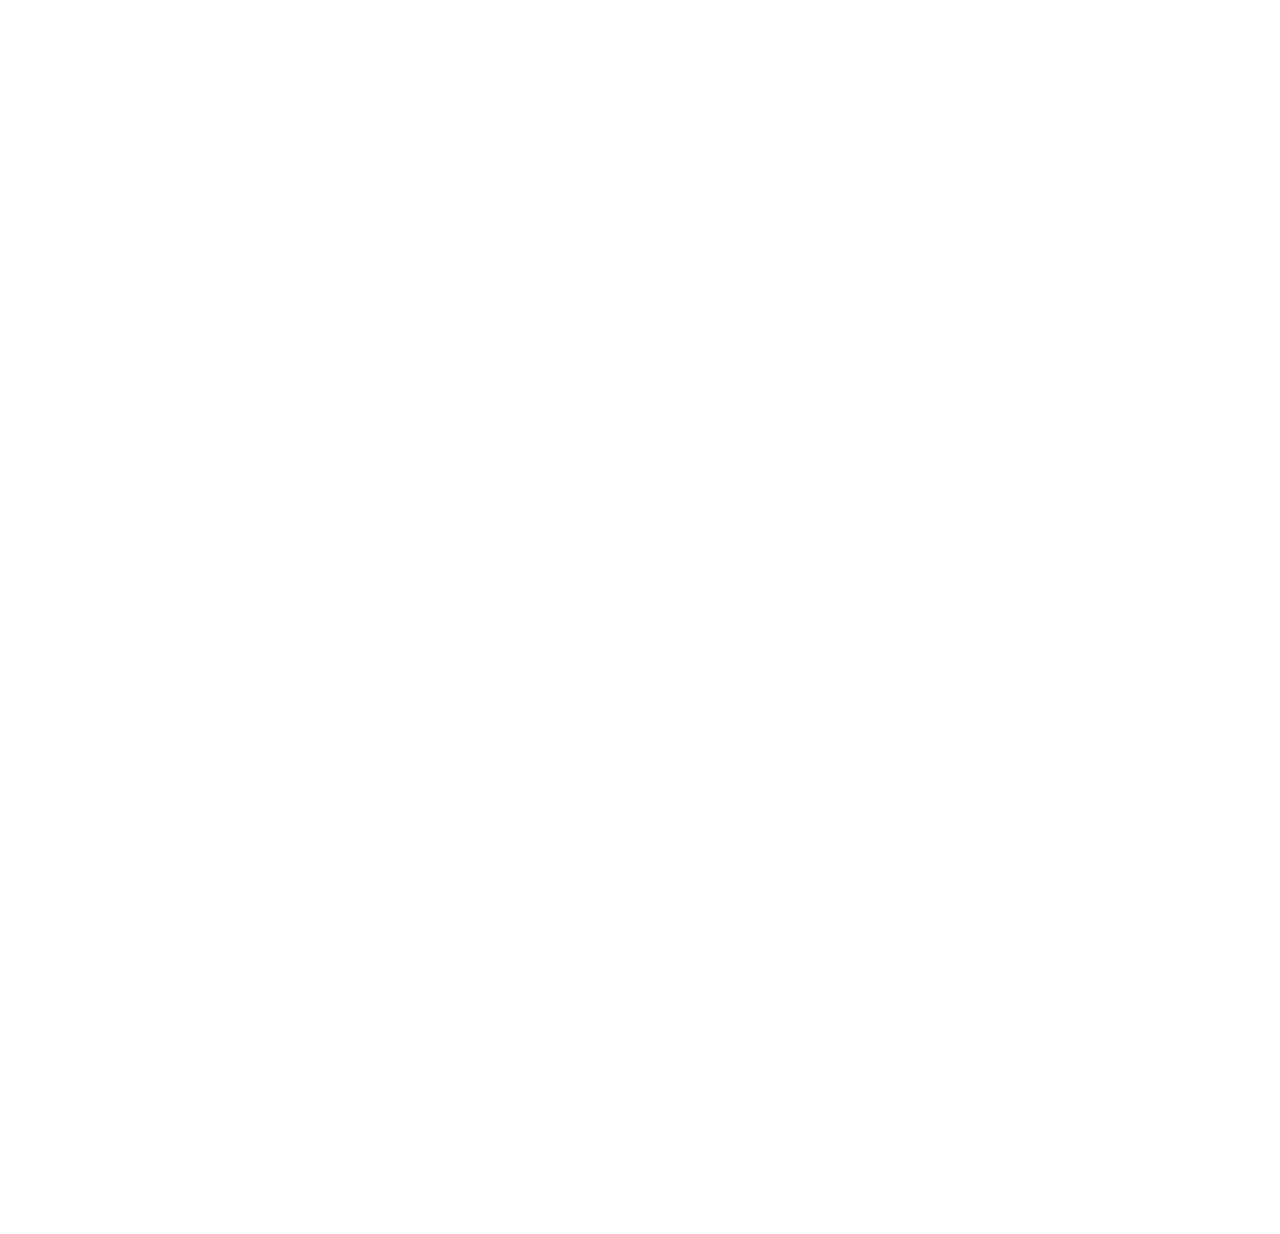
<file: DC-EdgyWolf/DC-EdgyWolf/books.html>
<!doctype html>
<html lang="en">
  <head>
    <meta charset="utf-8">
    <meta name="viewport" content="width=device-width, initial-scale=1, shrink-to-fit=no">

    <link rel="stylesheet" href="style.css">
    <link rel="stylesheet" href="https://maxcdn.bootstrapcdn.com/bootstrap/4.0.0/css/bootstrap.min.css" integrity="sha384-Gn5384xqQ1aoWXA+058RXPxPg6fy4IWvTNh0E263XmFcJlSAwiGgFAW/dAiS6JXm" crossorigin="anonymous">
    <title>MoneyWhisperer's Money Tips</title>
  </head>
  <body>

    <nav class="navbar navbar-expand-sm navbar-light" style="background-color: transparent;">
        <a class="navbar-brand" href="index.html">
            <img src="img/icon.jpg" alt="Icon" width="45px" class="mr-1">
            MoneyWhisperer's Money Tips
        </a>
        <!--
        <button class="navbar-toggler" type="button" data-toggle="collapse" data-target="#navbarSupportedContent" 
                aria-controls="navbarSupportedContent" aria-expanded="false" aria-label="Toggle navigation">
                <span class="navbar-toggler-icon"></span>
        </button>
        -->
    
        <div class="collapse navbar-collapse" id="navbarSupportedContent">
            <ul class="navbar-nav ml-auto">
                <!--
                <li class="nav-item">
                    <a class="nav-link active" href="index.html">Home</a>
                </li>
                <li class="nav-item">
                    <a class="nav-link" href="stock.html">Best Stock Referral Offers</a>
                </li>
                <li class="nav-item">
                    <a class="nav-link" href="bank.html">Best Bank Referral Offers</a>
                </li>
                <li class="nav-item">
                    <a class="nav-link" href="crypto.html">Best Crypto Referral Offers</a>
                </li>
                <li class="nav-item">
                    <a class="nav-link" href="crypto.html">Other Best Referral Offers</a>
                </li>
                -->
            </ul>
        </div>
    </nav>
    
    <div>
        
        <div class="icontainer">
            <img src="img/book_cover.jpg" alt="Cover">
            <div class="centered">
                <div class="title">
                    Personal Book Recommendations
                </div>
            </div>
        </div>

        <section class="mt-2 mb-2">
            These books were all fundamental to my current finance knowledge, and I highly recommend them to anyone looking to expand their financial expertise
            <br><br>
            There are no Amazon Ambassador links on this page, I simply wanted to share this information because I wish the same info was shared to me when I was younger. I credit these books with creating my passion for finance.   
        </section>

        <section class="bg-mid-green">
            <div class="row pt-4 pb-4">
                <div class="col-sm">
                    <h2 class="font-weight-bold">Set for Life: Dominate Life, Money, and the American Dream</h2>
                    <p>
                        Set for Life was the first finance book I read, and it changed how I viewed finance and triggered my passion for financial excellence. 
                        <br><br>
                        This book starts off with several great tips on <strong>cutting costs</strong> and building your initial nest egg. From there, it gets into real estate tips for your first property (especially "House Hacking") which I found very interesting. 
                        <br><br>
                        Even if you do not plan on buying a house soon, I think this book does a great job of giving specific, actionable advice for building your nest egg and getting yourself on a strong financial foundation.
                    </p>
                </div>
                <div class="col-sm text-center">
                    <img src="img/Set for Life Bigger.png" alt="" class="stock-img img-fluid">
                </div>
            </div>
        </section>

        <section class="">
            <div class="row pt-4 pb-4">
                <div class="col-sm">
                    <h2 class="font-weight-bold">
                        How to Travel the World on $50 a Day
                    </h2>
                    <p>
                        How to Travel the World on $50 a Day was the second finance book I ever read, and despite its niche title, I found it to be incredibly helpful for practical finance advice. This book taught me the importance of high interest savings accounts, cashback credit cards, and more. 
                        <br><br>
                        The important lesson I learned from this book was how every little bit of income counts when you are striving for financial independence. 
                        <br><br>
                        It also has a lot of great information on how to cut costs while traveling. 
                    </p>
                </div>
                <div class="col-sm text-center">
                    <img src="img/How to travel the World on $50 a day.png" alt="" class="stock-img img-fluid">
                </div>
            </div>
        </section>

        <section class="bg-mid-green">
            <div class="row pt-4 pb-4">
                <div class="col-sm">
                    <h2 class="font-weight-bold">
                        The Richest Man in Babylon
                    </h2>
                    <p>
                        The Richest Man in Babylon is a classic finance book that I can recommend to virtually anyone. 
                        <br><br>
                        The book details some timeless financial advice regarding passive income, savings, and income maximization. 
                        <br><br>
                        It's a relatively short read, but one that can give you a great philosophical foundation about money. 
                        <br><br>
                        This is one of the most famous finance books in the world, and for good reason. 
                    </p>
                </div>
                <div class="col-sm text-center">
                    <img src="img/Richest Man in Babylon.png" alt="" class="stock-img img-fluid">
                </div>
            </div>
        </section>

        <section class="">
            <div class="row pt-4 pb-4">
                <div class="col-sm">
                    <h2 class="font-weight-bold">
                        The Intelligent Investor
                    </h2>
                    <p>
                        The Intelligent Investor is a famous investing book, one of my personal favorites. 
                        <br><br>
                        It's an old book, and it can get pretty technical, but the lessons from its era are absolutely still pertinent today. The US stock market is, in the long term, one of the greatest wealth creation vehicles in the world. 
                        <br><br>
                        With that said, it talks about the potential perils of daytrading/gambling on the market. This book talks about which areas of the market to focus on for long term investing, and why to avoid active trading.
                    </p>
                </div>
                <div class="col-sm text-center">
                    <img src="img/the intelligent investor.png" alt="" class="stock-img img-fluid">
                </div>
            </div>
        </section>

        <section class="bg-mid-green">
            <div class="row pt-4 pb-4">
                <div class="col-sm">
                    <h2 class="font-weight-bold">
                        The Little Book of Common Sense Investing
                    </h2>
                    <p>
                        Like The Intelligent Investor, The Little Book of Common Sense Investing is a great general stock advice book. 
                        <br><br>
                        This book was written by the founder of "Vanguard", one of the world's biggest investment funds. 
                        <br><br>
                        I think this book goes well with The Intelligent Investor as a more modern interpretation of the timeless advice of long-term index fund investing.
                    </p>
                </div>
                <div class="col-sm text-center">
                    <img src="img/common sense investing.png" alt="" class="stock-img img-fluid">
                </div>
            </div>
        </section>

        <section class="bg-mid-green">
            <div id="date-location"></div>
    
            <script type="text/javascript">
                // START DATE SCRIPT
                var showdate    = "yes"      // SHOW THE DATE | yes | no |
                if (showdate == "yes") {
                    document.write('<div id="date-location">');
                    var d=new Date();
                    var monthname=new Array('January','February','March','April','May','June','July','August','September','October','November','December');
                    document.write('<span class="date-font">')
                    document.write('Last Updated - ');
                    document.write(monthname[d.getMonth()] + ' ');
                    document.write(d.getDate() + ', ');
                    document.write(d.getFullYear());
                    document.write('<br></span>');
                    document.write('</div>');
                }
            </script>
        </section>

        <footer class="text-center text-lg-start bg-light text-muted">
        
            <!-- Section: Links  -->
            <section class="">
            <div class="container text-center text-md-start mt-5">
                <!-- Grid row -->
                <div class="row mt-3">
                <!-- Grid column
                <div class="col-md-3 col-lg-4 col-xl-3 mx-auto mb-4">
                    <h6 class="text-uppercase fw-bold mb-4">
                    <i class="fas fa-gem me-3"></i>Company name
                    </h6>
                    <p>
                    Here you can use rows and columns to organize your footer content. Lorem ipsum
                    dolor sit amet, consectetur adipisicing elit.
                    </p>
                </div>
                Grid column -->
        
                <!-- Grid column -->
                <div class="col-md-2 col-lg-2 col-xl-2 mx-auto mb-4">
                    <!-- Links -->
                    <h6 class="text-uppercase fw-bold mb-4">
                    Referrals
                    </h6>
                    <p>
                    <a href="stock.html" class="text-reset">Best Stock Offers</a>
                    </p>
                    <p>
                    <a href="bank.html" class="text-reset">Best Bank Offers</a>
                    </p>
                    <p>
                    <a href="crypto.html" class="text-reset">Best Crypto Offers</a>
                    </p>
                    <p>
                    <a href="other.html" class="text-reset">Other Best Offers</a>
                    </p>
                </div>
                <!-- Grid column -->
        
                <!-- Grid column -->
                <div class="col-md-3 col-lg-2 col-xl-2 mx-auto mb-4">
                    <!-- Links -->
                    <h6 class="text-uppercase fw-bold mb-4">
                    Useful links
                    </h6>
                    <p>
                    <a href="index.html" class="text-reset">Home</a>
                    </p>
                    <p>
                    <a href="about.html" class="text-reset">About this site</a>
                    </p>
                    <p>
                    <a href="books.html" class="text-reset">Book Recommendations</a>
                    </p>
                    <p>
                    <a href="news.html" class="text-reset">Finance News</a>
                    </p>
                    <p>
                    <a href="policy.html" class="text-reset">Comment Policy</a>
                    </p>
                </div>
                <!-- Grid column -->
        
                <!-- Grid column
                <div class="col-md-4 col-lg-3 col-xl-3 mx-auto mb-md-0 mb-4">
                    <h6 class="text-uppercase fw-bold mb-4">
                    Contact
                    </h6>
                    <p><i class="fas fa-home me-3"></i> New York, NY 10012, US</p>
                    <p>
                    <i class="fas fa-envelope me-3"></i>
                    info@example.com
                    </p>
                    <p><i class="fas fa-phone me-3"></i> + 01 234 567 88</p>
                    <p><i class="fas fa-print me-3"></i> + 01 234 567 89</p>
                </div>
                Grid column -->
                </div>
                <!-- Grid row -->
            </div>
            </section>
            <!-- Section: Links  -->
        
            <!-- Copyright -->
            <div class="text-center p-4" style="background-color: rgba(0, 0, 0, 0.05);">
            © 2021 Copyright 
            <a class="text-reset fw-bold" href="about.html">youngmoneywhisperer.com</a>
            </div>
            <!-- Copyright -->
        </footer>
        <!-- Footer -->
    </div>

    <script src="https://code.jquery.com/jquery-3.2.1.slim.min.js" integrity="sha384-KJ3o2DKtIkvYIK3UENzmM7KCkRr/rE9/Qpg6aAZGJwFDMVNA/GpGFF93hXpG5KkN" crossorigin="anonymous"></script>
    <script src="https://cdnjs.cloudflare.com/ajax/libs/popper.js/1.12.9/umd/popper.min.js" integrity="sha384-ApNbgh9B+Y1QKtv3Rn7W3mgPxhU9K/ScQsAP7hUibX39j7fakFPskvXusvfa0b4Q" crossorigin="anonymous"></script>
    <script src="https://maxcdn.bootstrapcdn.com/bootstrap/4.0.0/js/bootstrap.min.js" integrity="sha384-JZR6Spejh4U02d8jOt6vLEHfe/JQGiRRSQQxSfFWpi1MquVdAyjUar5+76PVCmYl" crossorigin="anonymous"></script>

    <script src="index.js"></script>
</body>
</html>
</file>
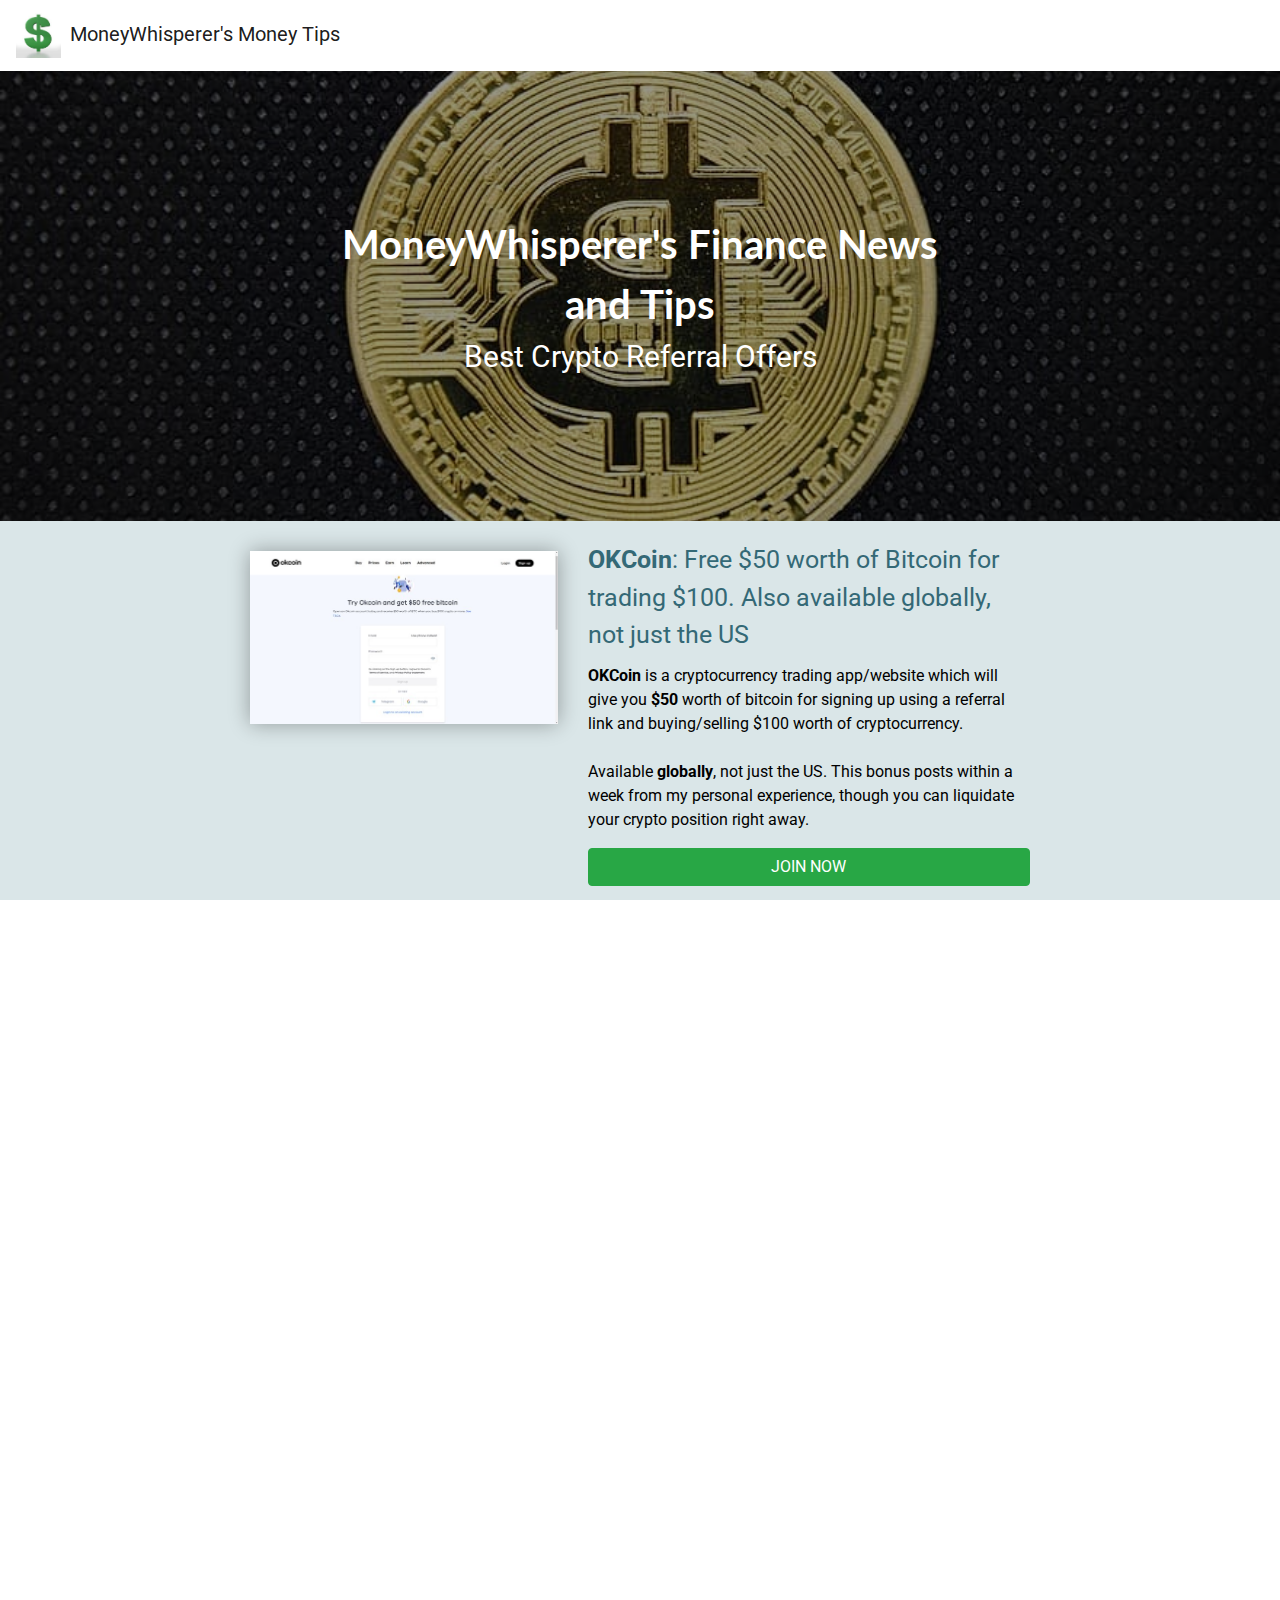
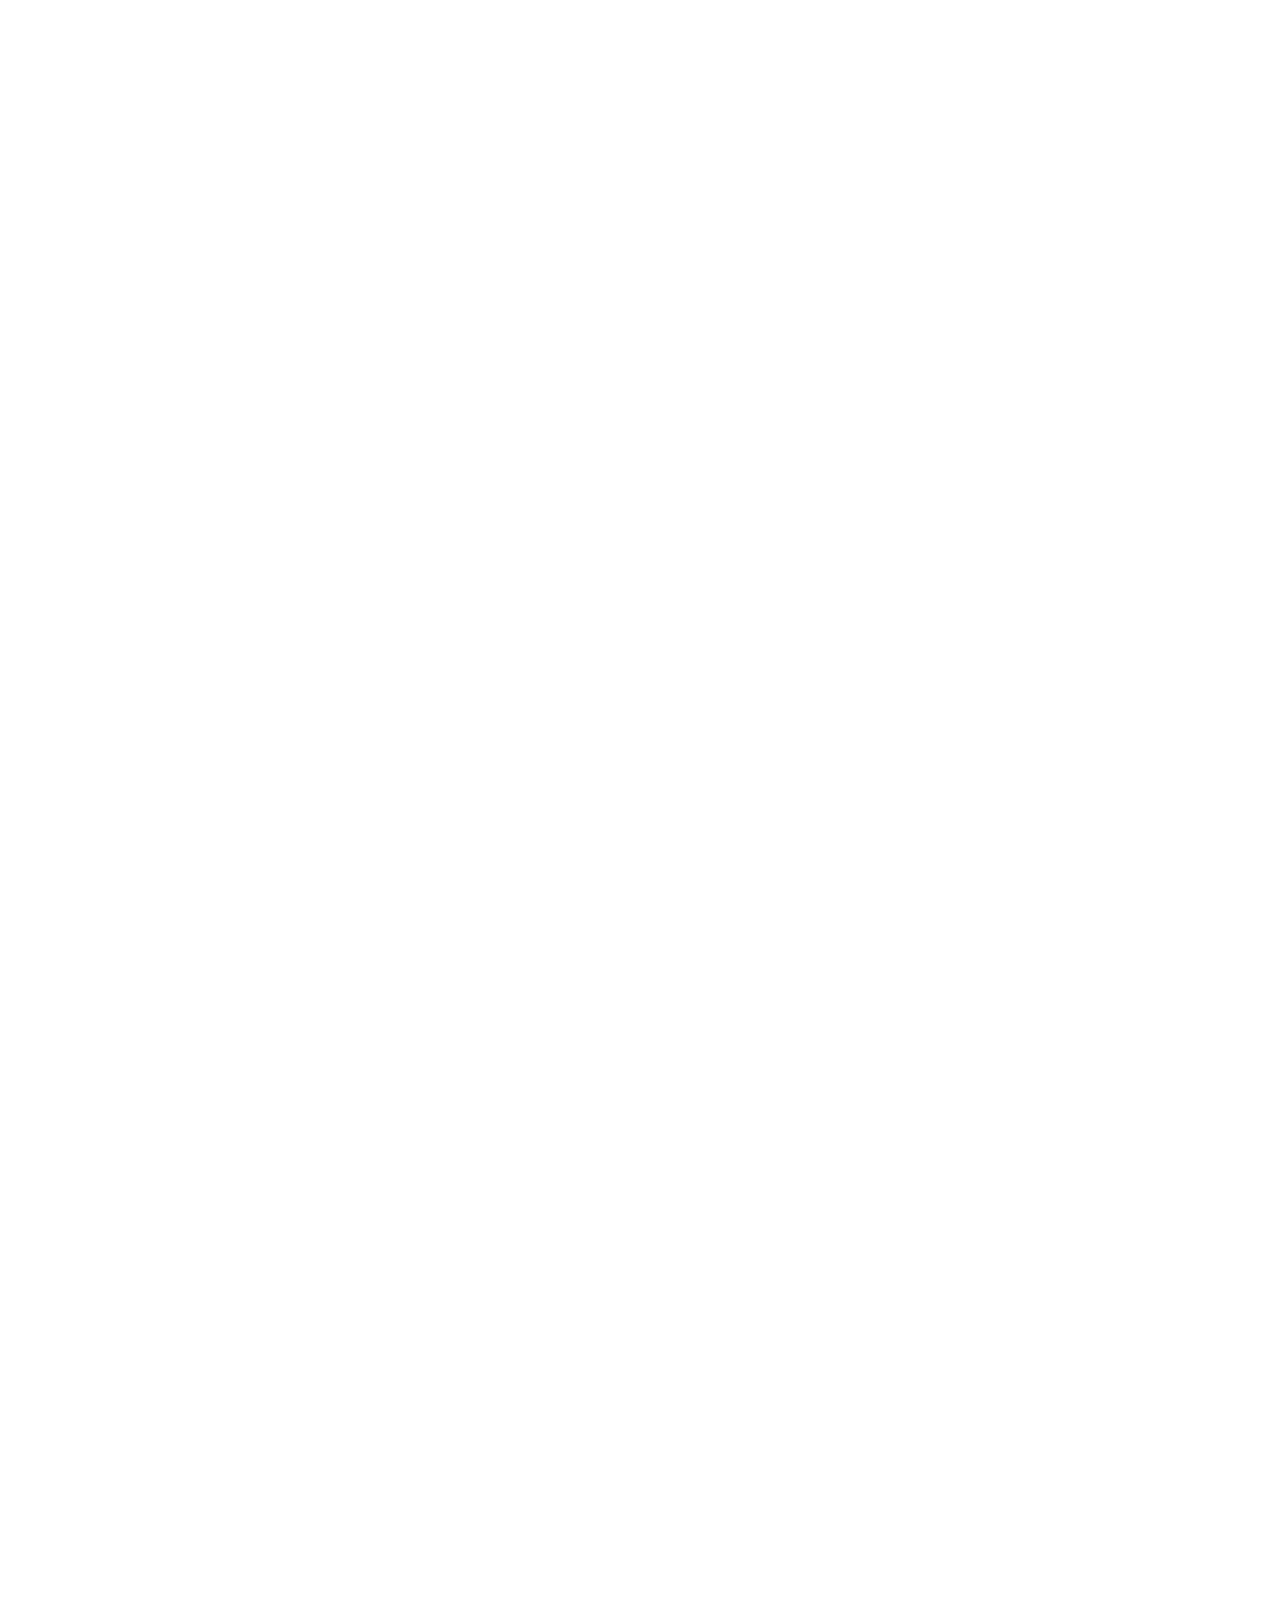
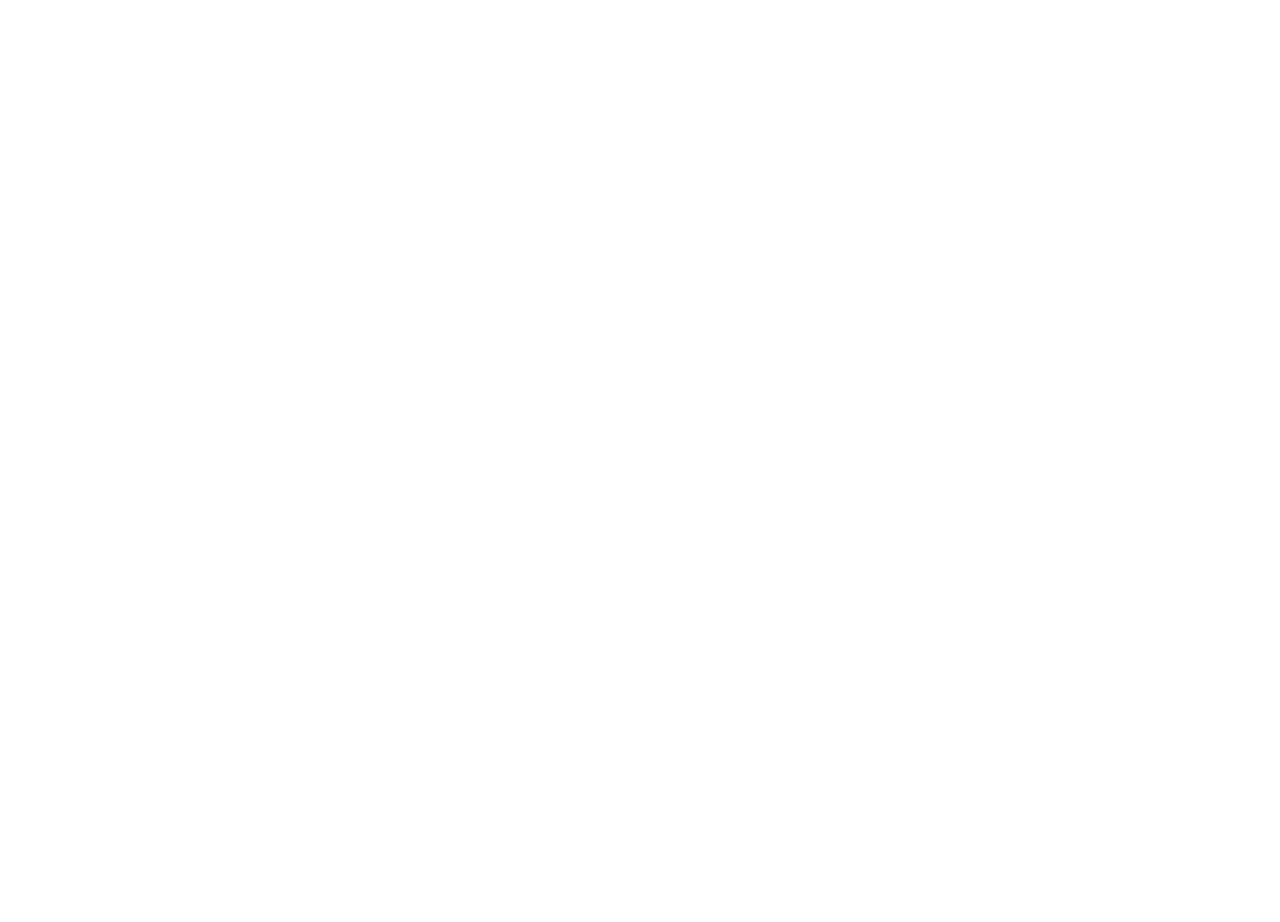
<file: DC-EdgyWolf/DC-EdgyWolf/crypto.html>
<!doctype html>
<html lang="en">
  <head>
    <meta charset="utf-8">
    <meta name="viewport" content="width=device-width, initial-scale=1, shrink-to-fit=no">

    <link rel="stylesheet" href="style.css">
    <link rel="stylesheet" href="https://maxcdn.bootstrapcdn.com/bootstrap/4.0.0/css/bootstrap.min.css" integrity="sha384-Gn5384xqQ1aoWXA+058RXPxPg6fy4IWvTNh0E263XmFcJlSAwiGgFAW/dAiS6JXm" crossorigin="anonymous">
    <title>MoneyWhisperer's Money Tips</title>
  </head>
  <body>

    <nav class="navbar navbar-expand-sm navbar-light" style="background-color: transparent;">
        <a class="navbar-brand" href="index.html">
            <img src="img/icon.jpg" alt="Icon" width="45px" class="mr-1">
            MoneyWhisperer's Money Tips
        </a>
        <!--
        <button class="navbar-toggler" type="button" data-toggle="collapse" data-target="#navbarSupportedContent" 
                aria-controls="navbarSupportedContent" aria-expanded="false" aria-label="Toggle navigation">
                <span class="navbar-toggler-icon"></span>
        </button>
        -->
    
        <div class="collapse navbar-collapse" id="navbarSupportedContent">
            <ul class="navbar-nav ml-auto">
                <!--
                <li class="nav-item">
                    <a class="nav-link active" href="index.html">Home</a>
                </li>
                <li class="nav-item">
                    <a class="nav-link" href="stock.html">Best Stock Referral Offers</a>
                </li>
                <li class="nav-item">
                    <a class="nav-link" href="bank.html">Best Bank Referral Offers</a>
                </li>
                <li class="nav-item">
                    <a class="nav-link" href="crypto.html">Best Crypto Referral Offers</a>
                </li>
                <li class="nav-item">
                    <a class="nav-link" href="crypto.html">Other Best Referral Offers</a>
                </li>
                -->
            </ul>
        </div>
    </nav>
    
    <div>
        
        <div class="icontainer">
            <img src="img/crypto_cover.jpg" alt="Cover">
            <div class="centered">
                <div class="title">
                    MoneyWhisperer's Finance News and Tips
                </div>
                <div class="sub-title">
                    Best Crypto Referral Offers
                </div>
            </div>
        </div>

        <section class="bg-mid-green">
            
            <div class="row stock-row">
                <div class="col-sm-5 text-center">
                    <img src="img/Okcoin.jpg" alt="" class="stock-img img-fluid">
                </div>
                <div class="col-sm-7">
                    <div class="stock-title">
                        <strong>OKCoin</strong>:
                        <span>
                            Free $50 worth of Bitcoin for trading $100. Also available globally, not just the US
                        </span>
                    </div>
                    <p>
                        <strong>OKCoin</strong> is a cryptocurrency trading app/website which will give you <strong>$50</strong> worth of bitcoin for signing up using a referral link and buying/selling $100 worth of cryptocurrency.
                        <br><br>
                        Available <strong>globally</strong>, not just the US. This bonus posts within a week from my personal experience, though you can liquidate your crypto position right away.
                    </p>
                    <a href="/ref?n=OKCoin&t=crypto&u=https://www.okcoin.com/join?channelId=600036282" class="btn btn-success btn-block join-btn">JOIN NOW</a>
                </div>
            </div>
            
        </section>

        <section class="">
            
            <div class="row stock-row">
                <div class="col-sm-5 text-center">
                    <img src="img/Voyager.jpg" alt="" class="stock-img img-fluid">
                </div>
                <div class="col-sm-7">
                    <div class="stock-title">
                        <strong>Voyager</strong>:
                        <span>
                            Free $25 worth of Bitcoin for trading $100 on the app
                        </span>
                    </div>
                    <p>
                        <strong>Voyager</strong> is a crypocurrency trading app (iOS/Android only) which will pay you <strong>$25</strong> in free bitcoin for trading $100 on the app! Make sure to use the referral code "<strong>AMA60T</strong>" in the “Reward Code” field when you create your account. The bonus posts within a couple of days, from my experience.
                        <br><br>
                        Be sure to click the referral buttons on the left from your phone, and enter "<strong>AMA60T</strong>" when prompted or you will not get your bonus.
                    </p>
                    <a href="/ref?n=Voyager-iOS&t=crypto&u=https://apps.apple.com/us/app/voyager-buy-bitcoin-crypto/id1396178579" class="btn btn-success btn-block join-btn">JOIN NOW (iOS)</a>
                    <a href="/ref?n=Voyager-Android&t=crypto&u=https://play.google.com/store/apps/details?id=com.investvoyager" class="btn btn-success btn-block join-btn">JOIN NOW (Android)</a>
                </div>
            </div>
            
        </section>

        <section class="bg-mid-green">
            
            <div class="row stock-row">
                <div class="col-sm-5 text-center">
                    <img src="img/Gemini.jpg" alt="" class="stock-img img-fluid">
                </div>
                <div class="col-sm-7">
                    <div class="stock-title">
                        <strong>Gemini</strong>:
                        <span>
                            Free $10 worth of Bitcoin for trading $100
                        </span>
                    </div>
                    <p>
                        <strong>Gemini</strong> is a cryptocurrency trading app/website which will give you <strong>$10</strong> worth of bitcoin for signing up using a referral link and buying/selling $100 worth of cryptocurrency.
                        <br><br>
                        Unlike some other offers listed here, this offer can be used <strong>globally</strong>.
                    </p>
                    <a href="/ref?n=Gemini&t=crypto&u=https://gemini.com/share/rllzke26" class="btn btn-success btn-block join-btn">JOIN NOW</a>
                </div>
            </div>
            
        </section>

        <section class="">
            
            <div class="row stock-row">
                <div class="col-sm-5 text-center">
                    <img src="img/Coinlist.jpg" alt="" class="stock-img img-fluid">
                </div>
                <div class="col-sm-7">
                    <div class="stock-title">
                        <strong>Coinlist</strong>:
                        <span>
                            Free $10 worth of Bitcoin for trading $100. Also available globally, not just the US
                        </span>
                    </div>
                    <p>
                        <strong>Coinlist</strong> is a cryptocurrency trading app/website which will give you <strong>$10</strong> worth of bitcoin for signing up using a referral link and buying/selling $100 worth of cryptocurrency.
                        <br><br>
                        Available globally, not just the US.
                    </p>
                    <a href="/ref?n=Coinlist&t=crypto&u=https://coinlist.co/clt?referral_code=DX6D62" class="btn btn-success btn-block join-btn">JOIN NOW</a>
                </div>
            </div>
            
        </section>

        <section class="bg-mid-green">
            
            <div class="row stock-row">
                <div class="col-sm-5 text-center">
                    <img src="img/Celsius.jpg" alt="" class="stock-img img-fluid">
                </div>
                <div class="col-sm-7">
                    <div class="stock-title">
                        <strong>Celsius</strong>:
                        <span>
                            Free $50 for depositing $500 worth of cryptocurrency and using promo code "HODL50"
                        </span>
                    </div>
                    <p>
                        <strong>Celsius</strong> is a cryptocurrency investing platform which will give you <strong>$20</strong> for signing up using a referral link, enter the promo code "<strong>HODL50</strong>", and transferring $400 worth of cryptocurrency. You must keep your deposit in the app for 30 days to get the full $50 bonus. 
                        <br><br>
                        You can then withdraw the full $550 and close your account fee free. Available <strong>globally</strong>, not just the US.
                    </p>
                    <a href="/ref?n=Celsius&t=crypto&u=https://celsiusnetwork.app.link/101697ce8c" class="btn btn-success btn-block join-btn">JOIN NOW</a>
                </div>
            </div>
            
        </section>

        <section class="">
            
            <div class="row stock-row">
                <div class="col-sm-5 text-center">
                    <img src="img/crypto.jpg" alt="" class="stock-img img-fluid">
                </div>
                <div class="col-sm-7">
                    <div class="stock-title">
                        <strong>Crypto.com</strong>:
                        <span>
                            Free $25 for "staking" (buying and holding) 5000 CRO (approximately $370) for 6 months. 
                        </span>
                    </div>
                    <p>
                        <strong>Crypto.com</strong> is a cryptocurrency investing platform which will give you <strong>$25</strong> for signing up using a referral link, and "staking (aka, buying and holding) 5000 CRO (their special cryptocurrency, worth approximately $370) for 6 months. 
                        <br><br>
                        You need to apply for their "Ruby Steel" debit card when applying, its a 0 risk debit card, no credit impact, no fees. Combo's well with the Celsius promo if you need a platform to send cryptocurrency from, and you can send the $25 bonus crypto to Celsius instantly.
                        <br><br>
                        Available globally, not just the US. - (enter referral code <strong>66v69rwt76</strong> if not pre-filled)
                    </p>
                    <a href="/ref?n=Crypto.com&t=crypto&u=https://referral.crypto.com/signup?_branch_match_id=896953136062180092" class="btn btn-success btn-block join-btn">JOIN NOW</a>
                </div>
            </div>
            
        </section>

        <section class="bg-mid-green">
            
            <div class="row stock-row">
                <div class="col-sm-5 text-center">
                    <img src="img/CakeDefi.jpg" alt="" class="stock-img img-fluid">
                </div>
                <div class="col-sm-7">
                    <div class="stock-title">
                        <strong>Cake DeFi</strong>:
                        <span>
                            Free $30 worth of "DFI tokens" for transferring in $50 worth of crypto
                        </span>
                    </div>
                    <p>
                        <strong>Cake DeFi</strong> is a cryptocurrency investing platform that will give you <strong>$30</strong> worth of their DFI cryptocurrency for opening an account using a referral code and transferring in $50 worth of any other cryptocurrency.
                        <br><br>
                        Keep in mind that the $30 bonus needs to "stake" for 180 days, meaning you need to wait until that period ends to then withdraw your initial deposit + the bonus. You can keep your $50 invested in something safe like stablecoin in the meantime if you would like to play it safe.
                    </p>
                    <a href="/ref?n=CakeDefi&t=crypto&u=https://app.cakedefi.com?ref=620154" class="btn btn-success btn-block join-btn">JOIN NOW</a>
                </div>
            </div>
            
        </section>

        <section class="bg-mid-green">
            <div id="date-location"></div>
    
            <script type="text/javascript">
                // START DATE SCRIPT
                var showdate    = "yes"      // SHOW THE DATE | yes | no |
                if (showdate == "yes") {
                    document.write('<div id="date-location">');
                    var d=new Date();
                    var monthname=new Array('January','February','March','April','May','June','July','August','September','October','November','December');
                    document.write('<span class="date-font">')
                    document.write('Last Updated - ');
                    document.write(monthname[d.getMonth()] + ' ');
                    document.write(d.getDate() + ', ');
                    document.write(d.getFullYear());
                    document.write('<br></span>');
                    document.write('</div>');
                }
            </script>
        </section>

        <section>
            <div id="disqus_thread"></div>
        </section>
<script>
    var disqus_config = function () {
    this.page.url ='https://www.youngmoneywhisperer.com/crypto.html';  // Replace PAGE_URL with your page's canonical URL variable
    this.page.identifier ='/crypto.html'; // Replace PAGE_IDENTIFIER with your page's unique identifier variable
    };
    (function() { // DON'T EDIT BELOW THIS LINE
    var d = document, s = d.createElement('script');
    s.src = 'https://youngmoneywhisperer.disqus.com/embed.js';
    s.setAttribute('data-timestamp', +new Date());
    (d.head || d.body).appendChild(s);
    })();
</script>
<noscript>Please enable JavaScript to view the <a href="https://disqus.com/?ref_noscript%22%3Ecomments">powered by Disqus.</a></noscript>

        <footer class="text-center text-lg-start bg-light text-muted">
        
            <!-- Section: Links  -->
            <section class="">
            <div class="container text-center text-md-start mt-5">
                <!-- Grid row -->
                <div class="row mt-3">
                <!-- Grid column
                <div class="col-md-3 col-lg-4 col-xl-3 mx-auto mb-4">
                    <h6 class="text-uppercase fw-bold mb-4">
                    <i class="fas fa-gem me-3"></i>Company name
                    </h6>
                    <p>
                    Here you can use rows and columns to organize your footer content. Lorem ipsum
                    dolor sit amet, consectetur adipisicing elit.
                    </p>
                </div>
                Grid column -->
        
                <!-- Grid column -->
                <div class="col-md-2 col-lg-2 col-xl-2 mx-auto mb-4">
                    <!-- Links -->
                    <h6 class="text-uppercase fw-bold mb-4">
                    Referrals
                    </h6>
                    <p>
                    <a href="stock.html" class="text-reset">Best Stock Offers</a>
                    </p>
                    <p>
                    <a href="bank.html" class="text-reset">Best Bank Offers</a>
                    </p>
                    <p>
                    <a href="crypto.html" class="text-reset">Best Crypto Offers</a>
                    </p>
                    <p>
                    <a href="other.html" class="text-reset">Other Best Offers</a>
                    </p>
                </div>
                <!-- Grid column -->
        
                <!-- Grid column -->
                <div class="col-md-3 col-lg-2 col-xl-2 mx-auto mb-4">
                    <!-- Links -->
                    <h6 class="text-uppercase fw-bold mb-4">
                    Useful links
                    </h6>
                    <p>
                    <a href="index.html" class="text-reset">Home</a>
                    </p>
                    <p>
                    <a href="about.html" class="text-reset">About this site</a>
                    </p>
                    <p>
                    <a href="books.html" class="text-reset">Book Recommendations</a>
                    </p>
                    <p>
                    <a href="news.html" class="text-reset">Finance News</a>
                    </p>
                    <p>
                    <a href="policy.html" class="text-reset">Comment Policy</a>
                    </p>
                </div>
                <!-- Grid column -->
        
                <!-- Grid column
                <div class="col-md-4 col-lg-3 col-xl-3 mx-auto mb-md-0 mb-4">
                    <h6 class="text-uppercase fw-bold mb-4">
                    Contact
                    </h6>
                    <p><i class="fas fa-home me-3"></i> New York, NY 10012, US</p>
                    <p>
                    <i class="fas fa-envelope me-3"></i>
                    info@example.com
                    </p>
                    <p><i class="fas fa-phone me-3"></i> + 01 234 567 88</p>
                    <p><i class="fas fa-print me-3"></i> + 01 234 567 89</p>
                </div>
                Grid column -->
                </div>
                <!-- Grid row -->
            </div>
            </section>
            <!-- Section: Links  -->
        
            <!-- Copyright -->
            <div class="text-center p-4" style="background-color: rgba(0, 0, 0, 0.05);">
            © 2021 Copyright 
            <a class="text-reset fw-bold" href="about.html">youngmoneywhisperer.com</a>
            </div>
            <!-- Copyright -->
        </footer>
        <!-- Footer -->
    </div>

    <script src="https://code.jquery.com/jquery-3.2.1.slim.min.js" integrity="sha384-KJ3o2DKtIkvYIK3UENzmM7KCkRr/rE9/Qpg6aAZGJwFDMVNA/GpGFF93hXpG5KkN" crossorigin="anonymous"></script>
    <script src="https://cdnjs.cloudflare.com/ajax/libs/popper.js/1.12.9/umd/popper.min.js" integrity="sha384-ApNbgh9B+Y1QKtv3Rn7W3mgPxhU9K/ScQsAP7hUibX39j7fakFPskvXusvfa0b4Q" crossorigin="anonymous"></script>
    <script src="https://maxcdn.bootstrapcdn.com/bootstrap/4.0.0/js/bootstrap.min.js" integrity="sha384-JZR6Spejh4U02d8jOt6vLEHfe/JQGiRRSQQxSfFWpi1MquVdAyjUar5+76PVCmYl" crossorigin="anonymous"></script>

    <script src="index.js"></script>
</body>
</html>
</file>
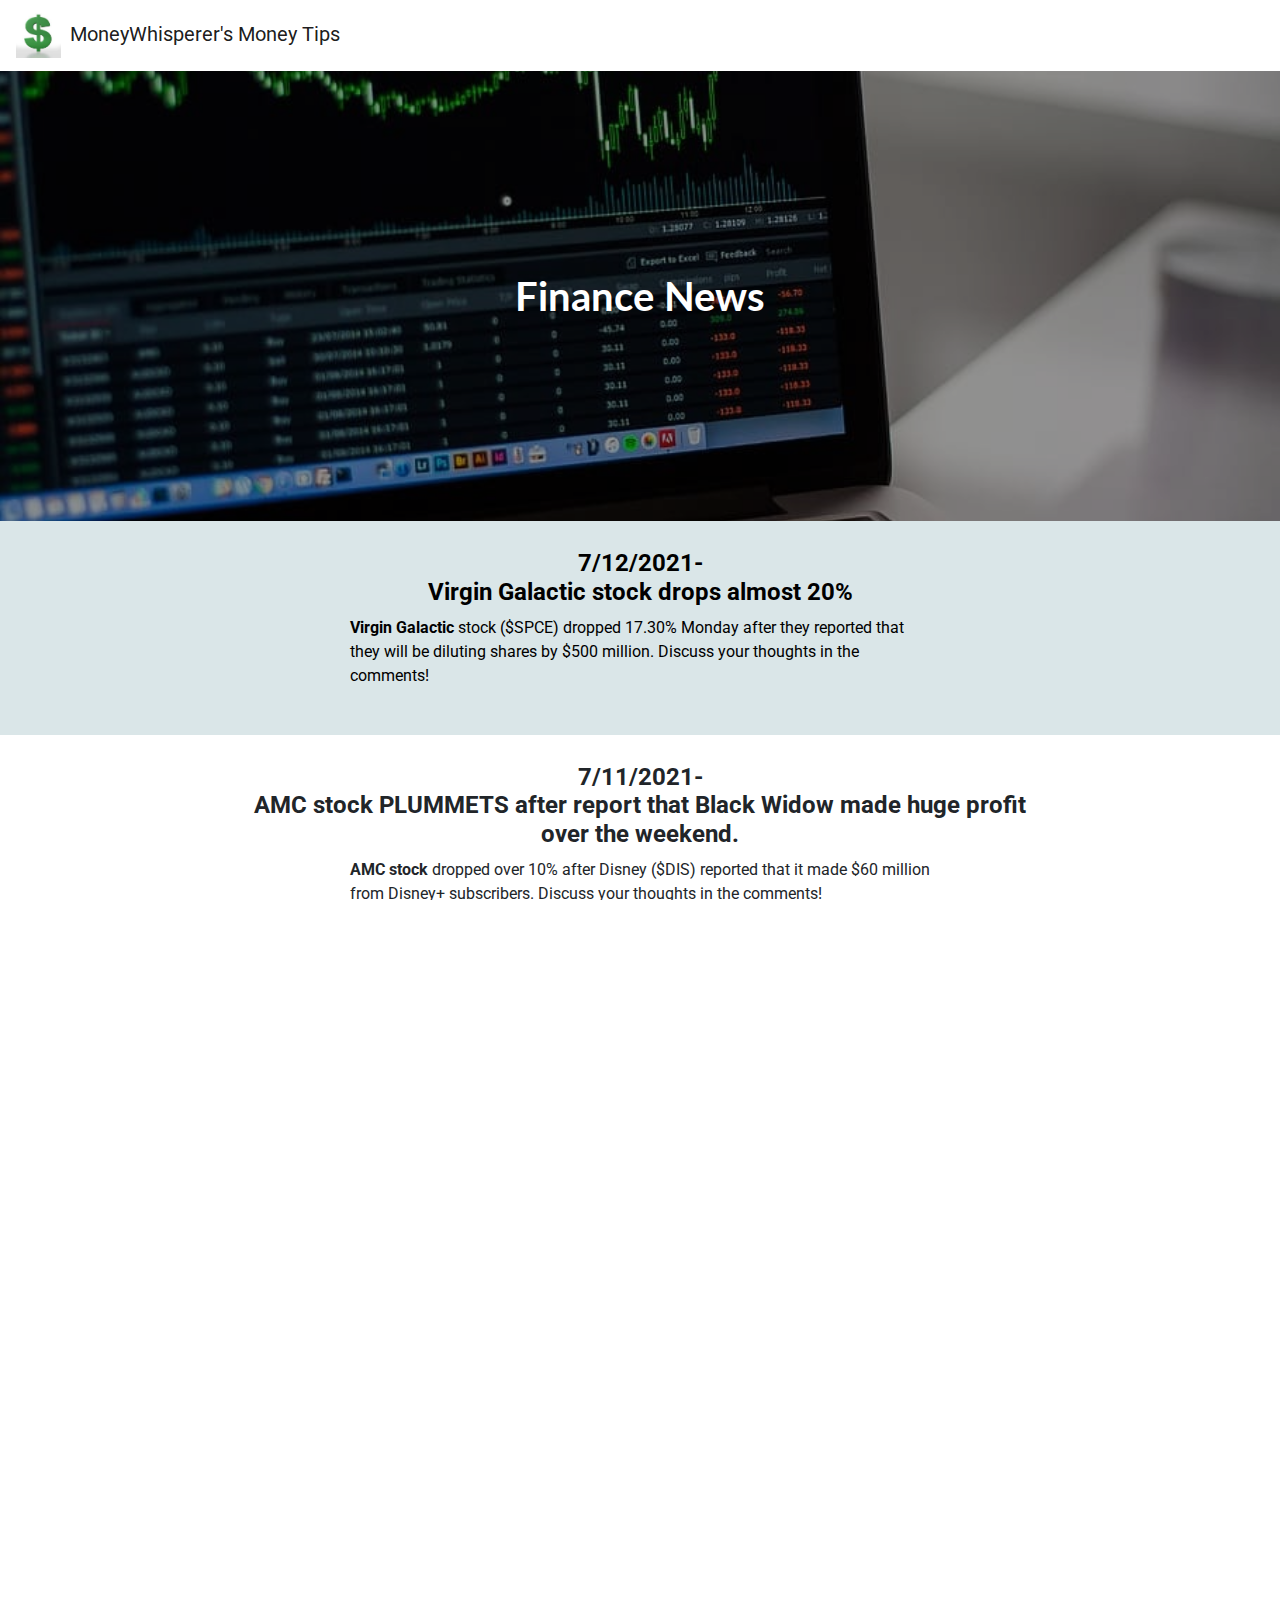
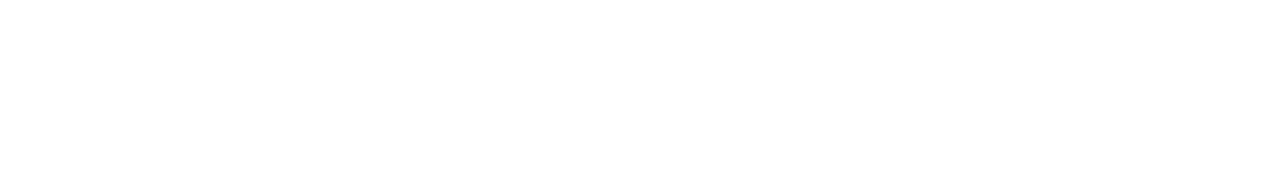
<file: DC-EdgyWolf/DC-EdgyWolf/news.html>
<!doctype html>
<html lang="en">
  <head>
    <meta charset="utf-8">
    <meta name="viewport" content="width=device-width, initial-scale=1, shrink-to-fit=no">

    <link rel="stylesheet" href="style.css">
    <link rel="stylesheet" href="https://maxcdn.bootstrapcdn.com/bootstrap/4.0.0/css/bootstrap.min.css" integrity="sha384-Gn5384xqQ1aoWXA+058RXPxPg6fy4IWvTNh0E263XmFcJlSAwiGgFAW/dAiS6JXm" crossorigin="anonymous">
    <title>MoneyWhisperer's Money Tips</title>
  </head>
  <body>

    <nav class="navbar navbar-expand-sm navbar-light" style="background-color: transparent;">
        <a class="navbar-brand" href="index.html">
            <img src="img/icon.jpg" alt="Icon" width="45px" class="mr-1">
            MoneyWhisperer's Money Tips
        </a>
        <!--
        <button class="navbar-toggler" type="button" data-toggle="collapse" data-target="#navbarSupportedContent" 
                aria-controls="navbarSupportedContent" aria-expanded="false" aria-label="Toggle navigation">
                <span class="navbar-toggler-icon"></span>
        </button>
        -->
    
        <div class="collapse navbar-collapse" id="navbarSupportedContent">
            <ul class="navbar-nav ml-auto">
                <!--
                <li class="nav-item">
                    <a class="nav-link active" href="index.html">Home</a>
                </li>
                <li class="nav-item">
                    <a class="nav-link" href="stock.html">Best Stock Referral Offers</a>
                </li>
                <li class="nav-item">
                    <a class="nav-link" href="bank.html">Best Bank Referral Offers</a>
                </li>
                <li class="nav-item">
                    <a class="nav-link" href="crypto.html">Best Crypto Referral Offers</a>
                </li>
                <li class="nav-item">
                    <a class="nav-link" href="crypto.html">Other Best Referral Offers</a>
                </li>
                -->
            </ul>
        </div>
    </nav>
    
    <div>
        
        <div class="icontainer">
            <img src="img/stock.jpg" alt="Cover">
            <div class="centered">
                <div class="title">
                    Finance News
                </div>
            </div>
        </div>

        <section class="bg-mid-green">
            <h4 class="text-center font-weight-bold mt-2">
                7/12/2021- 
                <br>
                Virgin Galactic stock drops almost 20%
            </h4>

            <p class="mt-1">
                <strong>Virgin Galactic</strong> stock ($SPCE) dropped 17.30% Monday after they reported that they will be diluting shares by $500 million. Discuss your thoughts in the comments!
            </p>
        </section>

        <section class="">
            <h4 class="text-center font-weight-bold mt-2">
                7/11/2021- 
                <br>
                AMC stock PLUMMETS after report that Black Widow made huge profit over the weekend.
            </h4>

            <p class="mt-1">
                <strong>AMC stock</strong> dropped over 10% after Disney ($DIS) reported that it made $60 million from Disney+ subscribers. Discuss your thoughts in the comments!
            </p>
        </section>

        <section class="bg-mid-green">
            <h4 class="text-center font-weight-bold mt-2">
                7/10/2021- 
                <br>
                DIDI stock COLLAPSES after China delists it from its app stores. 
            </h4>

            <p class="mt-1">
                <strong>DIDI stock ($DIDI)</strong> dropped over 30% last week after the Chinese government delisted it from its ap stores shortly after its US IPO. Leave your thoughts in the comments!
            </p>
        </section>

        <section class="bg-mid-green">
            <div id="date-location"></div>
    
            <script type="text/javascript">
                // START DATE SCRIPT
                var showdate    = "yes"      // SHOW THE DATE | yes | no |
                if (showdate == "yes") {
                    document.write('<div id="date-location">');
                    var d=new Date();
                    var monthname=new Array('January','February','March','April','May','June','July','August','September','October','November','December');
                    document.write('<span class="date-font">')
                    document.write('Last Updated - ');
                    document.write(monthname[d.getMonth()] + ' ');
                    document.write(d.getDate() + ', ');
                    document.write(d.getFullYear());
                    document.write('<br></span>');
                    document.write('</div>');
                }
            </script>
        </section>

        <footer class="text-center text-lg-start bg-light text-muted">
        
            <!-- Section: Links  -->
            <section class="">
            <div class="container text-center text-md-start mt-5">
                <!-- Grid row -->
                <div class="row mt-3">
                <!-- Grid column
                <div class="col-md-3 col-lg-4 col-xl-3 mx-auto mb-4">
                    <h6 class="text-uppercase fw-bold mb-4">
                    <i class="fas fa-gem me-3"></i>Company name
                    </h6>
                    <p>
                    Here you can use rows and columns to organize your footer content. Lorem ipsum
                    dolor sit amet, consectetur adipisicing elit.
                    </p>
                </div>
                Grid column -->
        
                <!-- Grid column -->
                <div class="col-md-2 col-lg-2 col-xl-2 mx-auto mb-4">
                    <!-- Links -->
                    <h6 class="text-uppercase fw-bold mb-4">
                    Referrals
                    </h6>
                    <p>
                    <a href="stock.html" class="text-reset">Best Stock Offers</a>
                    </p>
                    <p>
                    <a href="bank.html" class="text-reset">Best Bank Offers</a>
                    </p>
                    <p>
                    <a href="crypto.html" class="text-reset">Best Crypto Offers</a>
                    </p>
                    <p>
                    <a href="other.html" class="text-reset">Other Best Offers</a>
                    </p>
                </div>
                <!-- Grid column -->
        
                <!-- Grid column -->
                <div class="col-md-3 col-lg-2 col-xl-2 mx-auto mb-4">
                    <!-- Links -->
                    <h6 class="text-uppercase fw-bold mb-4">
                    Useful links
                    </h6>
                    <p>
                    <a href="index.html" class="text-reset">Home</a>
                    </p>
                    <p>
                    <a href="about.html" class="text-reset">About this site</a>
                    </p>
                    <p>
                    <a href="books.html" class="text-reset">Book Recommendations</a>
                    </p>
                    <p>
                    <a href="news.html" class="text-reset">Finance News</a>
                    </p>
                    <p>
                    <a href="policy.html" class="text-reset">Comment Policy</a>
                    </p>
                </div>
                <!-- Grid column -->
        
                <!-- Grid column
                <div class="col-md-4 col-lg-3 col-xl-3 mx-auto mb-md-0 mb-4">
                    <h6 class="text-uppercase fw-bold mb-4">
                    Contact
                    </h6>
                    <p><i class="fas fa-home me-3"></i> New York, NY 10012, US</p>
                    <p>
                    <i class="fas fa-envelope me-3"></i>
                    info@example.com
                    </p>
                    <p><i class="fas fa-phone me-3"></i> + 01 234 567 88</p>
                    <p><i class="fas fa-print me-3"></i> + 01 234 567 89</p>
                </div>
                Grid column -->
                </div>
                <!-- Grid row -->
            </div>
            </section>
            <!-- Section: Links  -->
        
            <!-- Copyright -->
            <div class="text-center p-4" style="background-color: rgba(0, 0, 0, 0.05);">
            © 2021 Copyright 
            <a class="text-reset fw-bold" href="about.html">youngmoneywhisperer.com</a>
            </div>
            <!-- Copyright -->
        </footer>
        <!-- Footer -->
    </div>

    <script src="https://code.jquery.com/jquery-3.2.1.slim.min.js" integrity="sha384-KJ3o2DKtIkvYIK3UENzmM7KCkRr/rE9/Qpg6aAZGJwFDMVNA/GpGFF93hXpG5KkN" crossorigin="anonymous"></script>
    <script src="https://cdnjs.cloudflare.com/ajax/libs/popper.js/1.12.9/umd/popper.min.js" integrity="sha384-ApNbgh9B+Y1QKtv3Rn7W3mgPxhU9K/ScQsAP7hUibX39j7fakFPskvXusvfa0b4Q" crossorigin="anonymous"></script>
    <script src="https://maxcdn.bootstrapcdn.com/bootstrap/4.0.0/js/bootstrap.min.js" integrity="sha384-JZR6Spejh4U02d8jOt6vLEHfe/JQGiRRSQQxSfFWpi1MquVdAyjUar5+76PVCmYl" crossorigin="anonymous"></script>

    <script src="index.js"></script>
</body>
</html>
</file>
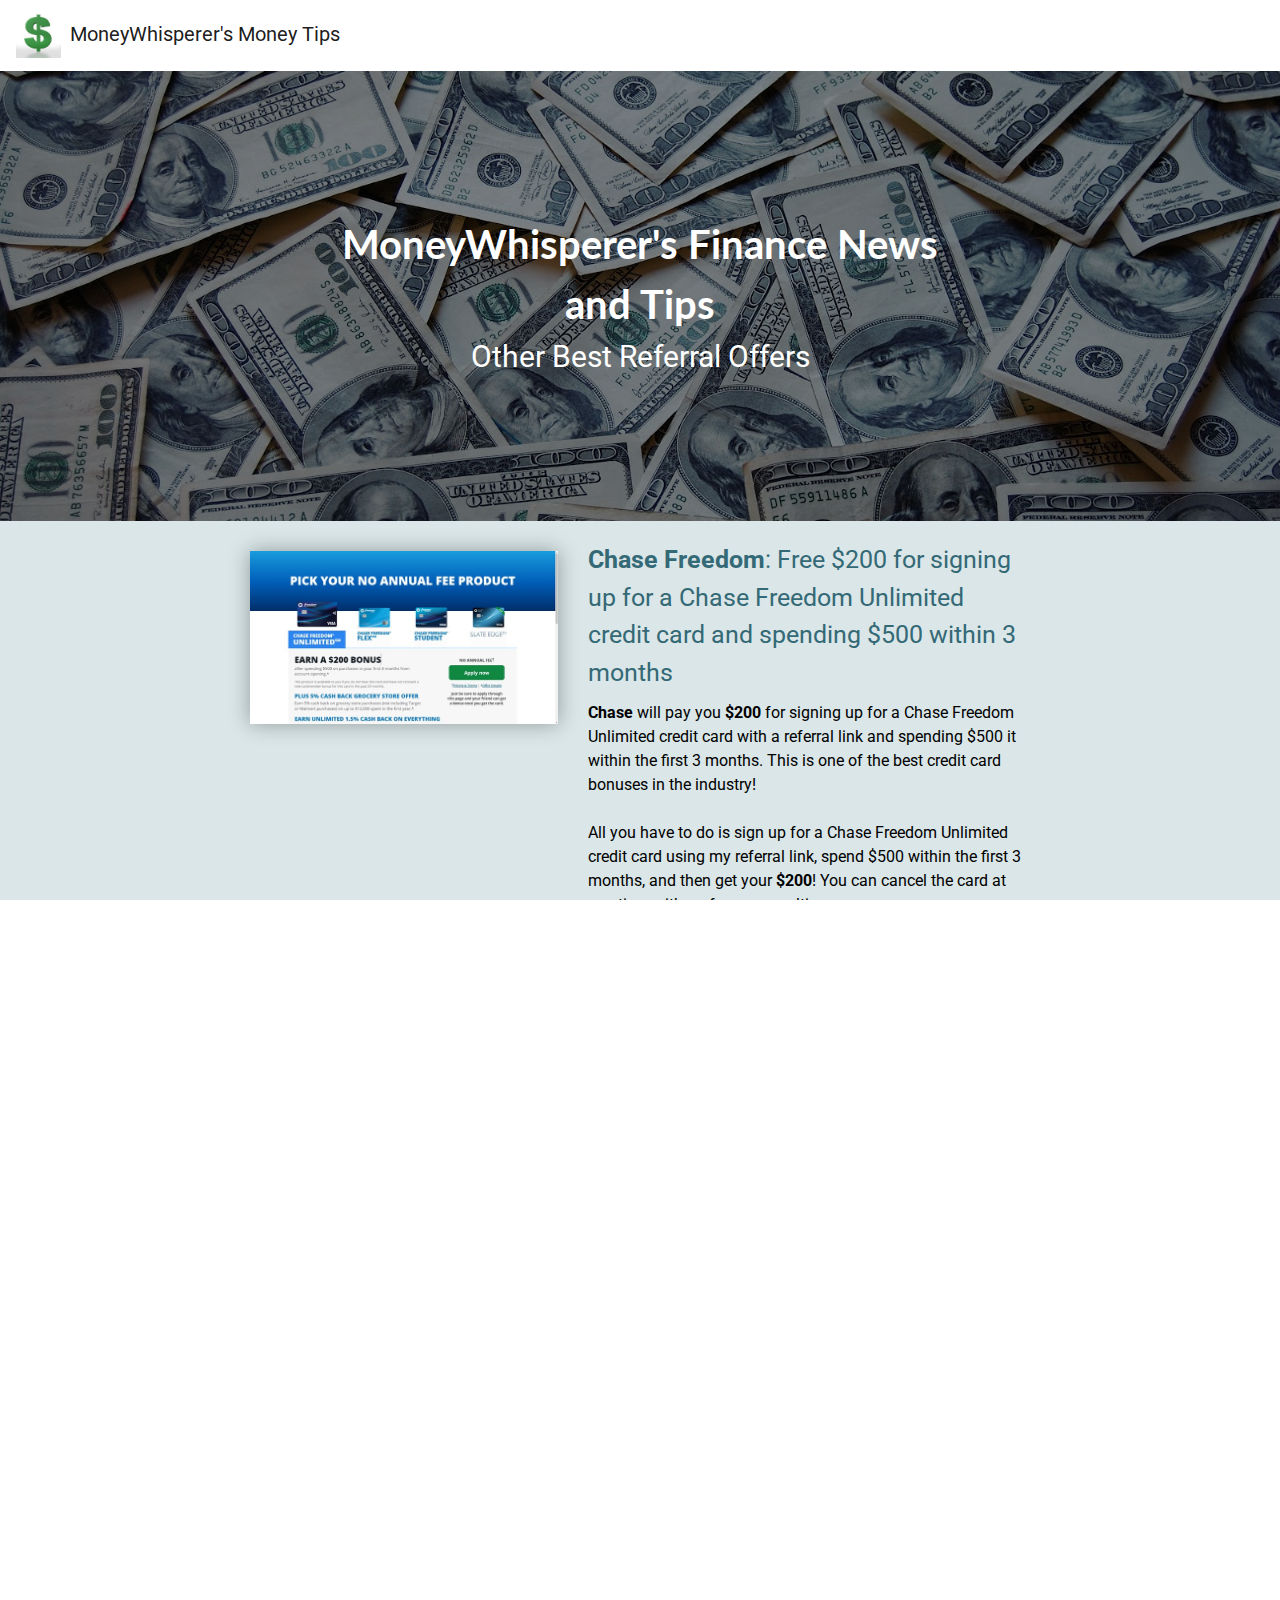
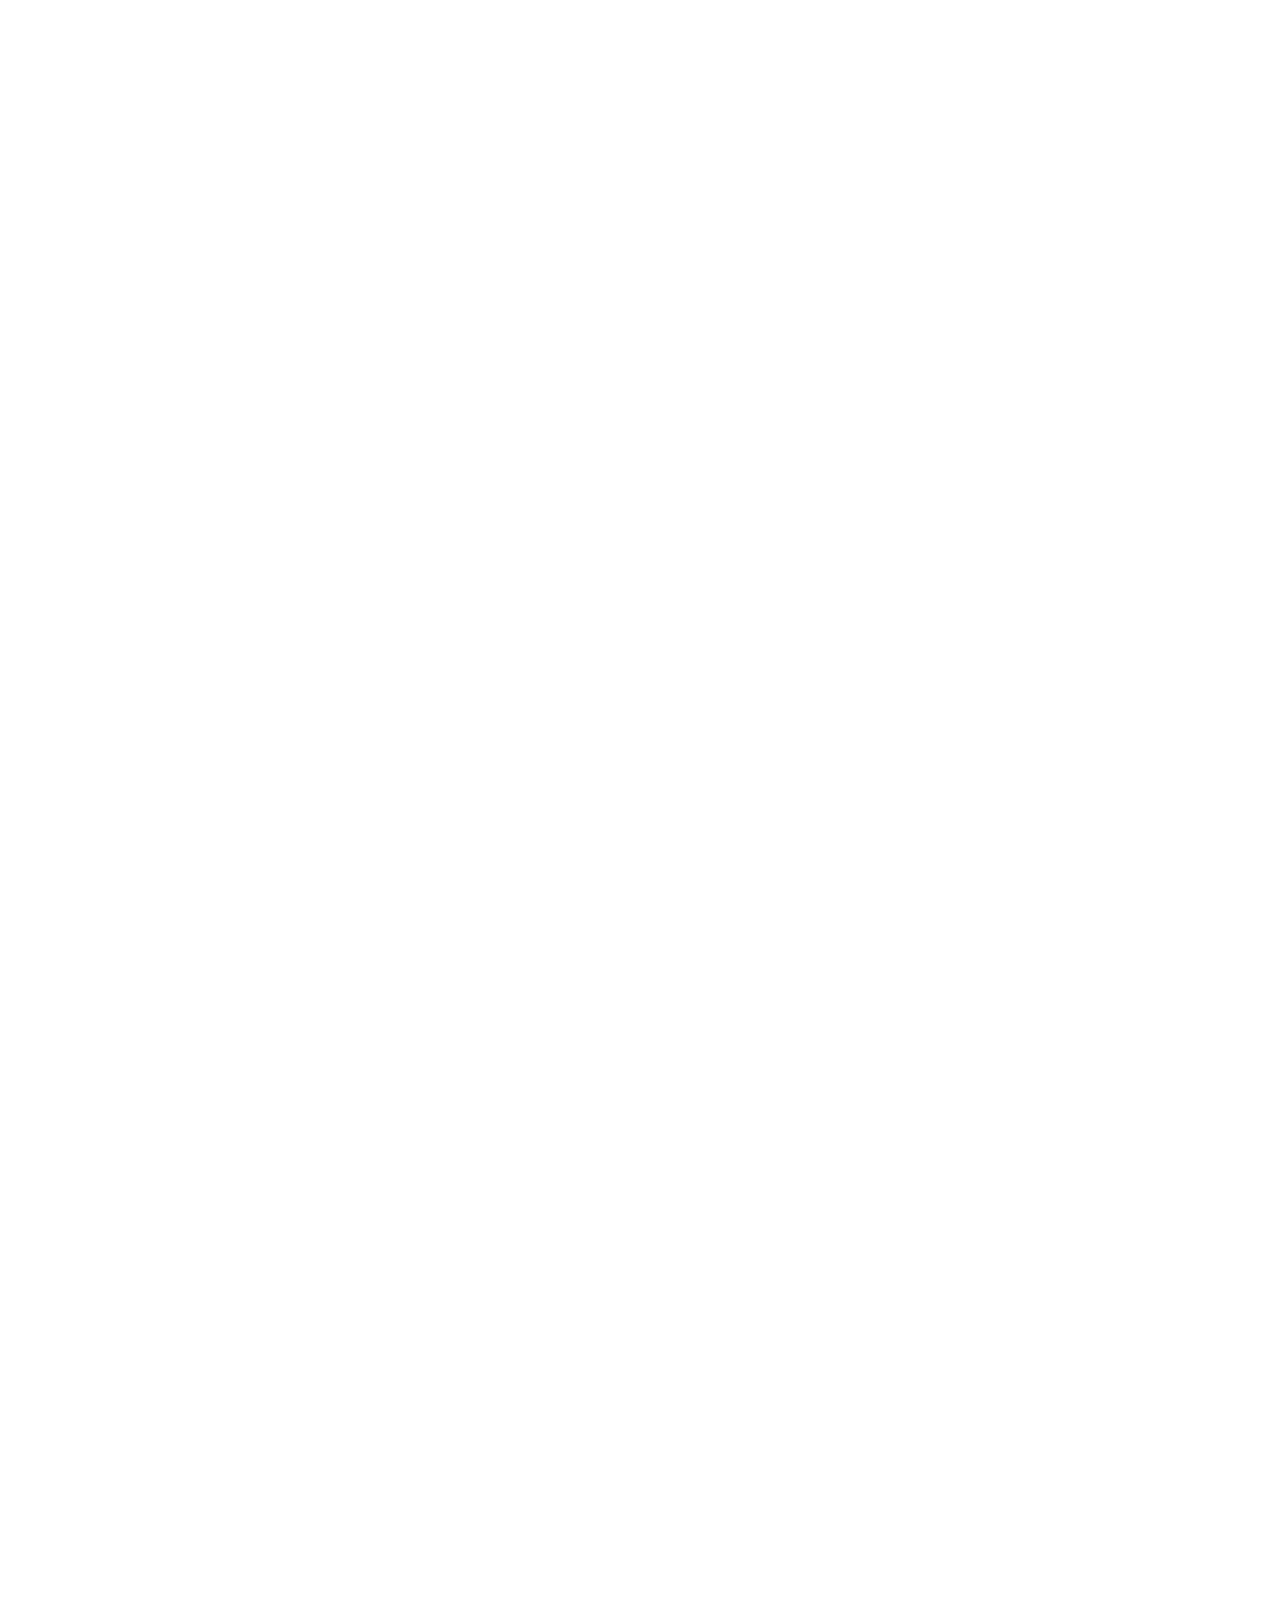
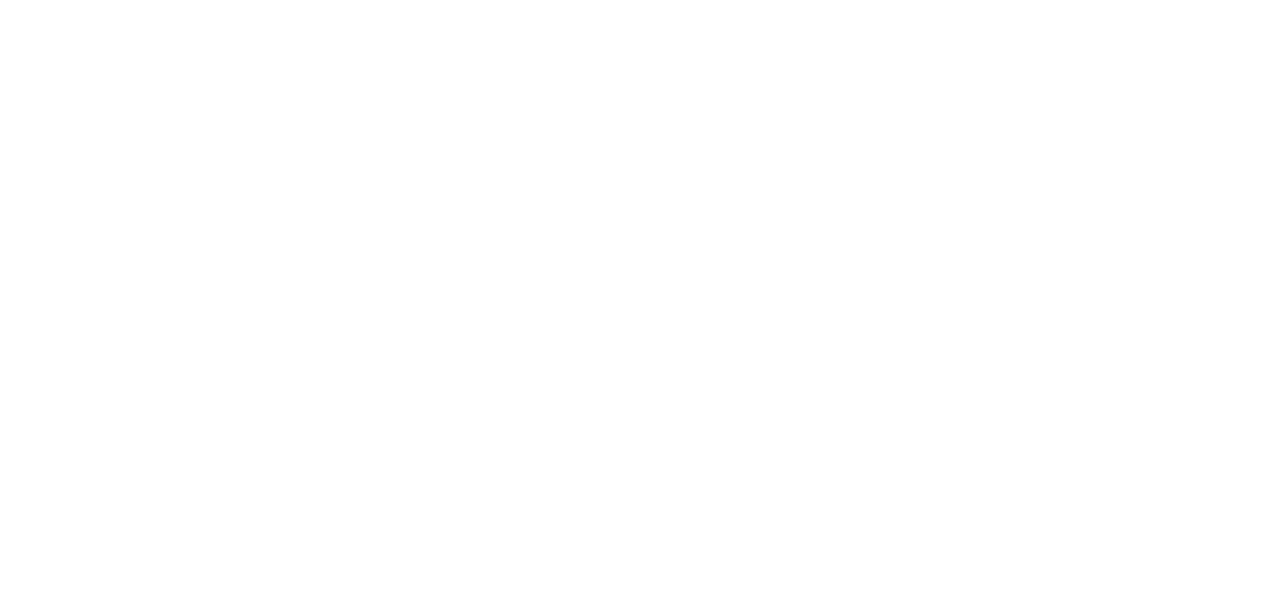
<file: DC-EdgyWolf/DC-EdgyWolf/other.html>
<!doctype html>
<html lang="en">
  <head>
    <meta charset="utf-8">
    <meta name="viewport" content="width=device-width, initial-scale=1, shrink-to-fit=no">

    <link rel="stylesheet" href="style.css">
    <link rel="stylesheet" href="https://maxcdn.bootstrapcdn.com/bootstrap/4.0.0/css/bootstrap.min.css" integrity="sha384-Gn5384xqQ1aoWXA+058RXPxPg6fy4IWvTNh0E263XmFcJlSAwiGgFAW/dAiS6JXm" crossorigin="anonymous">
    <title>MoneyWhisperer's Money Tips</title>
  </head>
  <body>

    <nav class="navbar navbar-expand-sm navbar-light" style="background-color: transparent;">
        <a class="navbar-brand" href="index.html">
            <img src="img/icon.jpg" alt="Icon" width="45px" class="mr-1">
            MoneyWhisperer's Money Tips
        </a>
        <!--
        <button class="navbar-toggler" type="button" data-toggle="collapse" data-target="#navbarSupportedContent" 
                aria-controls="navbarSupportedContent" aria-expanded="false" aria-label="Toggle navigation">
                <span class="navbar-toggler-icon"></span>
        </button>
        -->
    
        <div class="collapse navbar-collapse" id="navbarSupportedContent">
            <ul class="navbar-nav ml-auto">
                <!--
                <li class="nav-item">
                    <a class="nav-link active" href="index.html">Home</a>
                </li>
                <li class="nav-item">
                    <a class="nav-link" href="stock.html">Best Stock Referral Offers</a>
                </li>
                <li class="nav-item">
                    <a class="nav-link" href="bank.html">Best Bank Referral Offers</a>
                </li>
                <li class="nav-item">
                    <a class="nav-link" href="crypto.html">Best Crypto Referral Offers</a>
                </li>
                <li class="nav-item">
                    <a class="nav-link" href="crypto.html">Other Best Referral Offers</a>
                </li>
                -->
            </ul>
        </div>
    </nav>
    
    <div>
        
        <div class="icontainer">
            <img src="img/other_cover.jpg" alt="Cover">
            <div class="centered">
                <div class="title">
                    MoneyWhisperer's Finance News and Tips
                </div>
                <div class="sub-title">
                    Other Best Referral Offers
                </div>
            </div>
        </div>

        <section class="bg-mid-green">
            
            <div class="row stock-row">
                <div class="col-sm-5 text-center">
                    <img src="img/ChaseFreedom.jpg" alt="" class="stock-img img-fluid">
                </div>
                <div class="col-sm-7">
                    <div class="stock-title">
                        <strong>Chase Freedom</strong>:
                        <span>
                            Free $200 for signing up for a Chase Freedom Unlimited credit card and spending $500 within 3 months
                        </span>
                    </div>
                    <p>
                        <strong>Chase</strong> will pay you <strong>$200</strong> for signing up for a Chase Freedom Unlimited credit card with a referral link and spending $500 it within the first 3 months. This is one of the best credit card bonuses in the industry!
                        <br><br>
                        All you have to do is sign up for a Chase Freedom Unlimited credit card using my referral link, spend $500 within the first 3 months, and then get your <strong>$200</strong>! You can cancel the card at any time with no fees or penalties.
                    </p>
                    <a href="/ref?n=ChaseFreedom&t=other&u=https://www.referyourchasecard.com/18a/30DKK85I9J" class="btn btn-success btn-block join-btn">JOIN NOW</a>
                </div>
            </div>
            
        </section>

        <section class="">
            
            <div class="row stock-row">
                <div class="col-sm-5 text-center">
                    <img src="img/DiscoverIT.jpg" alt="" class="stock-img img-fluid">
                </div>
                <div class="col-sm-7">
                    <div class="stock-title">
                        <strong>Discover IT</strong>:
                        <span>
                            Free $50 for signing up for a Discover IT credit card and making ANY purchase within 3 months (even $1)
                        </span>
                    </div>
                    <p>
                        <strong>Discover</strong> will pay you <strong>$50</strong> for signing up for a Discover IT credit card with a referral link and making ANY purchase using it within the first 3 months. This is one of the easiest credit card bonuses in the industry!
                        <br><br>
                        All you have to do is sign up for a Discover IT credit card using my referral link, make ANY purchase using it within the first 3 months, and then get your <strong>$50</strong>! You can cancel the card at any time fee free.
                    </p>
                    <a href="/ref?n=DiscoverIT&t=other&u=https://refer.discover.com/s/hhti4m" class="btn btn-success btn-block join-btn">JOIN NOW</a>
                </div>
            </div>
            
        </section>

        <section class="bg-mid-green">
            
            <div class="row stock-row">
                <div class="col-sm-5 text-center">
                    <img src="img/CapitalOne.jpg" alt="" class="stock-img img-fluid">
                </div>
                <div class="col-sm-7">
                    <div class="stock-title">
                        <strong>Capital One</strong>:
                        <span>
                            Various Offers
                        </span>
                    </div>
                    <p>
                        <strong>Capital One</strong> is offering customer varying bonus for their Platinum Mastercard, Quicksilver, and secured cards. I personally was offered <strong>$200</strong> for spending $500 on the Capital One Platinum card, but you may get a different offer.
                        <br><br>
                        You can see what you're pre-approved for and what offers you're eligible for with the link below, with no impact to your credit score.
                    </p>
                    <a href="/ref?n=CapitalOne&t=other&u=https://capital.one/2V8xwY0" class="btn btn-success btn-block join-btn">JOIN NOW</a>
                </div>
            </div>
            
        </section>

        <section class="">
            
            <div class="row stock-row">
                <div class="col-sm-5 text-center">
                    <img src="img/SoFiStudentLoans.jpg" alt="" class="stock-img img-fluid">
                </div>
                <div class="col-sm-7">
                    <div class="stock-title">
                        <strong>SoFi Loans</strong>:
                        <span>
                            Free $300 for refinancing a student loan or taking a personal loan
                        </span>
                    </div>
                    <p>
                        <strong>SoFi Loans</strong> is offering a free <strong>$10</strong> just for checking your personal loan or student loan refinance rate options with SoFi. You can also get an extra <strong>$300</strong> if you like their offer and decide to actually take it, but you can also just ignore the offer and keep the $10 if you wish!
                        <br><br>
                        You should research the pros and cons of student loan refinancing before you consider this option. You can lower your interest rate, but lose some benefits from the federal government. Whether this is worth it to you will depend on individual circumstances.
                    </p>
                    <a href="/ref?n=SoFiLoans-Personal&t=other&u=https://www.sofi.com/invite/personal-loans/?gcp=bf4f78eb-3e5a-4419-b72c-1daa66ea8533" class="btn btn-success btn-block join-btn">JOIN NOW (Personal Loan)</a>
                    <a href="/ref?n=SoFiLoans-Student&t=other&u=https://www.sofi.com/invite/student-loans/?gcp=183a665b-be7a-45ac-9d5f-d8efa03718ed" class="btn btn-success btn-block join-btn">JOIN NOW (Student Loan Refinance)</a>
                </div>
            </div>
            
        </section>

        <section class="bg-mid-green">
            
            <div class="row stock-row">
                <div class="col-sm-5 text-center">
                    <img src="img/Fetch.jpg" alt="" class="stock-img img-fluid">
                </div>
                <div class="col-sm-7">
                    <div class="stock-title">
                        <strong>Fetch Rewards</strong>:
                        <span>
                            Pays roughly 5 to 10 cents (7.5 cents on average) for most receipt scanned
                        </span>
                    </div>
                    <p>
                        <strong>Fetch Rewards</strong> pays roughly <strong>5 to 10 cents (7.5 cents on average)</strong> for most receipt scanned. My personal favorite scanning app! Accepts e-receipts if you connect your email/Amazon. Can scan up to 28 receipts in any given 7 day period. $3 minimum payout.
                        <br><br>
                        They also give a <strong>$2</strong> bonus for signing up using a referral code. 
                        <br><br>
                        If interested, I would be very grateful if you used mine.
                    </p>
                    <a href="/ref?n=Fetch&t=other&u=https://fetchrewards.onelink.me/vvv3/referraltext?code=JU1GW" class="btn btn-success btn-block join-btn">JOIN NOW</a>
                </div>
            </div>
            
        </section>

        <section class="">
            
            <div class="row stock-row">
                <div class="col-sm-5 text-center">
                    <img src="img/Raise.jpg" alt="" class="stock-img img-fluid">
                </div>
                <div class="col-sm-7">
                    <div class="stock-title">
                        <strong>Raise</strong>:
                        <span>
                            Free $5 credit towards your first gift card if you sign up using a referral code
                        </span>
                    </div>
                    <p>
                        <strong>Raise</strong> is a discount gift card website, that offers a <strong>$5</strong> credit towards your first gift card if you sign up using a referral code. They have gift cards like Amazon or Uber on their site, so its pretty easy to find something you would have needed anyway.
                        <br><br>
                        I used it to buy a $10 Uber gift card, combined with their 2% discount, I only paid $4.80 for a $10 gift card!
                    </p>
                    <a href="/ref?n=Raise&t=other&u=https://www.raise.com/raise-rewards/AMADEO0427" class="btn btn-success btn-block join-btn">JOIN NOW</a>
                </div>
            </div>
            
        </section>

        <section class="bg-mid-green">
            <div id="date-location"></div>
    
            <script type="text/javascript">
                // START DATE SCRIPT
                var showdate    = "yes"      // SHOW THE DATE | yes | no |
                if (showdate == "yes") {
                    document.write('<div id="date-location">');
                    var d=new Date();
                    var monthname=new Array('January','February','March','April','May','June','July','August','September','October','November','December');
                    document.write('<span class="date-font">')
                    document.write('Last Updated - ');
                    document.write(monthname[d.getMonth()] + ' ');
                    document.write(d.getDate() + ', ');
                    document.write(d.getFullYear());
                    document.write('<br></span>');
                    document.write('</div>');
                }
            </script>
        </section>

        <section>
            <div id="disqus_thread"></div>
        </section>
<script>
    var disqus_config = function () {
    this.page.url ='https://www.youngmoneywhisperer.com/crypto.html';  // Replace PAGE_URL with your page's canonical URL variable
    this.page.identifier ='/crypto.html'; // Replace PAGE_IDENTIFIER with your page's unique identifier variable
    };
    (function() { // DON'T EDIT BELOW THIS LINE
    var d = document, s = d.createElement('script');
    s.src = 'https://youngmoneywhisperer.disqus.com/embed.js';
    s.setAttribute('data-timestamp', +new Date());
    (d.head || d.body).appendChild(s);
    })();
</script>
<noscript>Please enable JavaScript to view the <a href="https://disqus.com/?ref_noscript%22%3Ecomments">powered by Disqus.</a></noscript>

        <footer class="text-center text-lg-start bg-light text-muted">
        
            <!-- Section: Links  -->
            <section class="">
            <div class="container text-center text-md-start mt-5">
                <!-- Grid row -->
                <div class="row mt-3">
                <!-- Grid column
                <div class="col-md-3 col-lg-4 col-xl-3 mx-auto mb-4">
                    <h6 class="text-uppercase fw-bold mb-4">
                    <i class="fas fa-gem me-3"></i>Company name
                    </h6>
                    <p>
                    Here you can use rows and columns to organize your footer content. Lorem ipsum
                    dolor sit amet, consectetur adipisicing elit.
                    </p>
                </div>
                Grid column -->
        
                <!-- Grid column -->
                <div class="col-md-2 col-lg-2 col-xl-2 mx-auto mb-4">
                    <!-- Links -->
                    <h6 class="text-uppercase fw-bold mb-4">
                    Referrals
                    </h6>
                    <p>
                    <a href="stock.html" class="text-reset">Best Stock Offers</a>
                    </p>
                    <p>
                    <a href="bank.html" class="text-reset">Best Bank Offers</a>
                    </p>
                    <p>
                    <a href="crypto.html" class="text-reset">Best Crypto Offers</a>
                    </p>
                    <p>
                    <a href="other.html" class="text-reset">Other Best Offers</a>
                    </p>
                </div>
                <!-- Grid column -->
        
                <!-- Grid column -->
                <div class="col-md-3 col-lg-2 col-xl-2 mx-auto mb-4">
                    <!-- Links -->
                    <h6 class="text-uppercase fw-bold mb-4">
                    Useful links
                    </h6>
                    <p>
                    <a href="index.html" class="text-reset">Home</a>
                    </p>
                    <p>
                    <a href="about.html" class="text-reset">About this site</a>
                    </p>
                    <p>
                    <a href="books.html" class="text-reset">Book Recommendations</a>
                    </p>
                    <p>
                    <a href="news.html" class="text-reset">Finance News</a>
                    </p>
                    <p>
                    <a href="policy.html" class="text-reset">Comment Policy</a>
                    </p>
                </div>
                <!-- Grid column -->
        
                <!-- Grid column
                <div class="col-md-4 col-lg-3 col-xl-3 mx-auto mb-md-0 mb-4">
                    <h6 class="text-uppercase fw-bold mb-4">
                    Contact
                    </h6>
                    <p><i class="fas fa-home me-3"></i> New York, NY 10012, US</p>
                    <p>
                    <i class="fas fa-envelope me-3"></i>
                    info@example.com
                    </p>
                    <p><i class="fas fa-phone me-3"></i> + 01 234 567 88</p>
                    <p><i class="fas fa-print me-3"></i> + 01 234 567 89</p>
                </div>
                Grid column -->
                </div>
                <!-- Grid row -->
            </div>
            </section>
            <!-- Section: Links  -->
        
            <!-- Copyright -->
            <div class="text-center p-4" style="background-color: rgba(0, 0, 0, 0.05);">
            © 2021 Copyright 
            <a class="text-reset fw-bold" href="about.html">youngmoneywhisperer.com</a>
            </div>
            <!-- Copyright -->
        </footer>
        <!-- Footer -->
    </div>

    <script src="https://code.jquery.com/jquery-3.2.1.slim.min.js" integrity="sha384-KJ3o2DKtIkvYIK3UENzmM7KCkRr/rE9/Qpg6aAZGJwFDMVNA/GpGFF93hXpG5KkN" crossorigin="anonymous"></script>
    <script src="https://cdnjs.cloudflare.com/ajax/libs/popper.js/1.12.9/umd/popper.min.js" integrity="sha384-ApNbgh9B+Y1QKtv3Rn7W3mgPxhU9K/ScQsAP7hUibX39j7fakFPskvXusvfa0b4Q" crossorigin="anonymous"></script>
    <script src="https://maxcdn.bootstrapcdn.com/bootstrap/4.0.0/js/bootstrap.min.js" integrity="sha384-JZR6Spejh4U02d8jOt6vLEHfe/JQGiRRSQQxSfFWpi1MquVdAyjUar5+76PVCmYl" crossorigin="anonymous"></script>

    <script src="index.js"></script>
</body>
</html>
</file>
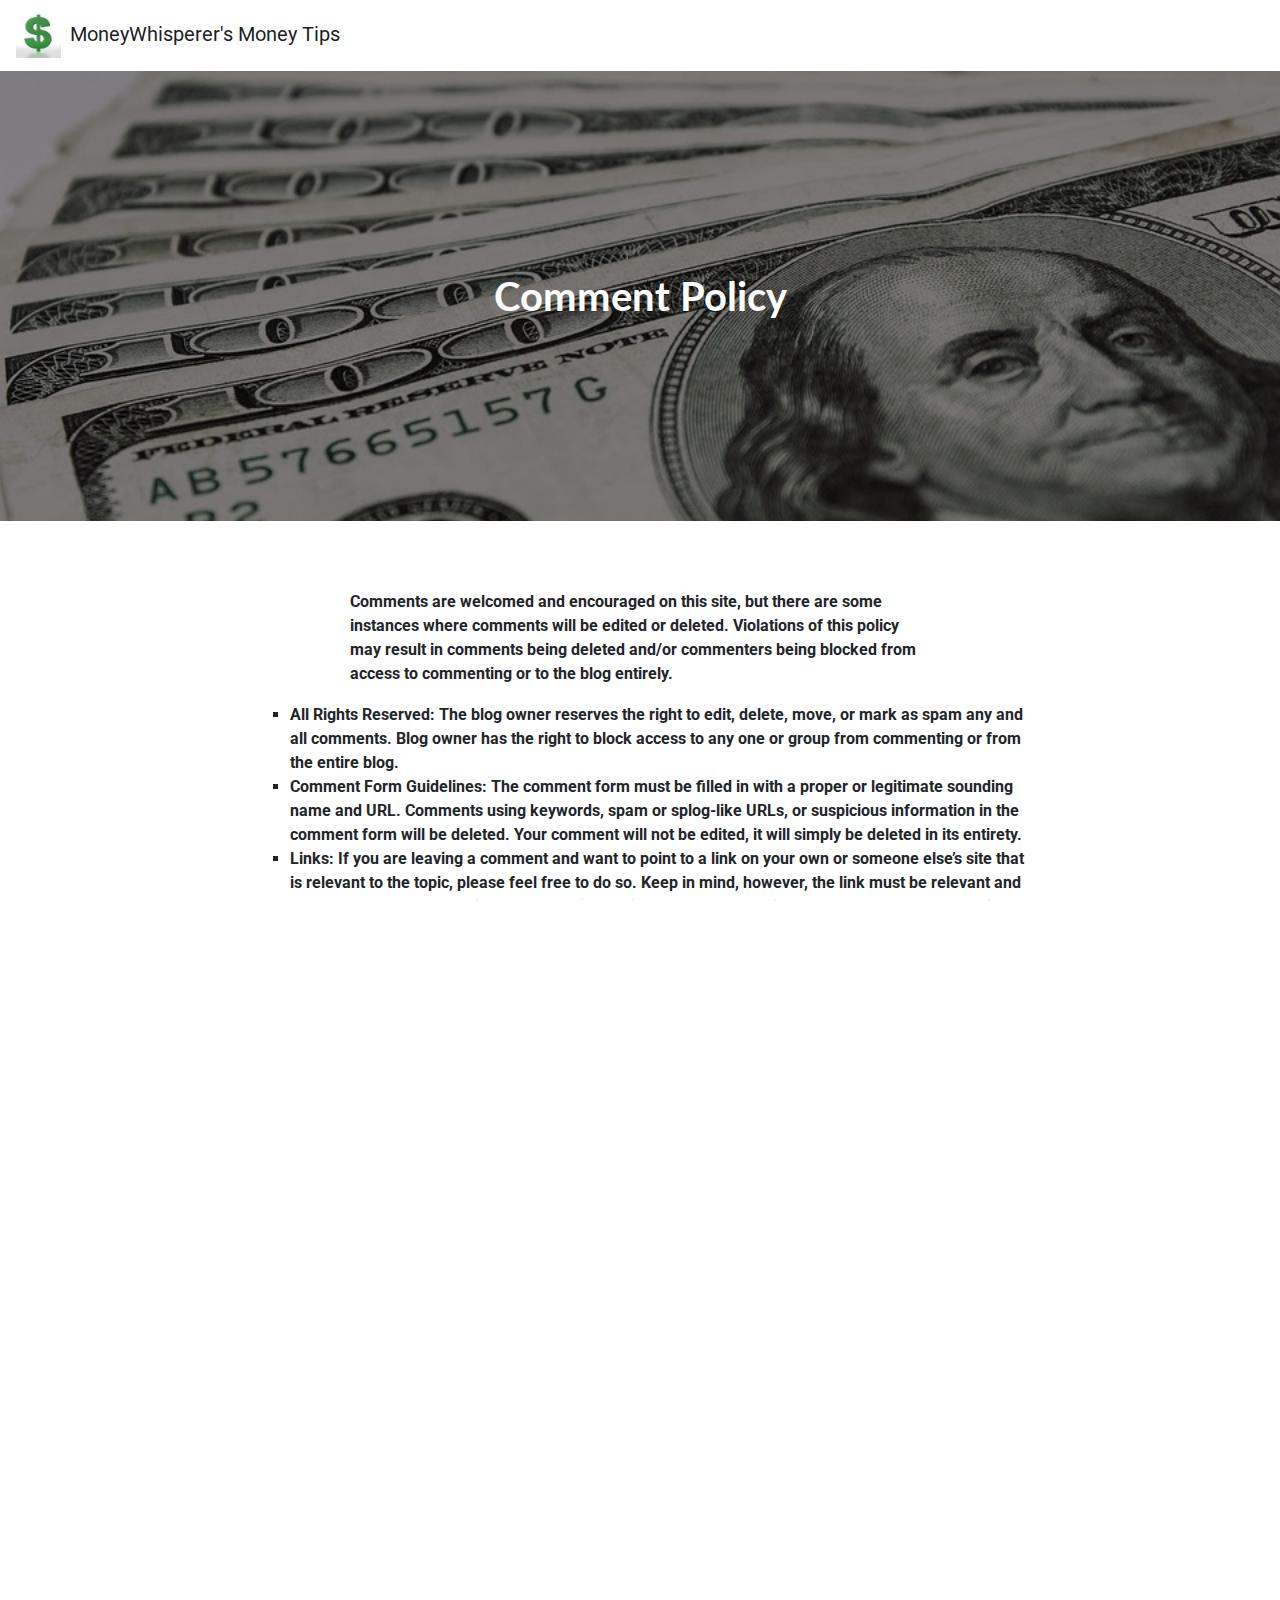
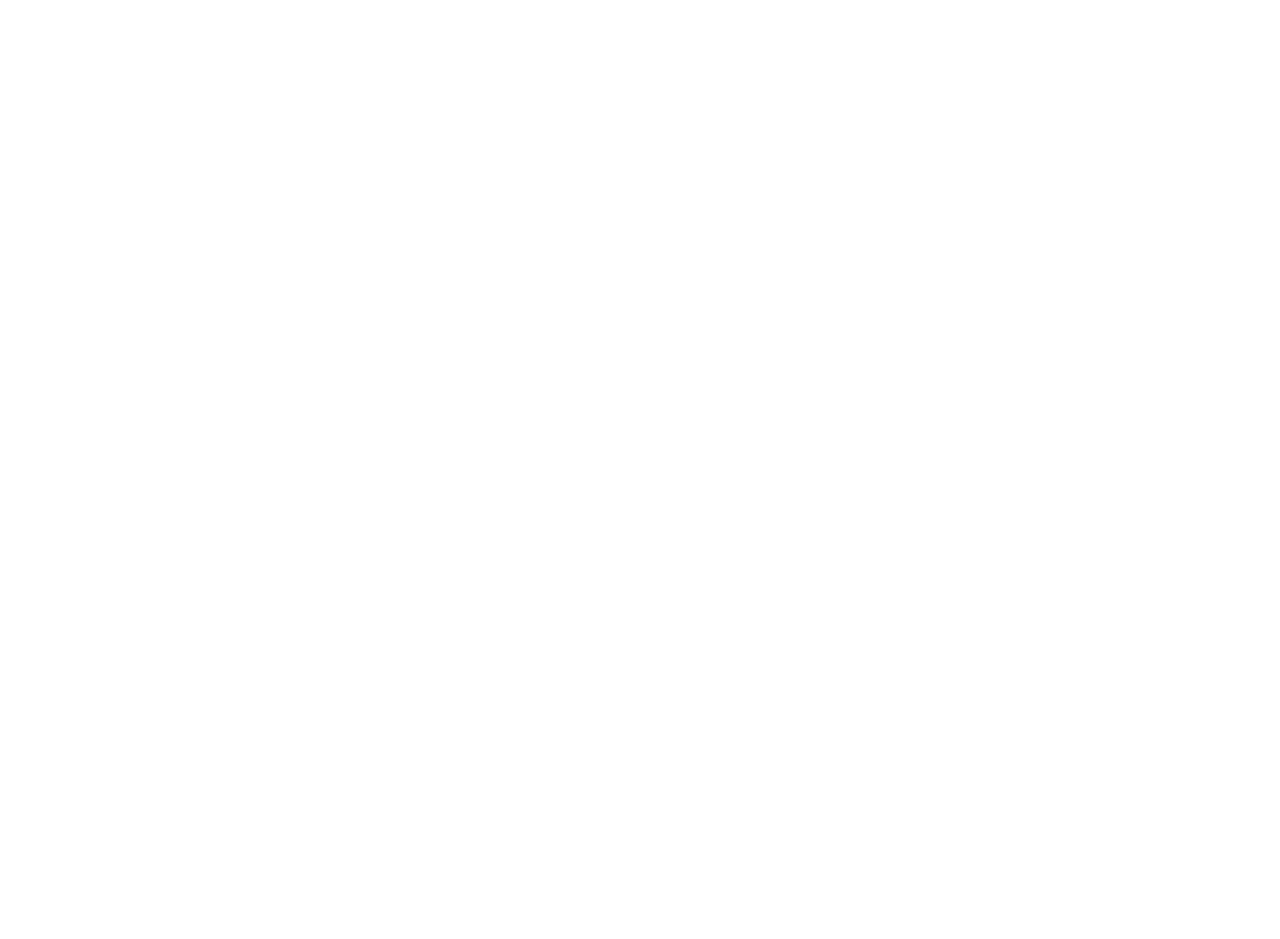
<file: DC-EdgyWolf/DC-EdgyWolf/policy.html>
<!doctype html>
<html lang="en">
  <head>
    <meta charset="utf-8">
    <meta name="viewport" content="width=device-width, initial-scale=1, shrink-to-fit=no">

    <link rel="stylesheet" href="style.css">
    <link rel="stylesheet" href="https://maxcdn.bootstrapcdn.com/bootstrap/4.0.0/css/bootstrap.min.css" integrity="sha384-Gn5384xqQ1aoWXA+058RXPxPg6fy4IWvTNh0E263XmFcJlSAwiGgFAW/dAiS6JXm" crossorigin="anonymous">
    <title>MoneyWhisperer's Money Tips</title>
  </head>
  <body>

    <nav class="navbar navbar-expand-sm navbar-light" style="background-color: transparent;">
        <a class="navbar-brand" href="index.html">
            <img src="img/icon.jpg" alt="Icon" width="45px" class="mr-1">
            MoneyWhisperer's Money Tips
        </a>
        <!--
        <button class="navbar-toggler" type="button" data-toggle="collapse" data-target="#navbarSupportedContent" 
                aria-controls="navbarSupportedContent" aria-expanded="false" aria-label="Toggle navigation">
                <span class="navbar-toggler-icon"></span>
        </button>
        -->
    
        <div class="collapse navbar-collapse" id="navbarSupportedContent">
            <ul class="navbar-nav ml-auto">
                <!--
                <li class="nav-item">
                    <a class="nav-link active" href="index.html">Home</a>
                </li>
                <li class="nav-item">
                    <a class="nav-link" href="stock.html">Best Stock Referral Offers</a>
                </li>
                <li class="nav-item">
                    <a class="nav-link" href="bank.html">Best Bank Referral Offers</a>
                </li>
                <li class="nav-item">
                    <a class="nav-link" href="crypto.html">Best Crypto Referral Offers</a>
                </li>
                <li class="nav-item">
                    <a class="nav-link" href="crypto.html">Other Best Referral Offers</a>
                </li>
                -->
            </ul>
        </div>
    </nav>
    
    <div>
        
        <div class="icontainer">
            <img src="img/home.jpg" alt="Cover">
            <div class="centered">
                <div class="title">
                    Comment Policy
                </div>
            </div>
        </div>

        <section class="mt-5 mb-5 font-weight-bold">
            <p>Comments are welcomed and encouraged on this site, but there are some instances where comments will be edited or deleted. Violations of this policy may result in comments being deleted and/or commenters being blocked from access to commenting or to the blog entirely.</p>
            <ul style="list-style: square;">
                <li>All Rights Reserved: The blog owner reserves the right to edit, delete, move, or mark as spam any and all comments. Blog owner has the right to block access to any one or group from commenting or from the entire blog.</li>
                <li>Comment Form Guidelines: The comment form must be filled in with a proper or legitimate sounding name and URL. Comments using keywords, spam or splog-like URLs, or suspicious information in the comment form will be deleted. Your comment will not be edited, it will simply be deleted in its entirety.</li>
                <li>Links: If you are leaving a comment and want to point to a link on your own or someone else’s site that is relevant to the topic, please feel free to do so. Keep in mind, however, the link must be relevant and add value to the blog and its readers. This blog is set up to automatically hold any comment pending moderation. </li>
                <li>Copyright/Plagiarism: If notice is received that a comment contains proprietary, copyrighted or plagiarized information, that comment will be deleted and the commenter may be blocked from further commenting.</li>
                <li>Email Privacy: Email addresses are required for commenting, and they are not published on the blog, nor shared. </li>
                <li>Commenter Privacy and Protection: Comments containing email addresses, physical mail addresses, phone numbers, and any private and personal information will be deleted as soon as possible to protect the privacy of the affected party. To prevent such editing, never share private information within blog comments.</li>
                <li>Attachments: If you want to post an image or a workbook, please upload it to a file sharing service such as <a href="http://www.photobucket.com/">Photobucket</a> (images) or <a href="http://skydrive.live.com/">SkyDrive</a> (files) and link to it in your comment. Keep in mind that your comment may be held if it contains <a href="http://www.randomdatagenerator.net/blog/comment-policy/#links">links</a>. Please do not post screenshots of VBA code — copy and paste the code into the comment directly.</li>
                <li>Language and Manners: Comments which include offensive or inappropriate language, or considered by the blog owner to be rude and offensive, will be deleted. Especially irritating are comments that disparage Microsoft (while asking for help with a Microsoft product). In the interest of fair play, no personal attacks are permitted in this blog's comments. You may question or argue the content, but not attack the blogger, nor any other commenters. Failure to respect fellow participants on this blog could result in removal and blocked access.</li>
                <li>What To Do If Your Comment Does Not Appear: Please be patient. Comments cannot always be approved right away. Please do not submit the same comment unless you think your original comment was not submitted correctly the first time.</li>
                <li>Multiple Comments on the same Post: Multiple related comments on the same blog post (usually one after the other) may be combined into a single comment.</li>
                <li>Irrelevant Comments: If a comment is irrelevant to a specific post, it may be moved to another post to which it is relevant, if possible. If no suitable post can be found, it may be deleted.</li>
                <li>Comment Spam: Any comment assumed to be possible comment spam will be deleted and marked as comment spam. In addition, it will be reported to services such as Project Honeypot, Botscout and/or Stop Forum Spam.</li>
                <li>Liability: All comments within this blog are the responsibility of the individual commenter. By submitting a comment on this blog, you agree that the comment content is your own, and to hold this site, Jimmy Peña, and all subsidiaries and representatives harmless from any and all repercussions, damages, or liability.</li>
                <li>Trackbacks Are Comments: All trackbacks will be treated inline with our Comments Policy.</li>
            </ul>
            <p>Remember, commenting is a privilege, not a right.</p>    
            <p>All information on this page is subject to change without notice.
            </p>
        </section>

        <section class="bg-mid-green">
            <div id="date-location"></div>
    
            <script type="text/javascript">
                // START DATE SCRIPT
                var showdate    = "yes"      // SHOW THE DATE | yes | no |
                if (showdate == "yes") {
                    document.write('<div id="date-location">');
                    var d=new Date();
                    var monthname=new Array('January','February','March','April','May','June','July','August','September','October','November','December');
                    document.write('<span class="date-font">')
                    document.write('Last Updated - ');
                    document.write(monthname[d.getMonth()] + ' ');
                    document.write(d.getDate() + ', ');
                    document.write(d.getFullYear());
                    document.write('<br></span>');
                    document.write('</div>');
                }
            </script>
        </section>

        <footer class="text-center text-lg-start bg-light text-muted">
        
            <!-- Section: Links  -->
            <section class="">
            <div class="container text-center text-md-start mt-5">
                <!-- Grid row -->
                <div class="row mt-3">
                <!-- Grid column
                <div class="col-md-3 col-lg-4 col-xl-3 mx-auto mb-4">
                    <h6 class="text-uppercase fw-bold mb-4">
                    <i class="fas fa-gem me-3"></i>Company name
                    </h6>
                    <p>
                    Here you can use rows and columns to organize your footer content. Lorem ipsum
                    dolor sit amet, consectetur adipisicing elit.
                    </p>
                </div>
                Grid column -->
        
                <!-- Grid column -->
                <div class="col-md-2 col-lg-2 col-xl-2 mx-auto mb-4">
                    <!-- Links -->
                    <h6 class="text-uppercase fw-bold mb-4">
                    Referrals
                    </h6>
                    <p>
                    <a href="stock.html" class="text-reset">Best Stock Offers</a>
                    </p>
                    <p>
                    <a href="bank.html" class="text-reset">Best Bank Offers</a>
                    </p>
                    <p>
                    <a href="crypto.html" class="text-reset">Best Crypto Offers</a>
                    </p>
                    <p>
                    <a href="other.html" class="text-reset">Other Best Offers</a>
                    </p>
                </div>
                <!-- Grid column -->
        
                <!-- Grid column -->
                <div class="col-md-3 col-lg-2 col-xl-2 mx-auto mb-4">
                    <!-- Links -->
                    <h6 class="text-uppercase fw-bold mb-4">
                    Useful links
                    </h6>
                    <p>
                    <a href="index.html" class="text-reset">Home</a>
                    </p>
                    <p>
                    <a href="about.html" class="text-reset">About this site</a>
                    </p>
                    <p>
                    <a href="books.html" class="text-reset">Book Recommendations</a>
                    </p>
                    <p>
                    <a href="news.html" class="text-reset">Finance News</a>
                    </p>
                    <p>
                    <a href="policy.html" class="text-reset">Comment Policy</a>
                    </p>
                </div>
                <!-- Grid column -->
        
                <!-- Grid column
                <div class="col-md-4 col-lg-3 col-xl-3 mx-auto mb-md-0 mb-4">
                    <h6 class="text-uppercase fw-bold mb-4">
                    Contact
                    </h6>
                    <p><i class="fas fa-home me-3"></i> New York, NY 10012, US</p>
                    <p>
                    <i class="fas fa-envelope me-3"></i>
                    info@example.com
                    </p>
                    <p><i class="fas fa-phone me-3"></i> + 01 234 567 88</p>
                    <p><i class="fas fa-print me-3"></i> + 01 234 567 89</p>
                </div>
                Grid column -->
                </div>
                <!-- Grid row -->
            </div>
            </section>
            <!-- Section: Links  -->
        
            <!-- Copyright -->
            <div class="text-center p-4" style="background-color: rgba(0, 0, 0, 0.05);">
            © 2021 Copyright 
            <a class="text-reset fw-bold" href="about.html">youngmoneywhisperer.com</a>
            </div>
            <!-- Copyright -->
        </footer>
        <!-- Footer -->
    </div>

    <script src="https://code.jquery.com/jquery-3.2.1.slim.min.js" integrity="sha384-KJ3o2DKtIkvYIK3UENzmM7KCkRr/rE9/Qpg6aAZGJwFDMVNA/GpGFF93hXpG5KkN" crossorigin="anonymous"></script>
    <script src="https://cdnjs.cloudflare.com/ajax/libs/popper.js/1.12.9/umd/popper.min.js" integrity="sha384-ApNbgh9B+Y1QKtv3Rn7W3mgPxhU9K/ScQsAP7hUibX39j7fakFPskvXusvfa0b4Q" crossorigin="anonymous"></script>
    <script src="https://maxcdn.bootstrapcdn.com/bootstrap/4.0.0/js/bootstrap.min.js" integrity="sha384-JZR6Spejh4U02d8jOt6vLEHfe/JQGiRRSQQxSfFWpi1MquVdAyjUar5+76PVCmYl" crossorigin="anonymous"></script>

    <script src="index.js"></script>
</body>
</html>
</file>
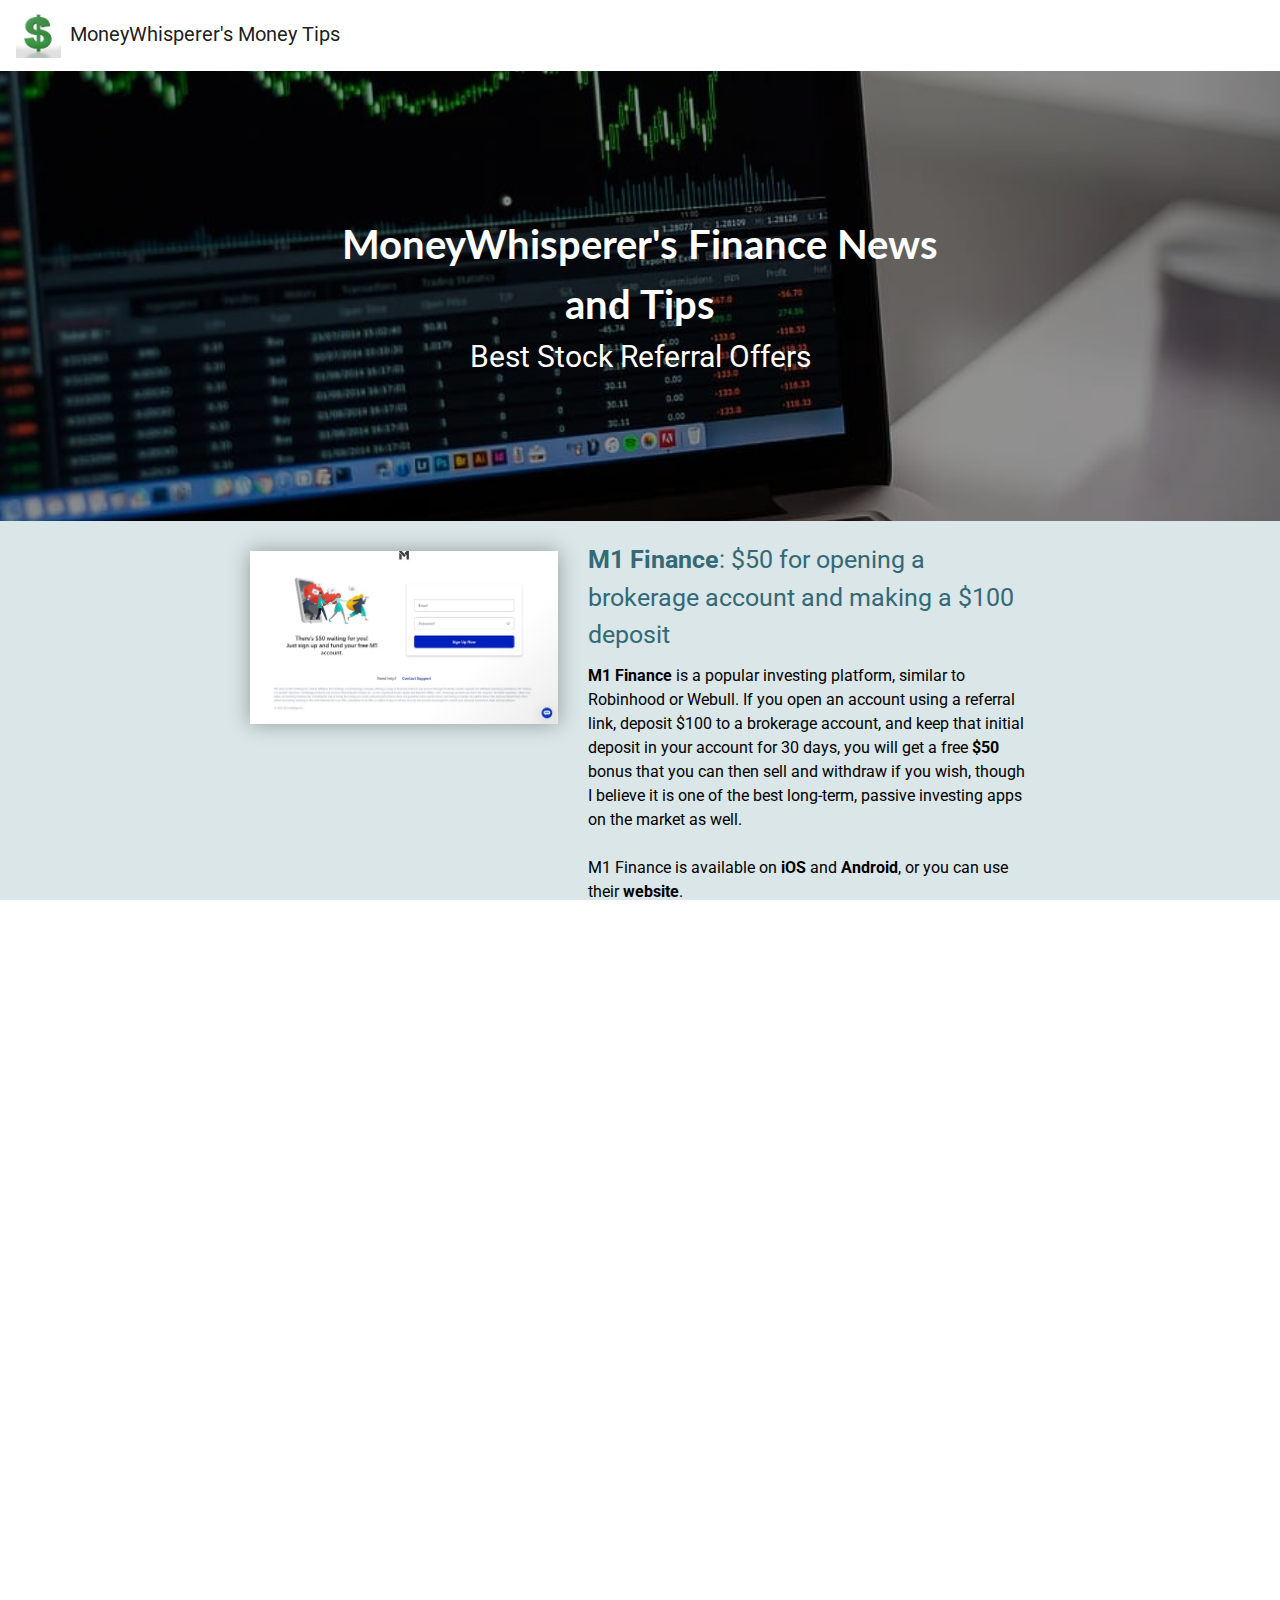
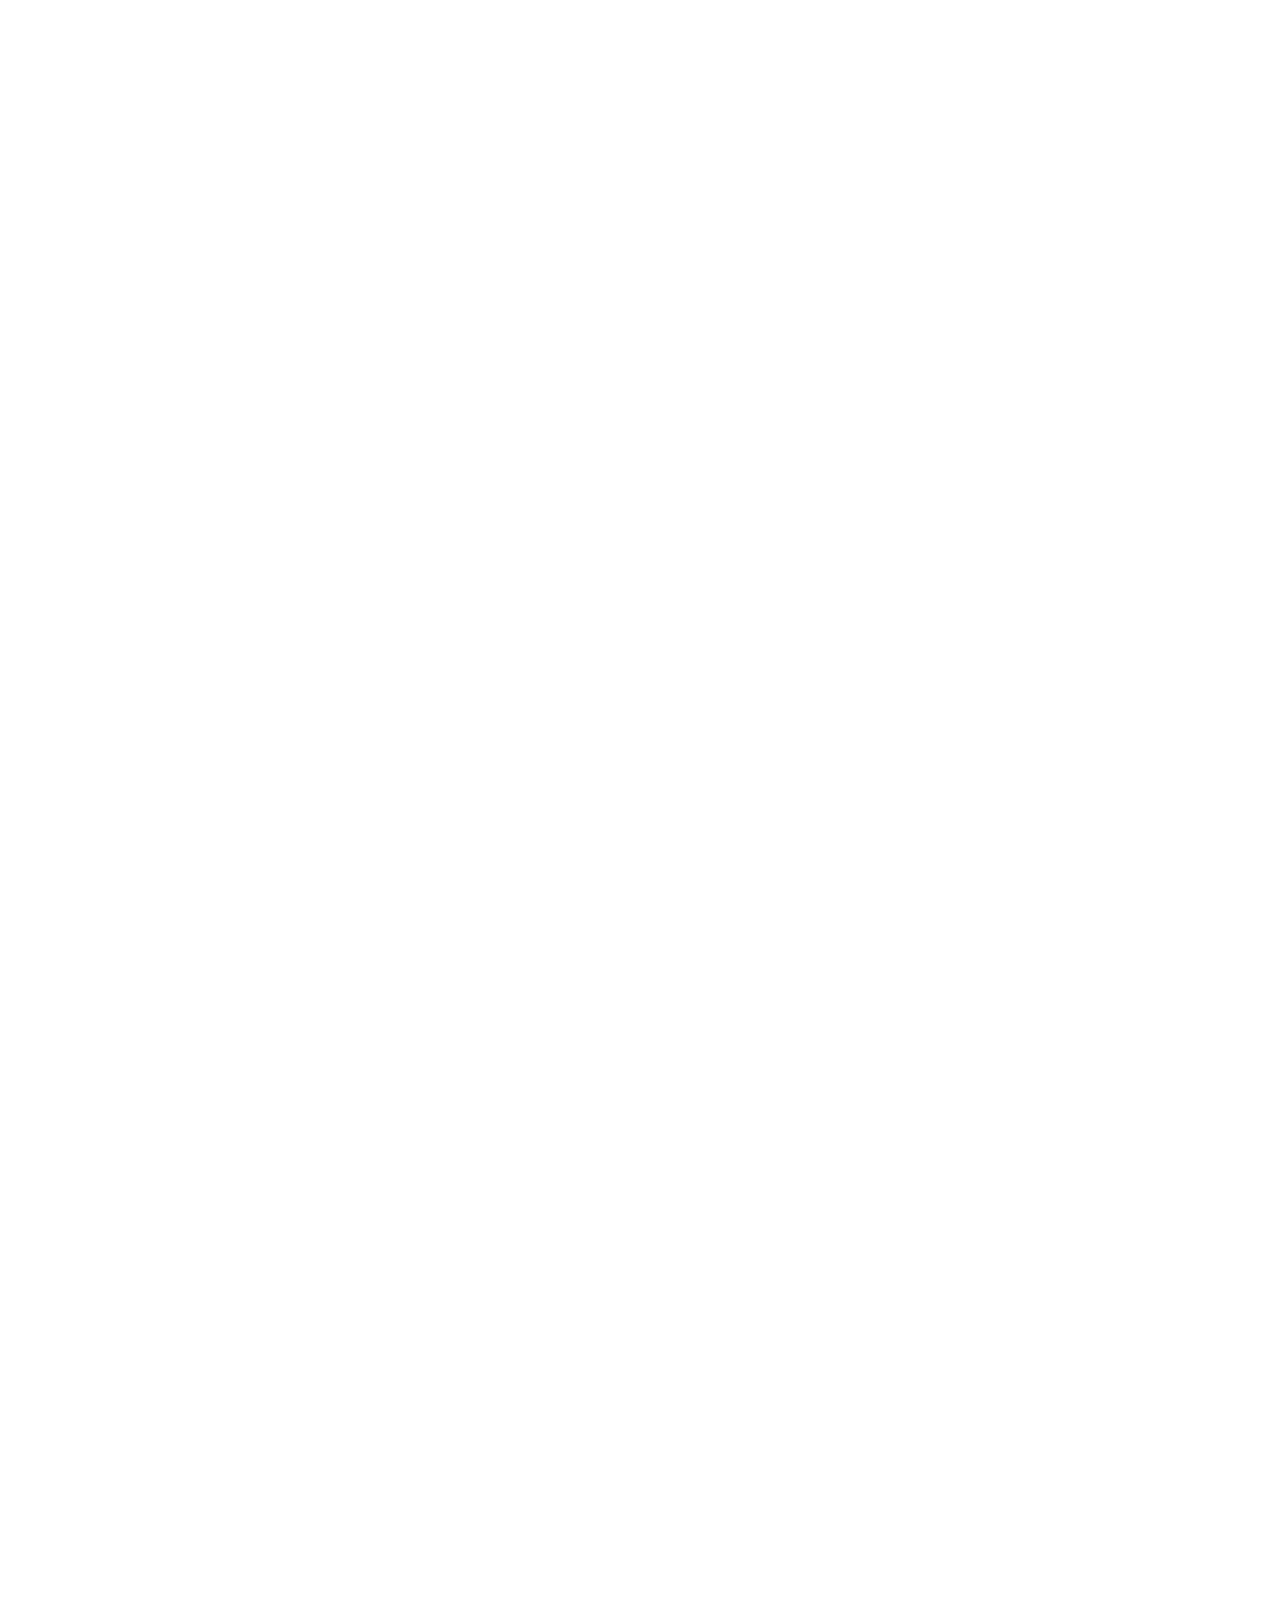
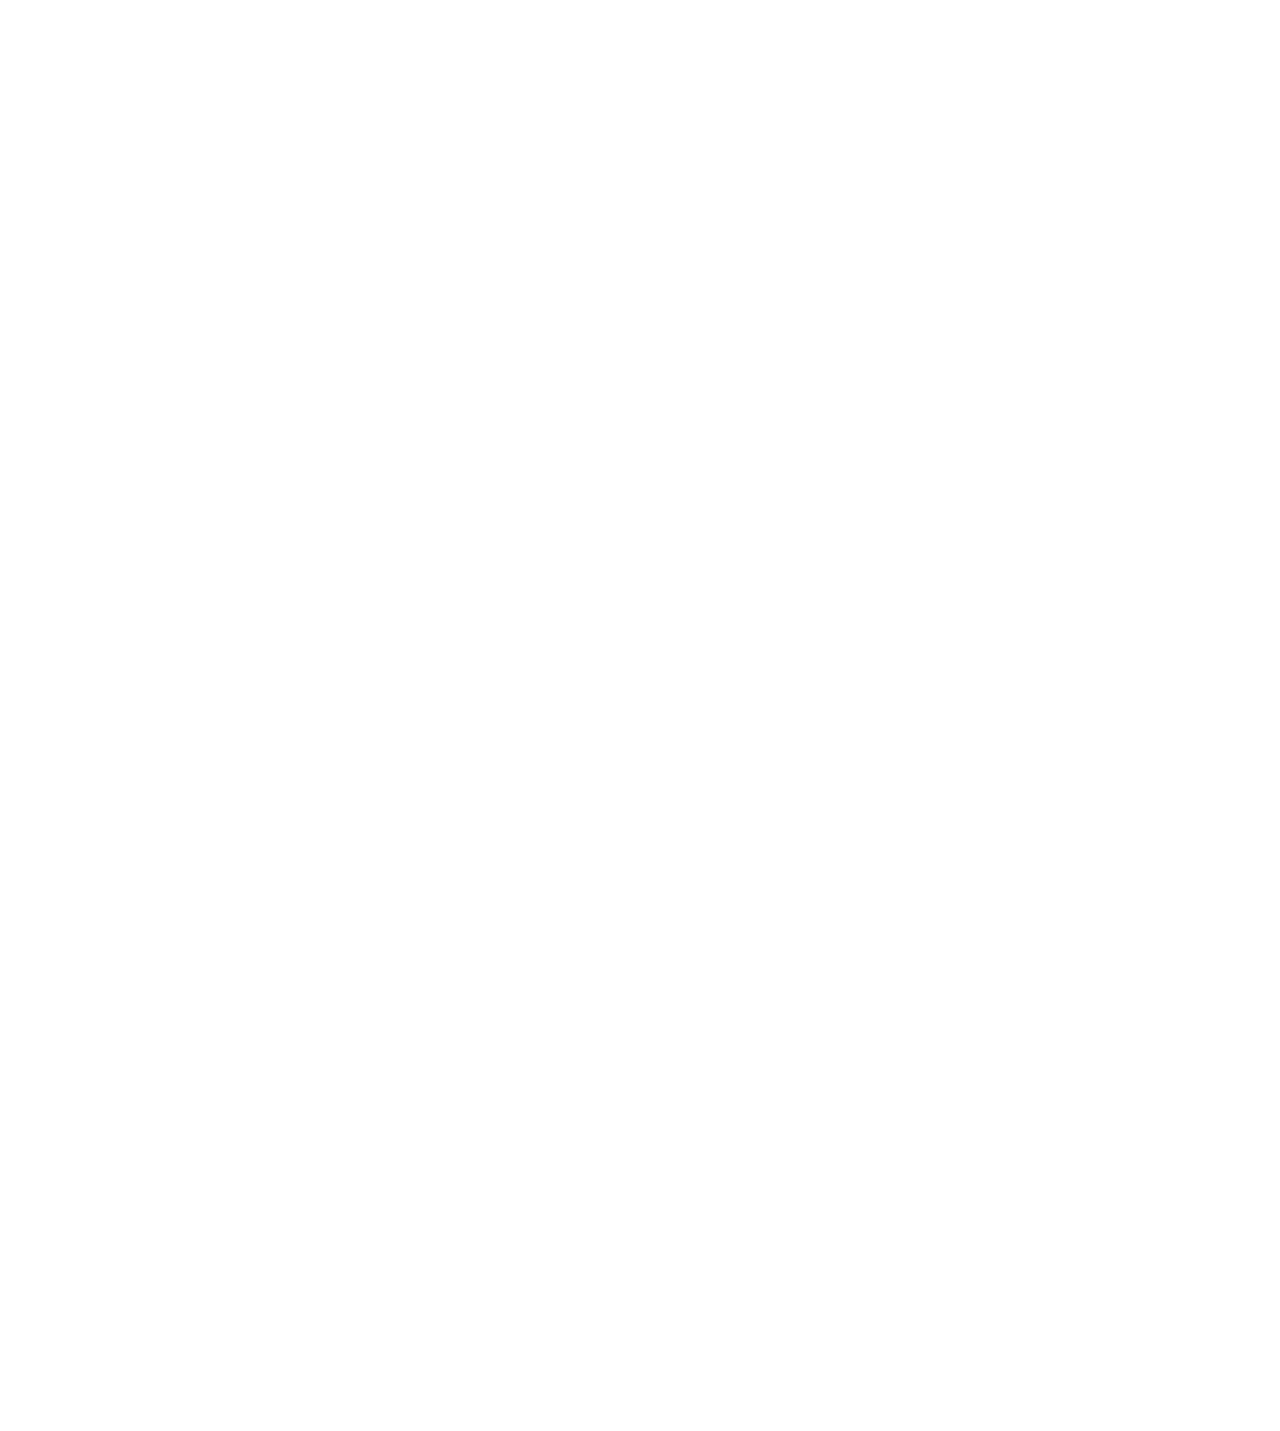
<file: DC-EdgyWolf/DC-EdgyWolf/stock.html>
<!doctype html>
<html lang="en">
  <head>
    <meta charset="utf-8">
    <meta name="viewport" content="width=device-width, initial-scale=1, shrink-to-fit=no">

    <link rel="stylesheet" href="style.css">
    <link rel="stylesheet" href="https://maxcdn.bootstrapcdn.com/bootstrap/4.0.0/css/bootstrap.min.css" integrity="sha384-Gn5384xqQ1aoWXA+058RXPxPg6fy4IWvTNh0E263XmFcJlSAwiGgFAW/dAiS6JXm" crossorigin="anonymous">
    <title>MoneyWhisperer's Money Tips</title>
  </head>
  <body>

    <nav class="navbar navbar-expand-sm navbar-light" style="background-color: transparent;">
        <a class="navbar-brand" href="index.html">
            <img src="img/icon.jpg" alt="Icon" width="45px" class="mr-1">
            MoneyWhisperer's Money Tips
        </a>
        <!--
        <button class="navbar-toggler" type="button" data-toggle="collapse" data-target="#navbarSupportedContent" 
                aria-controls="navbarSupportedContent" aria-expanded="false" aria-label="Toggle navigation">
                <span class="navbar-toggler-icon"></span>
        </button>
        -->
    
        <div class="collapse navbar-collapse" id="navbarSupportedContent">
            <ul class="navbar-nav ml-auto">
                <!--
                <li class="nav-item">
                    <a class="nav-link active" href="index.html">Home</a>
                </li>
                <li class="nav-item">
                    <a class="nav-link" href="stock.html">Best Stock Referral Offers</a>
                </li>
                <li class="nav-item">
                    <a class="nav-link" href="bank.html">Best Bank Referral Offers</a>
                </li>
                <li class="nav-item">
                    <a class="nav-link" href="crypto.html">Best Crypto Referral Offers</a>
                </li>
                <li class="nav-item">
                    <a class="nav-link" href="crypto.html">Other Best Referral Offers</a>
                </li>
                -->
            </ul>
        </div>
    </nav>
    
    <div>
        
        <div class="icontainer">
            <img src="img/stock.jpg" alt="Cover">
            <div class="centered">
                <div class="title">
                    MoneyWhisperer's Finance News and Tips
                </div>
                <div class="sub-title">
                    Best Stock Referral Offers
                </div>
            </div>
        </div>

        <section class="bg-mid-green">
            
            <div class="row stock-row">
                <div class="col-sm-5 text-center">
                    <img src="img/M1.jpg" alt="" class="stock-img img-fluid">
                </div>
                <div class="col-sm-7">
                    <div class="stock-title">
                        <strong>M1 Finance</strong>:
                        <span>
                            $50 for opening a brokerage account and making a $100 deposit
                        </span>
                    </div>
                    <p>
                        <strong>M1 Finance</strong> is a popular investing platform, similar to Robinhood or Webull. If you open an account using a referral link, deposit $100 to a brokerage account, and keep that initial deposit in your account for 30 days, you will get a free <strong>$50</strong> bonus that you can then sell and withdraw if you wish, though I believe it is one of the best long-term, passive investing apps on the market as well. 
                        <br><br>
                        M1 Finance is available on <strong>iOS</strong> and <strong>Android</strong>, or you can use their <strong>website</strong>.
                    </p>
                    <a href="/ref?n=M1&t=stock&u=https://m1.finance/J6aLCt6SRGdW" class="btn btn-success btn-block join-btn">JOIN NOW</a>
                </div>
            </div>
            
        </section>

        <section class="">
            
            <div class="row stock-row">
                <div class="col-sm-5 text-center">
                    <img src="img/Webull.jpg" alt="" class="stock-img img-fluid">
                </div>
                <div class="col-sm-7">
                    <div class="stock-title">
                        <strong>Webull</strong>:
                        <span>
                            2 free stocks (1 worth $3-$300, and another worth $8-$2000) for depositing $100
                        </span>
                    </div>
                    <p>
                        <strong>Webull</strong> is a commission free stock trading platform/app which is giving out 2 free stocks (1 worth $3-$300, and 1 worth $8-$2000 each for depositing $100). That's a <strong>MINIMUM</strong> of $10.50 in free stock! They recently introduced crypto trading (including dogecoin!) and I actually use Webull as one of my main stock trading apps because of their full pre-post market trading. 
                        <br><br>
                        Webull is available on <strong>iOS</strong> and <strong>Android</strong>, or you can use their <strong>website</strong>.
                    </p>
                    <a href="/ref?n=Webull&t=stock&u=https://act.webull.com/k/8jF4GYjBhiKr/main" class="btn btn-success btn-block join-btn">JOIN NOW</a>
                </div>
            </div>
            
        </section>

        <section class="bg-mid-green">
            
            <div class="row stock-row">
                <div class="col-sm-5 text-center">
                    <img src="img/Public.png" alt="" class="stock-img img-fluid">
                </div>
                <div class="col-sm-7">
                    <div class="stock-title">
                        <strong>Public</strong>:
                        <span>
                            1 free stock worth up to $100 just for opening an account (no deposit required!)
                        </span>
                    </div>
                    <p>
                        <strong>Public</strong> is a commission free stock trading app which gives you a free stock (valued up to <strong>$70</strong>) when you create an account via a referral link. No deposit required!
                        <br><br>
                        Available on <strong>iOS</strong> and <strong>Android</strong> only.
                    </p>
                    <a href="/ref?n=Public&t=stock&u=http://share.public.com/aruiu" class="btn btn-success btn-block join-btn">JOIN NOW</a>
                </div>
            </div>
            
        </section>

        <section class="">
            
            <div class="row stock-row">
                <div class="col-sm-5 text-center">
                    <img src="img/robinhood.jpg" alt="" class="stock-img img-fluid">
                </div>
                <div class="col-sm-7">
                    <div class="stock-title">
                        <strong>Robinhood</strong>:
                        <span>
                            1 free stock worth $2.50- $200 for opening an account. No deposit required
                        </span>
                    </div>
                    <p>
                        <strong>Robinhood</strong> is a stock trading platform/app which gives you a free stock (valued <strong>$2.50 - $200</strong>) when you open an account via a referral link. No initial deposit is required.
                        <br><br>
                        Available on <strong>iOS</strong> and <strong>Android</strong>, or you can use their <strong>website</strong>.
                    </p>
                    <a href="/ref?n=Robinhood&t=stock&u=https://invite.robinhood.com/amadeor3/" class="btn btn-success btn-block join-btn">JOIN NOW</a>
                </div>
            </div>
            
        </section>

        <section class="bg-mid-green">
            
            <div class="row stock-row">
                <div class="col-sm-5 text-center">
                    <img src="img/Moomoo.jpg" alt="" class="stock-img img-fluid">
                </div>
                <div class="col-sm-7">
                    <div class="stock-title">
                        <strong>Moomoo</strong>:
                        <span>
                            1 free stock worth $8-$1000 for making a $100 deposit
                        </span>
                    </div>
                    <p>
                        <strong>Moomoo</strong> is a commission free stock trading app which gives you a free stock (valued <strong>$8-$1000</strong>) for opening an account via a referral link and making a $100 deposit.
                        <br><br>
                        Available on <strong>iOS</strong> and <strong>Android</strong> only.
                    </p>
                    <a href="/ref?n=Moomoo&t=stock&u=https://j.moomoo.com/000LR3" class="btn btn-success btn-block join-btn">JOIN NOW</a>
                </div>
            </div>
            
        </section>

        <section class="">
            
            <div class="row stock-row">
                <div class="col-sm-5 text-center">
                    <img src="img/PersonalCapital.jpg" alt="" class="stock-img img-fluid">
                </div>
                <div class="col-sm-7">
                    <div class="stock-title">
                        <strong>Personal Capital</strong>:
                        <span>
                            $20 for opening a new account and linking a qualified investment account (e.g. taxable brokerage, 401k, IRA, 529, etc) worth at least $1000. No deposit required!
                        </span>
                    </div>
                    <p>
                        <strong>Personal Capital</strong> is a finance tracking website similar to Mint but tailored for investment accounts. If you open an account and link a qualified investment account for tracking (e.g. taxable brokerage, 401k, IRA, 529, etc) with more than <strong>$1000</strong> in it, they will give you a free $20 amazon gift card within a couple weeks.
                        <br><br>
                        Accounts that do <strong>not</strong> qualify as valid investment accounts include bank, credit or debit card, Paypal, Stash, Acorns, Kapitall, Groundfloor, WageWorks HSA, Coinbase, digital currency exchanges, and manual investment accounts. Robinhood <strong>works</strong>!
                    </p>
                    <a href="/ref?n=PersonalCapital&t=stock&u=https://share.personalcapital.com/x/oGFEyl" class="btn btn-success btn-block join-btn">JOIN NOW</a>
                </div>
            </div>
            
        </section>

        <section class="bg-mid-green">
            
            <div class="row stock-row">
                <div class="col-sm-5 text-center">
                    <img src="img/acorns.jpg" alt="" class="stock-img img-fluid">
                </div>
                <div class="col-sm-7">
                    <div class="stock-title">
                        <strong>Acorns</strong>:
                        <span>
                            $5 for $5 deposit from any source
                        </span>
                    </div>
                    <p>
                        <strong>Acorns</strong> is an online investing app (iOS or Android) which is offering a free <strong>$5</strong> bonus for simply opening an account via a referral link, depositing $5, and keeping the money in the account until the 15th of the following month. You can then withdraw the money and close the account, fee free!
                        <br><br>
                        If you keep the account longer, they may charge you a $3 fee, so be sure to close it after the 15th on the following month from when you signed up.
                        <br><br>
                        Acorns is available on <strong>iOS</strong> and <strong>Android</strong>, or you can use their <strong>website</strong>.
                    </p>
                    <a href="/ref?n=Acorns&t=stock&u=https://www.acorns.com/invite/TLBCPD/" class="btn btn-success btn-block join-btn">JOIN NOW</a>
                </div>
            </div>
            
        </section>

        <section class="">
            
            <div class="row stock-row">
                <div class="col-sm-5 text-center">
                    <img src="img/SoFiInvest.jpg" alt="" class="stock-img img-fluid">
                </div>
                <div class="col-sm-7">
                    <div class="stock-title">
                        <strong>SoFi Invest</strong>:
                        <span>
                            $50 for $5000 deposit from any source, and $25 worth of bitcoin for buying $10 worth of bitcoin on SoFi Crypto
                        </span>
                    </div>
                    <p>
                        <strong>SoFi Invest</strong> gives <strong>$50</strong> for anyone who signs up for a <strong>SoFi Invest</strong> account via a referral link and deposits $5000. This offer stacks with the SoFi Money $50 offer (see details in the bank offers section), so you can do both!
                        <br><br>
                        Plus, you can get another <strong>$25</strong> cash bonus when you buy $10 or more of crypto like Bitcoin, Litecoin or Ethereum. That's a total of <strong>$75</strong> cash bonuses with SoFi Invest!
                    </p>
                    <a href="/ref?n=SoFiInvest&t=stock&u=https://www.sofi.com/share/invest/2498539" class="btn btn-success btn-block join-btn">JOIN NOW</a>
                </div>
            </div>
            
        </section>

        <section class="bg-mid-green">
            <div id="date-location"></div>
    
            <script type="text/javascript">
                // START DATE SCRIPT
                var showdate    = "yes"      // SHOW THE DATE | yes | no |
                if (showdate == "yes") {
                    document.write('<div id="date-location">');
                    var d=new Date();
                    var monthname=new Array('January','February','March','April','May','June','July','August','September','October','November','December');
                    document.write('<span class="date-font">')
                    document.write('Last Updated - ');
                    document.write(monthname[d.getMonth()] + ' ');
                    document.write(d.getDate() + ', ');
                    document.write(d.getFullYear());
                    document.write('<br></span>');
                    document.write('</div>');
                }
            </script>
        </section>

        <section>
            <div id="disqus_thread"></div>
        </section>
<script>
    var disqus_config = function () {
    this.page.url ='https://www.youngmoneywhisperer.com/stock.html';  // Replace PAGE_URL with your page's canonical URL variable
    this.page.identifier ='/stock.html'; // Replace PAGE_IDENTIFIER with your page's unique identifier variable
    };
    (function() { // DON'T EDIT BELOW THIS LINE
    var d = document, s = d.createElement('script');
    s.src = 'https://youngmoneywhisperer.disqus.com/embed.js';
    s.setAttribute('data-timestamp', +new Date());
    (d.head || d.body).appendChild(s);
    })();
</script>
<noscript>Please enable JavaScript to view the <a href="https://disqus.com/?ref_noscript%22%3Ecomments">powered by Disqus.</a></noscript>

        <footer class="text-center text-lg-start bg-light text-muted">
        
            <!-- Section: Links  -->
            <section class="">
            <div class="container text-center text-md-start mt-5">
                <!-- Grid row -->
                <div class="row mt-3">
                <!-- Grid column
                <div class="col-md-3 col-lg-4 col-xl-3 mx-auto mb-4">
                    <h6 class="text-uppercase fw-bold mb-4">
                    <i class="fas fa-gem me-3"></i>Company name
                    </h6>
                    <p>
                    Here you can use rows and columns to organize your footer content. Lorem ipsum
                    dolor sit amet, consectetur adipisicing elit.
                    </p>
                </div>
                Grid column -->
        
                <!-- Grid column -->
                <div class="col-md-2 col-lg-2 col-xl-2 mx-auto mb-4">
                    <!-- Links -->
                    <h6 class="text-uppercase fw-bold mb-4">
                    Referrals
                    </h6>
                    <p>
                    <a href="stock.html" class="text-reset">Best Stock Offers</a>
                    </p>
                    <p>
                    <a href="bank.html" class="text-reset">Best Bank Offers</a>
                    </p>
                    <p>
                    <a href="crypto.html" class="text-reset">Best Crypto Offers</a>
                    </p>
                    <p>
                    <a href="other.html" class="text-reset">Other Best Offers</a>
                    </p>
                </div>
                <!-- Grid column -->
        
                <!-- Grid column -->
                <div class="col-md-3 col-lg-2 col-xl-2 mx-auto mb-4">
                    <!-- Links -->
                    <h6 class="text-uppercase fw-bold mb-4">
                    Useful links
                    </h6>
                    <p>
                    <a href="index.html" class="text-reset">Home</a>
                    </p>
                    <p>
                    <a href="about.html" class="text-reset">About this site</a>
                    </p>
                    <p>
                    <a href="books.html" class="text-reset">Book Recommendations</a>
                    </p>
                    <p>
                    <a href="news.html" class="text-reset">Finance News</a>
                    </p>
                    <p>
                    <a href="policy.html" class="text-reset">Comment Policy</a>
                    </p>
                </div>
                <!-- Grid column -->
        
                <!-- Grid column
                <div class="col-md-4 col-lg-3 col-xl-3 mx-auto mb-md-0 mb-4">
                    <h6 class="text-uppercase fw-bold mb-4">
                    Contact
                    </h6>
                    <p><i class="fas fa-home me-3"></i> New York, NY 10012, US</p>
                    <p>
                    <i class="fas fa-envelope me-3"></i>
                    info@example.com
                    </p>
                    <p><i class="fas fa-phone me-3"></i> + 01 234 567 88</p>
                    <p><i class="fas fa-print me-3"></i> + 01 234 567 89</p>
                </div>
                Grid column -->
                </div>
                <!-- Grid row -->
            </div>
            </section>
            <!-- Section: Links  -->
        
            <!-- Copyright -->
            <div class="text-center p-4" style="background-color: rgba(0, 0, 0, 0.05);">
            © 2021 Copyright 
            <a class="text-reset fw-bold" href="about.html">youngmoneywhisperer.com</a>
            </div>
            <!-- Copyright -->
        </footer>
        <!-- Footer -->
    </div>

    <script src="https://code.jquery.com/jquery-3.2.1.slim.min.js" integrity="sha384-KJ3o2DKtIkvYIK3UENzmM7KCkRr/rE9/Qpg6aAZGJwFDMVNA/GpGFF93hXpG5KkN" crossorigin="anonymous"></script>
    <script src="https://cdnjs.cloudflare.com/ajax/libs/popper.js/1.12.9/umd/popper.min.js" integrity="sha384-ApNbgh9B+Y1QKtv3Rn7W3mgPxhU9K/ScQsAP7hUibX39j7fakFPskvXusvfa0b4Q" crossorigin="anonymous"></script>
    <script src="https://maxcdn.bootstrapcdn.com/bootstrap/4.0.0/js/bootstrap.min.js" integrity="sha384-JZR6Spejh4U02d8jOt6vLEHfe/JQGiRRSQQxSfFWpi1MquVdAyjUar5+76PVCmYl" crossorigin="anonymous"></script>

    <script src="index.js"></script>
</body>
</html>
</file>
<file: DC-EdgyWolf/DC-EdgyWolf/style.css>
@import url('https://fonts.googleapis.com/css2?family=Roboto&display=swap');
@import url('https://fonts.googleapis.com/css2?family=Lato:wght@400;700&display=swap');

html,
body {
    padding: 0;
    margin: 0;
    height: 100%;
    width: 100%;
    overflow-x: hidden;
    overflow-y: scroll;

    font-size: 16px;
    text-rendering: optimizeLegibility;
    font-family: 'Roboto', sans-serif;

    background-color: #fff;
    color: #000;
}

nav {
    font-size: 15px;
}

.stock-img {
    margin-top: 10px;
    margin-bottom: 10px;
    box-shadow: 0px 0px 20px rgba(0, 0, 0, 0.329);
}

.stock-row {}

.stock-title {
    font-size: 25px;
    margin-bottom: 10px;
    color: rgb(52, 105, 118);
}

.title {
    font-size: 40px;
    font-weight: 700;
    font-family: 'Lato', sans-serif;
}

.sub-title {
    font-size: 30px;
}

h2, h3 {
    color: rgb(52, 105, 118) !important;
}

/* Container holding the image and the text */
.icontainer {
    position: relative;
    text-align: center;
    color: white;
}

.centered {
    position: absolute;
    top: 50%;
    left: 50%;
    transform: translate(-50%, -50%);
}

.icontainer > img {
    object-fit: cover;
    height: 450px;
    width: 100%;
    filter: brightness(59%);
}

/*
a, a:hover {
    text-decoration: none !important;
    color: inherit !important;
}
*/

.bg-mid-green {
    background-color: rgb(218, 230, 232);
    color: #000;
}

section {
    padding: 25px 300px 35px 300px;
}

section > p {
    padding: 0px 150px 0px 150px;
}

@media screen and (max-width: 1500px) {
    section {
        padding: 20px 250px 30px 250px !important;
    }

    section > p {
        padding: 1px 100px 1px 100px;
    }

    .big-imgs {
        margin-top: 15px;
    }
}

@media screen and (max-width: 1200px) {
    section {
        padding: 10px 200px 30px 200px !important;
    }

    section > p {
        padding: 5px 50px 5px 50px;
    }

    .md-imgs {
        margin-top: 15px;
    }

    .big-imgs {
        margin-top: 25px;
        width: 325px !important;
    }

    .stock-title {
        margin-top: 10px;
    }
}

@media screen and (max-width: 992px) {
    section {
        padding: 10px 10px 20px 10px !important;
    }

    section > p {
        padding: 5px 5px 5px 5px;
    }
}
</file>
